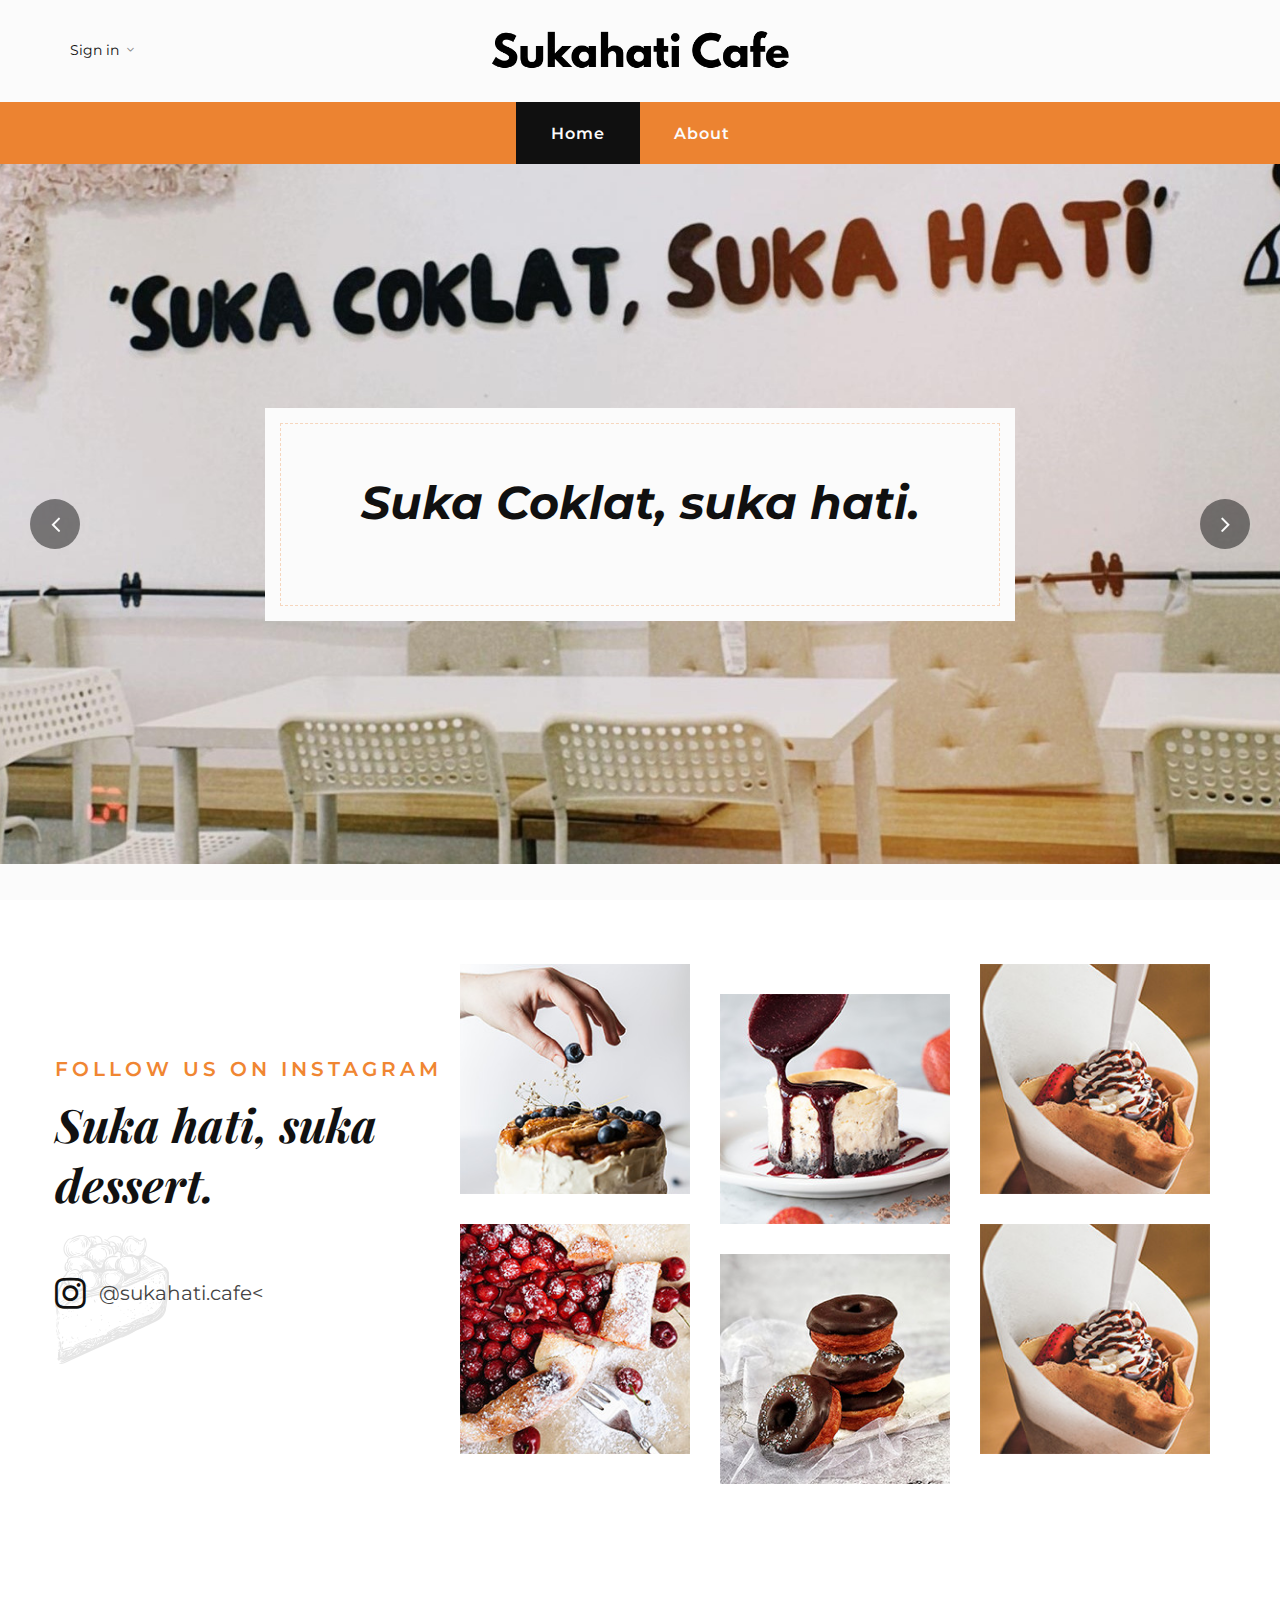
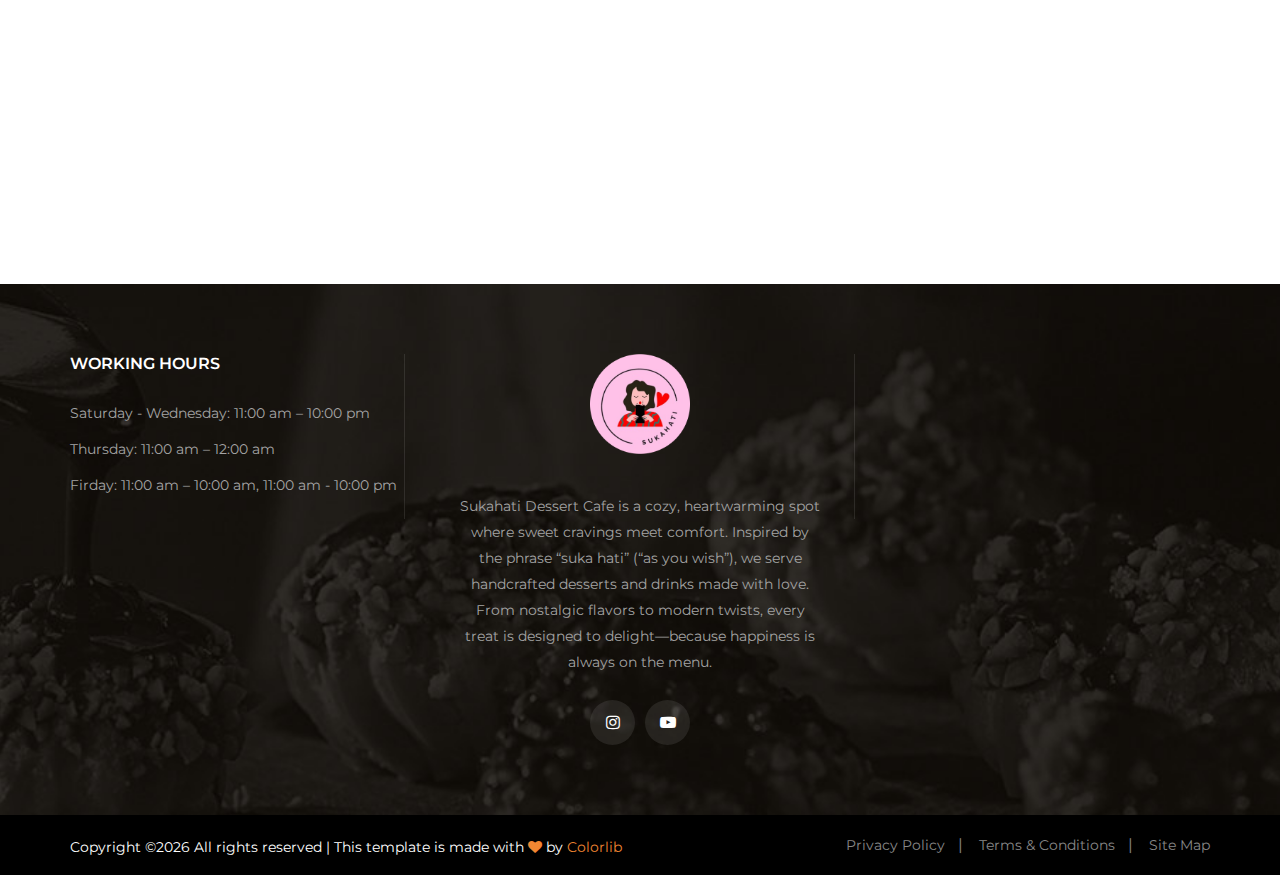
<file: index.html>
<!DOCTYPE html>
<html lang="zxx">

<head>
    <meta charset="UTF-8">
    <meta name="description" content="Cake Template">
    <meta name="keywords" content="Cake, unica, creative, html">
    <meta name="viewport" content="width=device-width, initial-scale=1.0">
    <meta http-equiv="X-UA-Compatible" content="ie=edge">
    <title>Dessert Ordering System</title>

    <!-- Google Font -->
    <link href="https://fonts.googleapis.com/css2?family=Playfair+Display:wght@400;500;600;700;800;900&display=swap"
    rel="stylesheet">
    <link href="https://fonts.googleapis.com/css2?family=Montserrat:wght@300;400;500;600;700;800;900&display=swap"
    rel="stylesheet">

    <!-- Css Styles -->
    <link rel="stylesheet" href="css/bootstrap.min.css" type="text/css">
    <link rel="stylesheet" href="css/flaticon.css" type="text/css">
    <link rel="stylesheet" href="css/barfiller.css" type="text/css">
    <link rel="stylesheet" href="css/magnific-popup.css" type="text/css">
    <link rel="stylesheet" href="css/font-awesome.min.css" type="text/css">
    <link rel="stylesheet" href="css/elegant-icons.css" type="text/css">
    <link rel="stylesheet" href="css/nice-select.css" type="text/css">
    <link rel="stylesheet" href="css/owl.carousel.min.css" type="text/css">
    <link rel="stylesheet" href="css/slicknav.min.css" type="text/css">
    <link rel="stylesheet" href="css/style.css" type="text/css">
</head>

<body>
    <!-- Page Preloder -->
    <div id="preloder">
        <div class="loader"></div>
    </div>

    <!-- Offcanvas Menu Begin (atas kiri home) -->
    <div class="offcanvas-menu-overlay"></div>
    <div class="offcanvas-menu-wrapper">
        <div class="offcanvas__logo">
            <a href="./index.html"><img src="img/sukahaticafe.png" alt=""></a>
        </div>
        <div id="mobile-menu-wrap"></div>
        <div class="offcanvas__option">
            <ul>
                <li>
                    <a href="#">Sign in <span class="arrow_carrot-down"></span></a>
                    <ul class="dropdown">
                      <li><a href="registration/login.html">Login</a></li>
                      <li><a href="registration/signup.php">Sign up</a></li>
                    </ul>
                </li>
            </ul>
        </div>
    </div>
    <!-- Offcanvas Menu End -->

    <!-- Header Section Begin -->
    <header class="header">
        <div class="header__top">
            <div class="container">
                <div class="row">
                    <div class="col-lg-12">
                        <div class="header__top__inner">
                            <div class="header__top__left">
                                <ul>
                                    <!--SIGNINGGGG-->
                                    <li>
                                        <a href="#">Sign in <span class="arrow_carrot-down"></span></a>
                                        <ul class="dropdown">
                                          <li><a href="registration/login.html">Login</a></li>
                                          <li><a href="registration/signup.php">Sign up</a></li>
                                        </ul>
                                    </li>
                                    <!--SIGNING END-->
                                </ul>
                            </div>
                            <div class="header__logo">
                                <a href="./index.html"><img src="img/sukahaticafe.png" alt=""></a>
                            </div>
						
                        </div>
                    </div>
                </div>
                <div class="canvas__open"><i class="fa fa-bars"></i></div>
            </div>
        </div>
        <div class="container">
            <div class="row">
                <div class="col-lg-12">
                    <nav class="header__menu mobile-menu">
                        <ul>
                            <li class="active"><a href="./index.html">Home</a></li>
                            <li><a href="./about.html">About</a></li>
          
                        </ul>
                    </nav>
                </div>
            </div>
        </div>
    </header>
    <!-- Header Section End -->

    <!-- Hero Section Begin -->
    <section class="hero">
        <div class="hero__slider owl-carousel">
            <div class="hero__item set-bg" data-setbg="img/hero/hero-1.jpg">
                <div class="container">
                    <div class="row d-flex justify-content-center">
                        <div class="col-lg-8">
                            <div class="hero__text">
                                <h2>Suka Coklat, suka hati.</h2>
                                <!--<a href="#" class="primary-btn">Our cakes</a>-->
                            </div>
                        </div>
                    </div>
                </div>
            </div>
            <div class="hero__item set-bg" data-setbg="img/hero/hero-1.jpg">
                <div class="container">
                    <div class="row d-flex justify-content-center">
                        <div class="col-lg-8">
                            <div class="hero__text">
                                <h2>Suka Coklat, suka hati.</h2>
                                <!--<a href="#" class="primary-btn">Our cakes</a>-->
                            </div>
                        </div>
                    </div>
                </div>
            </div>
        </div>
    </section>
    <!-- Hero Section End -->

    <!-- Instagram Section Begin -->
    <section class="instagram spad">
        <div class="container">
            <div class="row">
                <div class="col-lg-4 p-0">
                    <div class="instagram__text">
                        <div class="section-title">
                            <span>Follow us on instagram</span>
                            <h2>Suka hati, suka dessert.</h2>
                        </div>
                        <h5><i class="fa fa-instagram"></i> @sukahati.cafe<</h5>
                    </div>
                </div>
                <div class="col-lg-8">
                    <div class="row">
                        <div class="col-lg-4 col-md-4 col-sm-4 col-6">
                            <div class="instagram__pic">
                                <img src="img/instagram/instagram-1.jpg" alt="">
                            </div>
                        </div>
                        <div class="col-lg-4 col-md-4 col-sm-4 col-6">
                            <div class="instagram__pic middle__pic">
                                <img src="img/instagram/instagram-2.jpg" alt="">
                            </div>
                        </div>
                        <div class="col-lg-4 col-md-4 col-sm-4 col-6">
                            <div class="instagram__pic">
                                <img src="img/instagram/instagram-3.jpg" alt="">
                            </div>
                        </div>
                        <div class="col-lg-4 col-md-4 col-sm-4 col-6">
                            <div class="instagram__pic">
                                <img src="img/instagram/instagram-4.jpg" alt="">
                            </div>
                        </div>
                        <div class="col-lg-4 col-md-4 col-sm-4 col-6">
                            <div class="instagram__pic middle__pic">
                                <img src="img/instagram/instagram-5.jpg" alt="">
                            </div>
                        </div>
                        <div class="col-lg-4 col-md-4 col-sm-4 col-6">
                            <div class="instagram__pic">
                                <img src="img/instagram/instagram-3.jpg" alt="">
                            </div>
                        </div>
                    </div>
                </div>
            </div>
        </div>
    </section>
    <!-- Instagram Section End -->

    <!-- Map Begin -->
    <div class="map">
        <!--
        <div class="container">
            <div class="row">
                <div class="col-lg-4 col-md-7">
                    <div class="map__inner">
                        <h6>COlorado</h6>
                        <ul>
                            <li>1000 Lakepoint Dr, Frisco, CO 80443, USA</li>
                            <li>Sweetcake@support.com</li>
                            <li>+1 800-786-1000</li>
                        </ul>
                    </div>
                </div>
            </div>
        </div>
        -->
        <div class="map__iframe">
            <iframe src="https://maps.google.com/maps?width=600&height=300&hl=en&q=Sukahati%20Cafe%20Sungai%20Petani&t=&z=14&ie=UTF8&iwloc=B&output=embed" height="300" style="border:0;" allowfullscreen="" aria-hidden="false" tabindex="0"></iframe>
        </div>
    </div>
    <!-- Map End -->

<!-- Footer Section Begin -->
    <footer class="footer set-bg" data-setbg="img/footer-bg.jpg">
        <div class="container">
            <div class="row">
                <div class="col-lg-4 col-md-6 col-sm-6">
                    <div class="footer__widget">
                        <h6>WORKING HOURS</h6>
                        <ul>
                            <li>Saturday - Wednesday: 11:00 am – 10:00 pm</li>
                            <li>Thursday: 11:00 am – 12:00 am</li>
                            <li>Firday: 11:00 am – 10:00 am, 11:00 am - 10:00 pm</li>
                        </ul>
                    </div>
                </div>
                <div class="col-lg-4 col-md-6 col-sm-6">
                    <div class="footer__about">
                        <div class="footer__logo">
                            <a href="#"><img src="img/footer-logo.png" alt=""></a>
                        </div>
                        <p>Sukahati Dessert Cafe is a cozy, heartwarming spot where sweet cravings meet comfort.
						Inspired by the phrase “suka hati” (“as you wish”), we serve handcrafted desserts and drinks made with love.
						From nostalgic flavors to modern twists, every treat is designed to delight—because happiness is always on the menu.</p>
                        <div class="footer__social">
                            <a href="#"><i class="fa fa-instagram"></i></a>
                            <a href="#"><i class="fa fa-youtube-play"></i></a>
                        </div>
                    </div>
                </div>

            </div>
        </div>
        <div class="copyright">
            <div class="container">
                <div class="row">
                    <div class="col-lg-7">
                        <p class="copyright__text text-white"><!-- Link back to Colorlib can't be removed. Template is licensed under CC BY 3.0. -->
                          Copyright &copy;<script>document.write(new Date().getFullYear());</script> All rights reserved | This template is made with <i class="fa fa-heart" aria-hidden="true"></i> by <a href="https://colorlib.com" target="_blank">Colorlib</a>
                          <!-- Link back to Colorlib can't be removed. Template is licensed under CC BY 3.0. -->
                      </p>
                  </div>
                  <div class="col-lg-5">
                    <div class="copyright__widget">
                        <ul>
                            <li><a href="#">Privacy Policy</a></li>
                            <li><a href="#">Terms & Conditions</a></li>
                            <li><a href="#">Site Map</a></li>
                        </ul>
                    </div>
                </div>
            </div>
        </div>
    </div>
</footer>
<!-- Footer Section End -->

<!-- Search Begin -->
<!--
<div class="search-model">
    <div class="h-100 d-flex align-items-center justify-content-center">
        <div class="search-close-switch">+</div>
        <form class="search-model-form">
            <input type="text" id="search-input" placeholder="Search here.....">
        </form>
    </div>
</div>
-->
<!-- Search End -->

<!-- Js Plugins -->
<script src="js/jquery-3.3.1.min.js"></script>
<script src="js/bootstrap.min.js"></script>
<script src="js/jquery.nice-select.min.js"></script>
<script src="js/jquery.barfiller.js"></script>
<script src="js/jquery.magnific-popup.min.js"></script>
<script src="js/jquery.slicknav.js"></script>
<script src="js/owl.carousel.min.js"></script>
<script src="js/jquery.nicescroll.min.js"></script>
<script src="js/main.js"></script>
</body>

</html>
</file>
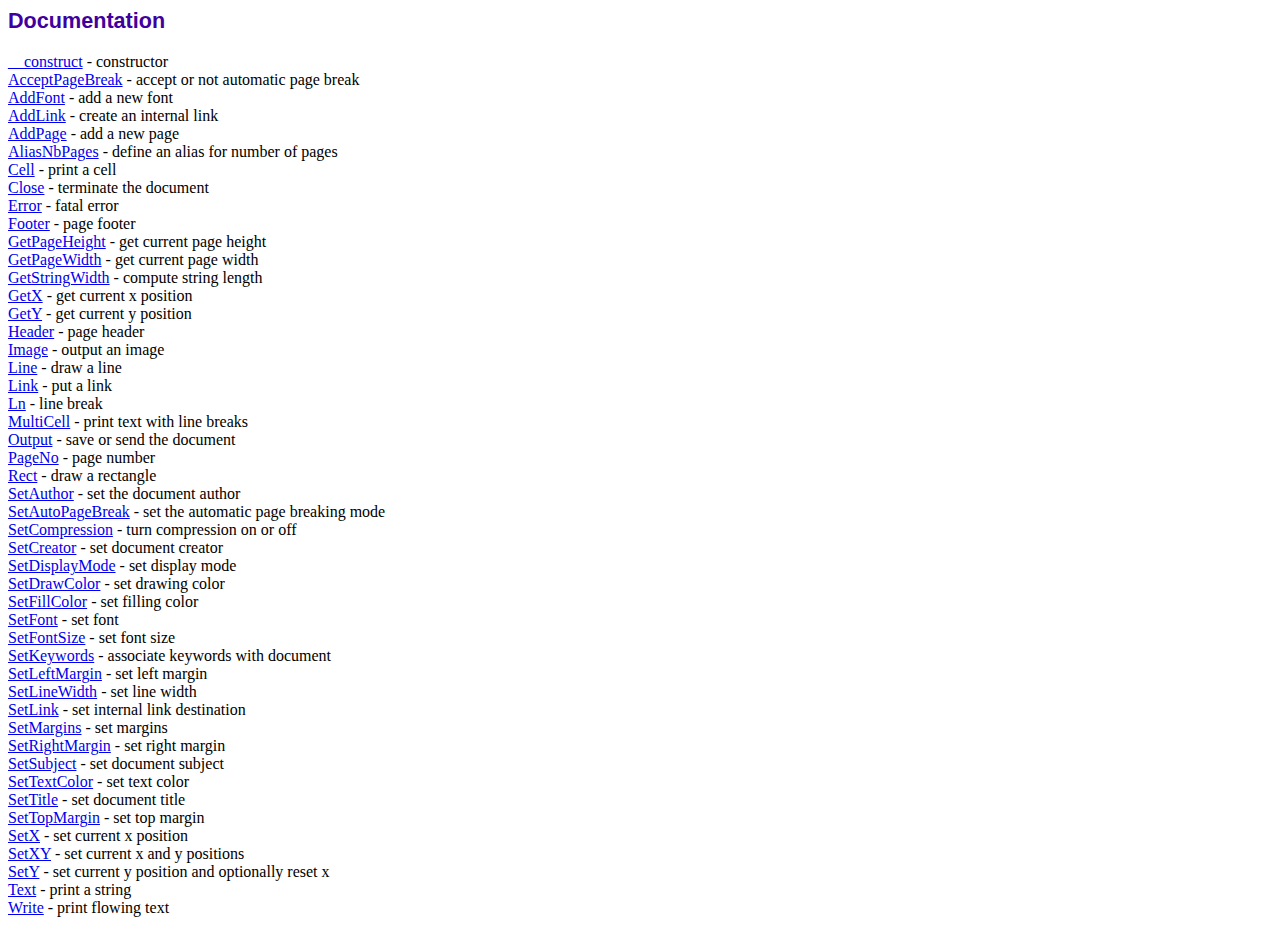
<file: ADMIN/fpdf/doc/index.htm>
<!DOCTYPE html PUBLIC "-//W3C//DTD HTML 4.01 Transitional//EN">
<html>
<head>
<meta http-equiv="Content-Type" content="text/html; charset=UTF-8">
<title>Documentation</title>
<link type="text/css" rel="stylesheet" href="../fpdf.css">
</head>
<body>
<h1>Documentation</h1>
<a href="__construct.htm">__construct</a> - constructor<br>
<a href="acceptpagebreak.htm">AcceptPageBreak</a> - accept or not automatic page break<br>
<a href="addfont.htm">AddFont</a> - add a new font<br>
<a href="addlink.htm">AddLink</a> - create an internal link<br>
<a href="addpage.htm">AddPage</a> - add a new page<br>
<a href="aliasnbpages.htm">AliasNbPages</a> - define an alias for number of pages<br>
<a href="cell.htm">Cell</a> - print a cell<br>
<a href="close.htm">Close</a> - terminate the document<br>
<a href="error.htm">Error</a> - fatal error<br>
<a href="footer.htm">Footer</a> - page footer<br>
<a href="getpageheight.htm">GetPageHeight</a> - get current page height<br>
<a href="getpagewidth.htm">GetPageWidth</a> - get current page width<br>
<a href="getstringwidth.htm">GetStringWidth</a> - compute string length<br>
<a href="getx.htm">GetX</a> - get current x position<br>
<a href="gety.htm">GetY</a> - get current y position<br>
<a href="header.htm">Header</a> - page header<br>
<a href="image.htm">Image</a> - output an image<br>
<a href="line.htm">Line</a> - draw a line<br>
<a href="link.htm">Link</a> - put a link<br>
<a href="ln.htm">Ln</a> - line break<br>
<a href="multicell.htm">MultiCell</a> - print text with line breaks<br>
<a href="output.htm">Output</a> - save or send the document<br>
<a href="pageno.htm">PageNo</a> - page number<br>
<a href="rect.htm">Rect</a> - draw a rectangle<br>
<a href="setauthor.htm">SetAuthor</a> - set the document author<br>
<a href="setautopagebreak.htm">SetAutoPageBreak</a> - set the automatic page breaking mode<br>
<a href="setcompression.htm">SetCompression</a> - turn compression on or off<br>
<a href="setcreator.htm">SetCreator</a> - set document creator<br>
<a href="setdisplaymode.htm">SetDisplayMode</a> - set display mode<br>
<a href="setdrawcolor.htm">SetDrawColor</a> - set drawing color<br>
<a href="setfillcolor.htm">SetFillColor</a> - set filling color<br>
<a href="setfont.htm">SetFont</a> - set font<br>
<a href="setfontsize.htm">SetFontSize</a> - set font size<br>
<a href="setkeywords.htm">SetKeywords</a> - associate keywords with document<br>
<a href="setleftmargin.htm">SetLeftMargin</a> - set left margin<br>
<a href="setlinewidth.htm">SetLineWidth</a> - set line width<br>
<a href="setlink.htm">SetLink</a> - set internal link destination<br>
<a href="setmargins.htm">SetMargins</a> - set margins<br>
<a href="setrightmargin.htm">SetRightMargin</a> - set right margin<br>
<a href="setsubject.htm">SetSubject</a> - set document subject<br>
<a href="settextcolor.htm">SetTextColor</a> - set text color<br>
<a href="settitle.htm">SetTitle</a> - set document title<br>
<a href="settopmargin.htm">SetTopMargin</a> - set top margin<br>
<a href="setx.htm">SetX</a> - set current x position<br>
<a href="setxy.htm">SetXY</a> - set current x and y positions<br>
<a href="sety.htm">SetY</a> - set current y position and optionally reset x<br>
<a href="text.htm">Text</a> - print a string<br>
<a href="write.htm">Write</a> - print flowing text<br>
</body>
</html>
</file>
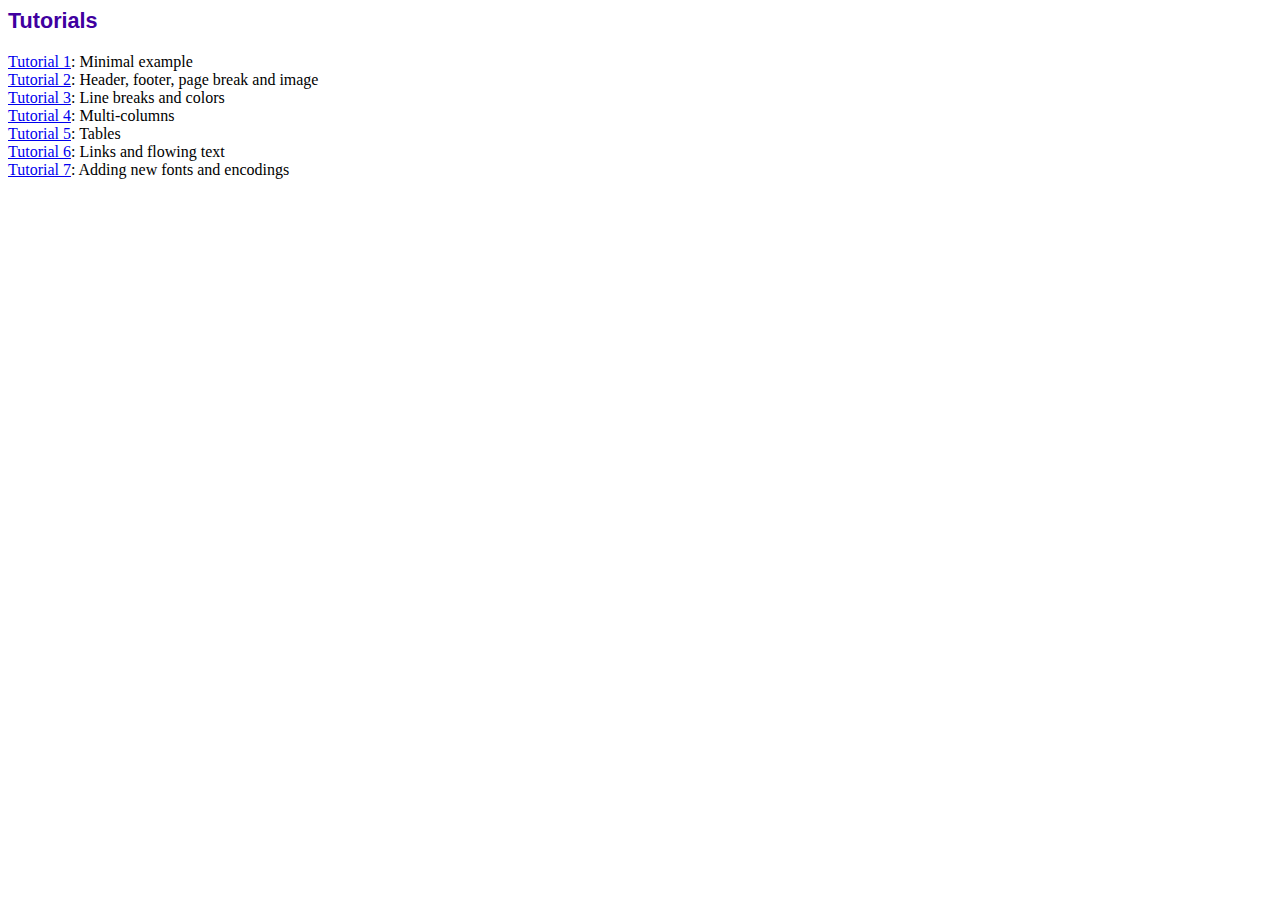
<file: ADMIN/fpdf/tutorial/index.htm>
<!DOCTYPE html PUBLIC "-//W3C//DTD HTML 4.01 Transitional//EN">
<html>
<head>
<meta http-equiv="Content-Type" content="text/html; charset=UTF-8">
<title>Tutorials</title>
<link type="text/css" rel="stylesheet" href="../fpdf.css">
</head>
<body>
<h1>Tutorials</h1>
<ul style="list-style-type:none; margin-left:0; padding-left:0">
<li><a href="tuto1.htm">Tutorial 1</a>: Minimal example</li>
<li><a href="tuto2.htm">Tutorial 2</a>: Header, footer, page break and image</li>
<li><a href="tuto3.htm">Tutorial 3</a>: Line breaks and colors</li>
<li><a href="tuto4.htm">Tutorial 4</a>: Multi-columns</li>
<li><a href="tuto5.htm">Tutorial 5</a>: Tables</li>
<li><a href="tuto6.htm">Tutorial 6</a>: Links and flowing text</li>
<li><a href="tuto7.htm">Tutorial 7</a>: Adding new fonts and encodings</li>
</ul>
</body>
</html>
</file>
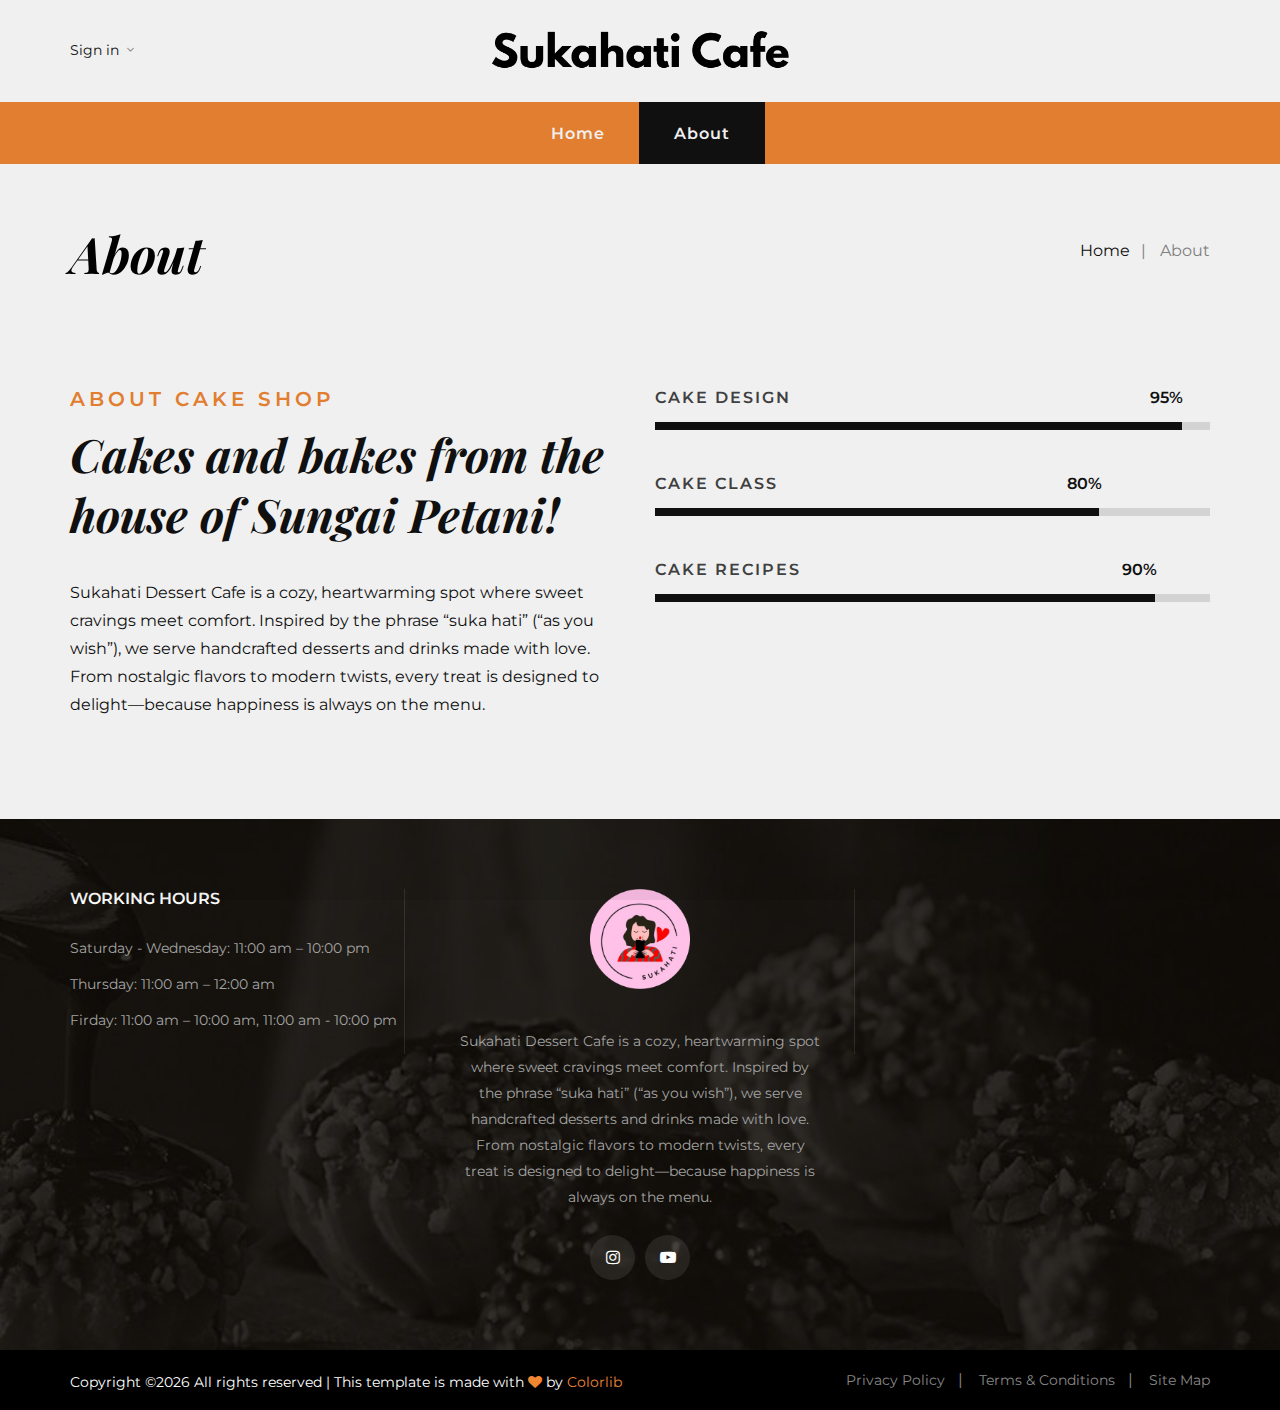
<file: about.html>
<!DOCTYPE html>
<html lang="zxx">

<head>
    <meta charset="UTF-8">
    <meta name="description" content="Cake Template">
    <meta name="keywords" content="Cake, unica, creative, html">
    <meta name="viewport" content="width=device-width, initial-scale=1.0">
    <meta http-equiv="X-UA-Compatible" content="ie=edge">
    <title>About</title>

    <!-- Google Font -->
    <link href="https://fonts.googleapis.com/css2?family=Playfair+Display:wght@400;500;600;700;800;900&display=swap"
    rel="stylesheet">
    <link href="https://fonts.googleapis.com/css2?family=Montserrat:wght@300;400;500;600;700;800;900&display=swap"
    rel="stylesheet">

    <!-- Css Styles -->
    <link rel="stylesheet" href="css/bootstrap.min.css" type="text/css">
    <link rel="stylesheet" href="css/flaticon.css" type="text/css">
    <link rel="stylesheet" href="css/barfiller.css" type="text/css">
    <link rel="stylesheet" href="css/magnific-popup.css" type="text/css">
    <link rel="stylesheet" href="css/font-awesome.min.css" type="text/css">
    <link rel="stylesheet" href="css/elegant-icons.css" type="text/css">
    <link rel="stylesheet" href="css/nice-select.css" type="text/css">
    <link rel="stylesheet" href="css/owl.carousel.min.css" type="text/css">
    <link rel="stylesheet" href="css/slicknav.min.css" type="text/css">
    <link rel="stylesheet" href="css/style.css" type="text/css">
</head>

<body>
    <!-- Page Preloder -->
    <div id="preloder">
        <div class="loader"></div>
    </div>

    <!-- Offcanvas Menu Begin -->
    <div class="offcanvas-menu-overlay"></div>
    <div class="offcanvas-menu-wrapper">
        
        <div class="offcanvas__logo">
            <a href="./index.html"><img src="img/logo.png" alt=""></a>
        </div>
        <div id="mobile-menu-wrap"></div>
        <div class="offcanvas__option">
            <ul>
               
                <li><a href="#">Sign in</a> <span class="arrow_carrot-down"></span></li>
            </ul>
        </div>
    </div>
    <!-- Offcanvas Menu End -->

    <!-- Header Section Begin -->
    <header class="header">
        <div class="header__top">
            <div class="container">
                <div class="row">
                    <div class="col-lg-12">
                        <div class="header__top__inner">
                            <div class="header__top__left">
                                <ul>
                                    
                                    <li>
                                        <a href="#">Sign in <span class="arrow_carrot-down"></span></a>
                                        <ul class="dropdown">
                                          <li><a href="registration/login.html">Login</a></li>
                                          <li><a href="registration/signup.php">Sign up</a></li>
                                        </ul>
                                    </li>
                                </ul>
                            </div>
                            <div class="header__logo">
                                <a href="./index.html"><img src="img/logo.png" alt=""></a>
                            </div>
                            <div class="header__top__right">
                               
                               
                            </div>
                        </div>
                    </div>
                </div>
                <div class="canvas__open"><i class="fa fa-bars"></i></div>
            </div>
        </div>
        <div class="container">
            <div class="row">
                <div class="col-lg-12">
                    <nav class="header__menu mobile-menu">
                        <ul>
                            <li><a href="./index.html">Home</a></li>
                            <li class="active"><a href="./about.html">About</a></li>
							
                        </ul>
                    </nav>
                </div>
            </div>
        </div>
    </header>
    <!-- Header Section End -->

    <!-- Breadcrumb Begin -->
    <div class="breadcrumb-option">
        <div class="container">
            <div class="row">
                <div class="col-lg-6 col-md-6 col-sm-6">
                    <div class="breadcrumb__text">
                        <h2>About</h2>
                    </div>
                </div>
                <div class="col-lg-6 col-md-6 col-sm-6">
                    <div class="breadcrumb__links">
                        <a href="./index.html">Home</a>
                        <span>About</span>
                    </div>
                </div>
            </div>
        </div>
    </div>
    <!-- Breadcrumb End -->

    <!-- About Section Begin -->
    <section class="about spad">
        <div class="container">
            <div class="row">
                <div class="col-lg-12">
				<!--
                    <div class="about__video set-bg" data-setbg="img/about-video.jpg">
                        <a href="https://www.youtube.com/watch?v=8PJ3_p7VqHw&list=RD8PJ3_p7VqHw&start_radio=1"
                        class="play-btn video-popup"><i class="fa fa-play"></i></a>
                    </div>
					-->
                </div>
            </div>
            <div class="row">
                <div class="col-lg-6 col-md-6">
                    <div class="about__text">
                        <div class="section-title">
                            <span>About Cake shop</span>
                            <h2>Cakes and bakes from the house of Sungai Petani!</h2>
                        </div>
                        <p>Sukahati Dessert Cafe is a cozy, heartwarming spot where sweet cravings meet comfort.
						Inspired by the phrase “suka hati” (“as you wish”), we serve handcrafted desserts and drinks made with love.
						From nostalgic flavors to modern twists, every treat is designed to delight—because happiness is always on the menu.</p>
                    </div>
                </div>
                <div class="col-lg-6 col-md-6">
                    <div class="about__bar">
                        <div class="about__bar__item">
                            <p>Cake design</p>
                            <div id="bar1" class="barfiller">
                                <div class="tipWrap"><span class="tip"></span></div>
                                <span class="fill" data-percentage="95"></span>
                            </div>
                        </div>
                        <div class="about__bar__item">
                            <p>Cake Class</p>
                            <div id="bar2" class="barfiller">
                                <div class="tipWrap"><span class="tip"></span></div>
                                <span class="fill" data-percentage="80"></span>
                            </div>
                        </div>
                        <div class="about__bar__item">
                            <p>Cake Recipes</p>
                            <div id="bar3" class="barfiller">
                                <div class="tipWrap"><span class="tip"></span></div>
                                <span class="fill" data-percentage="90"></span>
                            </div>
                        </div>
                    </div>
                </div>
            </div>
        </div>
    </section>
    <!-- About Section End -->

    <!-- Testimonial Section Begin -->
	<!--
    <section class="testimonial spad">
        <div class="container">
            <div class="row">
                <div class="col-lg-12 text-center">
                    <div class="section-title">
                        <span>Testimonial</span>
                        <h2>Our client say</h2>
                    </div>
                </div>
            </div>
            <div class="row">
                <div class="testimonial__slider owl-carousel">
                    <div class="col-lg-6">
                        <div class="testimonial__item">
                            <div class="testimonial__author">
                                <div class="testimonial__author__pic">
                                    <img src="img/testimonial/ta-1.jpg" alt="">
                                </div>
                                <div class="testimonial__author__text">
                                    <h5>Kerry D.Silva</h5>
                                    <span>New york</span>
                                </div>
                            </div>
                            <div class="rating">
                                <span class="icon_star"></span>
                                <span class="icon_star"></span>
                                <span class="icon_star"></span>
                                <span class="icon_star"></span>
                                <span class="icon_star-half_alt"></span>
                            </div>
                            <p>Lorem ipsum dolor sit amet, consectetur adipiscing elit, sed do eiusmod tempor incididunt
                            ut labore et dolore magna aliqua viverra lacus vel facilisis.</p>
                        </div>
                    </div>
                    <div class="col-lg-6">
                        <div class="testimonial__item">
                            <div class="testimonial__author">
                                <div class="testimonial__author__pic">
                                    <img src="img/testimonial/ta-2.jpg" alt="">
                                </div>
                                <div class="testimonial__author__text">
                                    <h5>Kerry D.Silva</h5>
                                    <span>New york</span>
                                </div>
                            </div>
                            <div class="rating">
                                <span class="icon_star"></span>
                                <span class="icon_star"></span>
                                <span class="icon_star"></span>
                                <span class="icon_star"></span>
                                <span class="icon_star-half_alt"></span>
                            </div>
                            <p>Lorem ipsum dolor sit amet, consectetur adipiscing elit, sed do eiusmod tempor incididunt
                            ut labore et dolore magna aliqua viverra lacus vel facilisis.</p>
                        </div>
                    </div>
                    <div class="col-lg-6">
                        <div class="testimonial__item">
                            <div class="testimonial__author">
                                <div class="testimonial__author__pic">
                                    <img src="img/testimonial/ta-1.jpg" alt="">
                                </div>
                                <div class="testimonial__author__text">
                                    <h5>Ophelia Nunez</h5>
                                    <span>London</span>
                                </div>
                            </div>
                            <div class="rating">
                                <span class="icon_star"></span>
                                <span class="icon_star"></span>
                                <span class="icon_star"></span>
                                <span class="icon_star"></span>
                                <span class="icon_star-half_alt"></span>
                            </div>
                            <p>Lorem ipsum dolor sit amet, consectetur adipiscing elit, sed do eiusmod tempor incididunt
                            ut labore et dolore magna aliqua viverra lacus vel facilisis.</p>
                        </div>
                    </div>
                    <div class="col-lg-6">
                        <div class="testimonial__item">
                            <div class="testimonial__author">
                                <div class="testimonial__author__pic">
                                    <img src="img/testimonial/ta-2.jpg" alt="">
                                </div>
                                <div class="testimonial__author__text">
                                    <h5>Kerry D.Silva</h5>
                                    <span>New york</span>
                                </div>
                            </div>
                            <div class="rating">
                                <span class="icon_star"></span>
                                <span class="icon_star"></span>
                                <span class="icon_star"></span>
                                <span class="icon_star"></span>
                                <span class="icon_star-half_alt"></span>
                            </div>
                            <p>Lorem ipsum dolor sit amet, consectetur adipiscing elit, sed do eiusmod tempor incididunt
                            ut labore et dolore magna aliqua viverra lacus vel facilisis.</p>
                        </div>
                    </div>
                    <div class="col-lg-6">
                        <div class="testimonial__item">
                            <div class="testimonial__author">
                                <div class="testimonial__author__pic">
                                    <img src="img/testimonial/ta-1.jpg" alt="">
                                </div>
                                <div class="testimonial__author__text">
                                    <h5>Ophelia Nunez</h5>
                                    <span>London</span>
                                </div>
                            </div>
                            <div class="rating">
                                <span class="icon_star"></span>
                                <span class="icon_star"></span>
                                <span class="icon_star"></span>
                                <span class="icon_star"></span>
                                <span class="icon_star-half_alt"></span>
                            </div>
                            <p>Lorem ipsum dolor sit amet, consectetur adipiscing elit, sed do eiusmod tempor incididunt
                            ut labore et dolore magna aliqua viverra lacus vel facilisis.</p>
                        </div>
                    </div>
                    <div class="col-lg-6">
                        <div class="testimonial__item">
                            <div class="testimonial__author">
                                <div class="testimonial__author__pic">
                                    <img src="img/testimonial/ta-2.jpg" alt="">
                                </div>
                                <div class="testimonial__author__text">
                                    <h5>Kerry D.Silva</h5>
                                    <span>New york</span>
                                </div>
                            </div>
                            <div class="rating">
                                <span class="icon_star"></span>
                                <span class="icon_star"></span>
                                <span class="icon_star"></span>
                                <span class="icon_star"></span>
                                <span class="icon_star-half_alt"></span>
                            </div>
                            <p>Lorem ipsum dolor sit amet, consectetur adipiscing elit, sed do eiusmod tempor incididunt
                            ut labore et dolore magna aliqua viverra lacus vel facilisis.</p>
                        </div>
                    </div>
                </div>
            </div>
        </div>
    </section>
	-->
    <!-- Testimonial Section End -->


    <!-- Team Section Begin -->
	<!--
    <section class="team spad">
        <div class="container">
            <div class="row">
                <div class="col-lg-7 col-md-7 col-sm-7">
                    <div class="section-title">
                        <span>Our team</span>
                        <h2>Sweet Baker </h2>
                    </div>
                </div>
                <div class="col-lg-5 col-md-5 col-sm-5">
                    <div class="team__btn">
                        <a href="#" class="primary-btn">Join Us</a>
                    </div>
                </div>
            </div>
            <div class="row">
                <div class="col-lg-3  col-md-6 col-sm-6">
                    <div class="team__item set-bg" data-setbg="img/team/team-1.jpg">
                        <div class="team__item__text">
                            <h6>Randy Butler</h6>
                            <span>Decorater</span>
                            <div class="team__item__social">
                                <a href="#"><i class="fa fa-facebook"></i></a>
                                <a href="#"><i class="fa fa-twitter"></i></a>
                                <a href="#"><i class="fa fa-instagram"></i></a>
                                <a href="#"><i class="fa fa-youtube-play"></i></a>
                            </div>
                        </div>
                    </div>
                </div>
                <div class="col-lg-3  col-md-6 col-sm-6">
                    <div class="team__item set-bg" data-setbg="img/team/team-2.jpg">
                        <div class="team__item__text">
                            <h6>Randy Butler</h6>
                            <span>Decorater</span>
                            <div class="team__item__social">
                                <a href="#"><i class="fa fa-facebook"></i></a>
                                <a href="#"><i class="fa fa-twitter"></i></a>
                                <a href="#"><i class="fa fa-instagram"></i></a>
                                <a href="#"><i class="fa fa-youtube-play"></i></a>
                            </div>
                        </div>
                    </div>
                </div>
                <div class="col-lg-3  col-md-6 col-sm-6">
                    <div class="team__item set-bg" data-setbg="img/team/team-3.jpg">
                        <div class="team__item__text">
                            <h6>Randy Butler</h6>
                            <span>Decorater</span>
                            <div class="team__item__social">
                                <a href="#"><i class="fa fa-facebook"></i></a>
                                <a href="#"><i class="fa fa-twitter"></i></a>
                                <a href="#"><i class="fa fa-instagram"></i></a>
                                <a href="#"><i class="fa fa-youtube-play"></i></a>
                            </div>
                        </div>
                    </div>
                </div>
                <div class="col-lg-3  col-md-6 col-sm-6">
                    <div class="team__item set-bg" data-setbg="img/team/team-4.jpg">
                        <div class="team__item__text">
                            <h6>Randy Butler</h6>
                            <span>Decorater</span>
                            <div class="team__item__social">
                                <a href="#"><i class="fa fa-facebook"></i></a>
                                <a href="#"><i class="fa fa-twitter"></i></a>
                                <a href="#"><i class="fa fa-instagram"></i></a>
                                <a href="#"><i class="fa fa-youtube-play"></i></a>
                            </div>
                        </div>
                    </div>
                </div>
            </div>
        </div>
    </section>
	-->
    <!-- Team Section End -->

    <!-- Footer Section Begin -->
    <footer class="footer set-bg" data-setbg="img/footer-bg.jpg">
        <div class="container">
            <div class="row">
                <div class="col-lg-4 col-md-6 col-sm-6">
                    <div class="footer__widget">
                        <h6>WORKING HOURS</h6>
                        <ul>
                            <li>Saturday - Wednesday: 11:00 am – 10:00 pm</li>
                            <li>Thursday: 11:00 am – 12:00 am</li>
                            <li>Firday: 11:00 am – 10:00 am, 11:00 am - 10:00 pm</li>
                        </ul>
                    </div>
                </div>
                <div class="col-lg-4 col-md-6 col-sm-6">
                    <div class="footer__about">
                        <div class="footer__logo">
                            <a href="#"><img src="img/footer-logo.png" alt=""></a>
                        </div>
                        <p>Sukahati Dessert Cafe is a cozy, heartwarming spot where sweet cravings meet comfort.
						Inspired by the phrase “suka hati” (“as you wish”), we serve handcrafted desserts and drinks made with love.
						From nostalgic flavors to modern twists, every treat is designed to delight—because happiness is always on the menu.</p>
                        
                        <div class="footer__social">
         
                            <a href="#"><i class="fa fa-instagram"></i></a>
                            <a href="#"><i class="fa fa-youtube-play"></i></a>
                        </div>
                    </div>
                </div>
           
            </div>
        </div>
        <div class="copyright">
            <div class="container">
                <div class="row">
                    <div class="col-lg-7">
                        <p class="copyright__text text-white"><!-- Link back to Colorlib can't be removed. Template is licensed under CC BY 3.0. -->
                          Copyright &copy;<script>document.write(new Date().getFullYear());</script> All rights reserved | This template is made with <i class="fa fa-heart" aria-hidden="true"></i> by <a href="https://colorlib.com" target="_blank">Colorlib</a>
                          <!-- Link back to Colorlib can't be removed. Template is licensed under CC BY 3.0. -->
                      </p>
                  </div>
                  <div class="col-lg-5">
                    <div class="copyright__widget">
                        <ul>
                            <li><a href="#">Privacy Policy</a></li>
                            <li><a href="#">Terms & Conditions</a></li>
                            <li><a href="#">Site Map</a></li>
                        </ul>
                    </div>
                </div>
            </div>
        </div>
    </div>
</footer>
<!-- Footer Section End -->

<!-- Search Begin -->
<!--
<div class="search-model">
    <div class="h-100 d-flex align-items-center justify-content-center">
        <div class="search-close-switch">+</div>
        <form class="search-model-form">
            <input type="text" id="search-input" placeholder="Search here.....">
        </form>
    </div>
</div>
-->
<!-- Search End -->

<!-- Js Plugins -->
<script src="js/jquery-3.3.1.min.js"></script>
<script src="js/bootstrap.min.js"></script>
<script src="js/jquery.nice-select.min.js"></script>
<script src="js/jquery.barfiller.js"></script>
<script src="js/jquery.magnific-popup.min.js"></script>
<script src="js/jquery.slicknav.js"></script>
<script src="js/owl.carousel.min.js"></script>
<script src="js/jquery.nicescroll.min.js"></script>
<script src="js/main.js"></script>
</body>

</html>
</file>
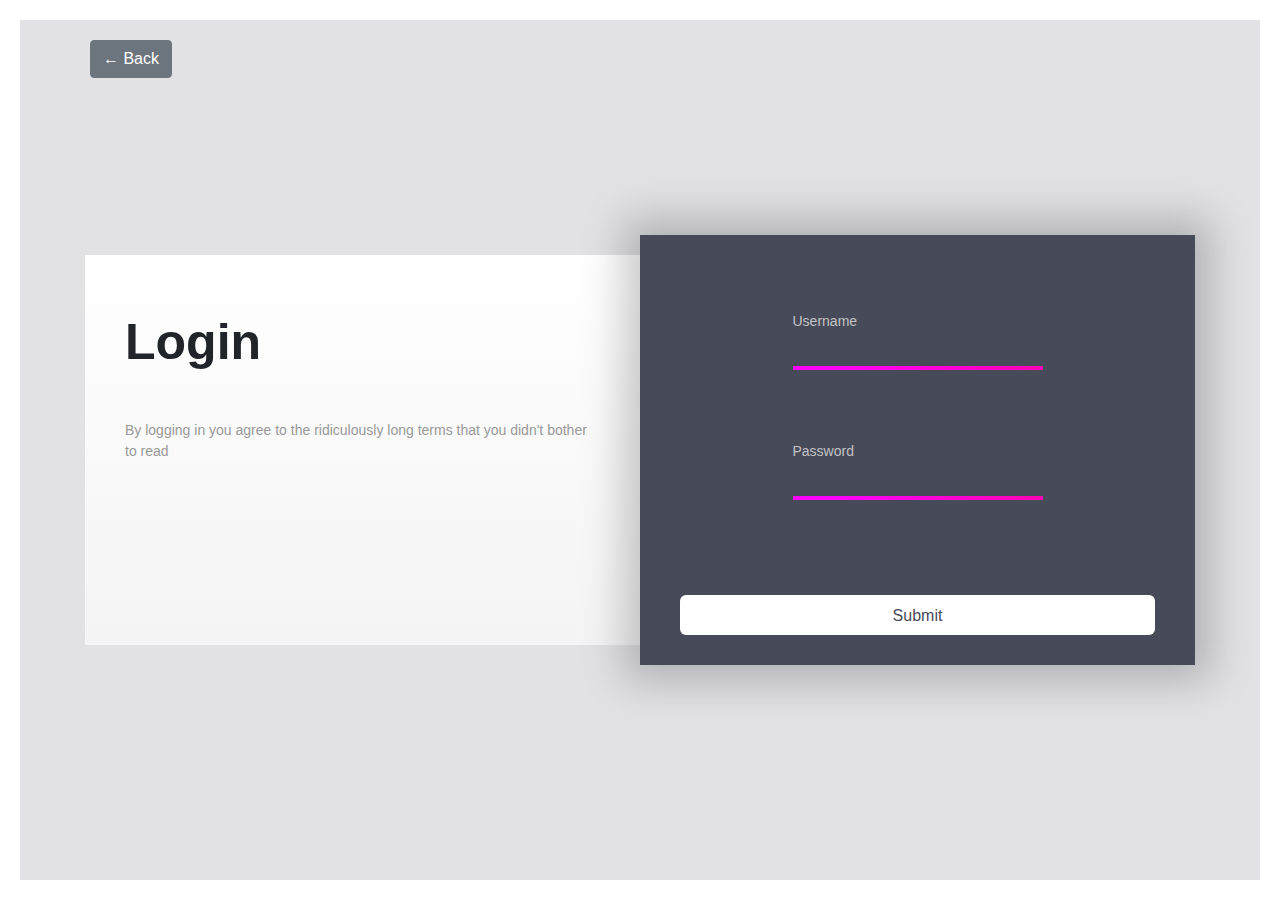
<file: registration/login.html>
<!DOCTYPE html>
<html lang="en">
<head>
    <meta charset="UTF-8" />
    <meta name="viewport" content="width=device-width, initial-scale=1" />
    <title>Login Page</title>
    <!-- Css Styles -->
    <link rel="stylesheet" href="css/login.css" type="text/css" />
	<link rel="stylesheet" href="https://stackpath.bootstrapcdn.com/bootstrap/4.5.2/css/bootstrap.min.css">

</head>

<body>
<div class="page">
  <div class="container">
    <div class="left">
      <div class="login">Login</div>
      <div class="eula">By logging in you agree to the ridiculously long terms that you didn't bother to read</div>
    </div>
    <div class="right">
      <svg viewBox="0 0 320 300">
        <defs>
          <linearGradient
            inkscape:collect="always"
            id="linearGradient"
            x1="13"
            y1="193.49992"
            x2="307"
            y2="193.49992"
            gradientUnits="userSpaceOnUse">
            <stop style="stop-color:#ff00ff;" offset="0" id="stop876" />
            <stop style="stop-color:#ff0000;" offset="1" id="stop878" />
          </linearGradient>
        </defs>
        <path d="m 40,120.00016 239.99984,-3.2e-4 c 0,0 24.99263,0.79932 25.00016,35.00016 0.008,34.20084 -25.00016,35 -25.00016,35 h -239.99984 c 0,-0.0205 -25,4.01348 -25,38.5 0,34.48652 25,38.5 25,38.5 h 215 c 0,0 20,-0.99604 20,-25 0,-24.00396 -20,-25 -20,-25 h -190 c 0,0 -20,1.71033 -20,25 0,24.00396 20,25 20,25 h 168.57143" />
      </svg>

      <form action="login.php" method="POST" class="form">
        <input type="hidden" name="registration" value="login" />
        <div class="input-wrapper">
            <label for="username">Username</label>
            <input type="text" id="username" name="username" required />
            <svg class="input-underline" viewBox="0 0 100 4" preserveAspectRatio="none">
                <defs>
                    <linearGradient id="linearGradient" x1="0%" y1="0%" x2="100%" y2="0%">
                        <stop offset="0%" stop-color="#f0f" />
                        <stop offset="100%" stop-color="#f00" />
                    </linearGradient>
                </defs>
                <path d="M 0 2 H 100" stroke="url(#linearGradient)" stroke-width="4" fill="none" />
            </svg>
        </div>

        <div class="input-wrapper">
            <label for="password">Password</label>
            <input type="password" id="password" name="password" required />
            <svg class="input-underline" viewBox="0 0 100 4" preserveAspectRatio="none">
                <path d="M 0 2 H 100" stroke="url(#linearGradient)" stroke-width="4" fill="none" />
            </svg>
        </div>

        <div class="submit-wrapper">
            <input type="submit" id="submit" value="Submit" />
        </div>
      </form>
        
    </div>
  </div>
</div>

<div style="max-width: 1140px; margin: 20px auto;">
    <a href="/dessert-order/index.html" class="btn btn-secondary mb-3" style="position: relative; left: 0; margin-left: 20px;">← Back</a>
</div>

<!-- Js Plugins-->
<script src="js/login.js"></script>
</body>
</html>
</file>
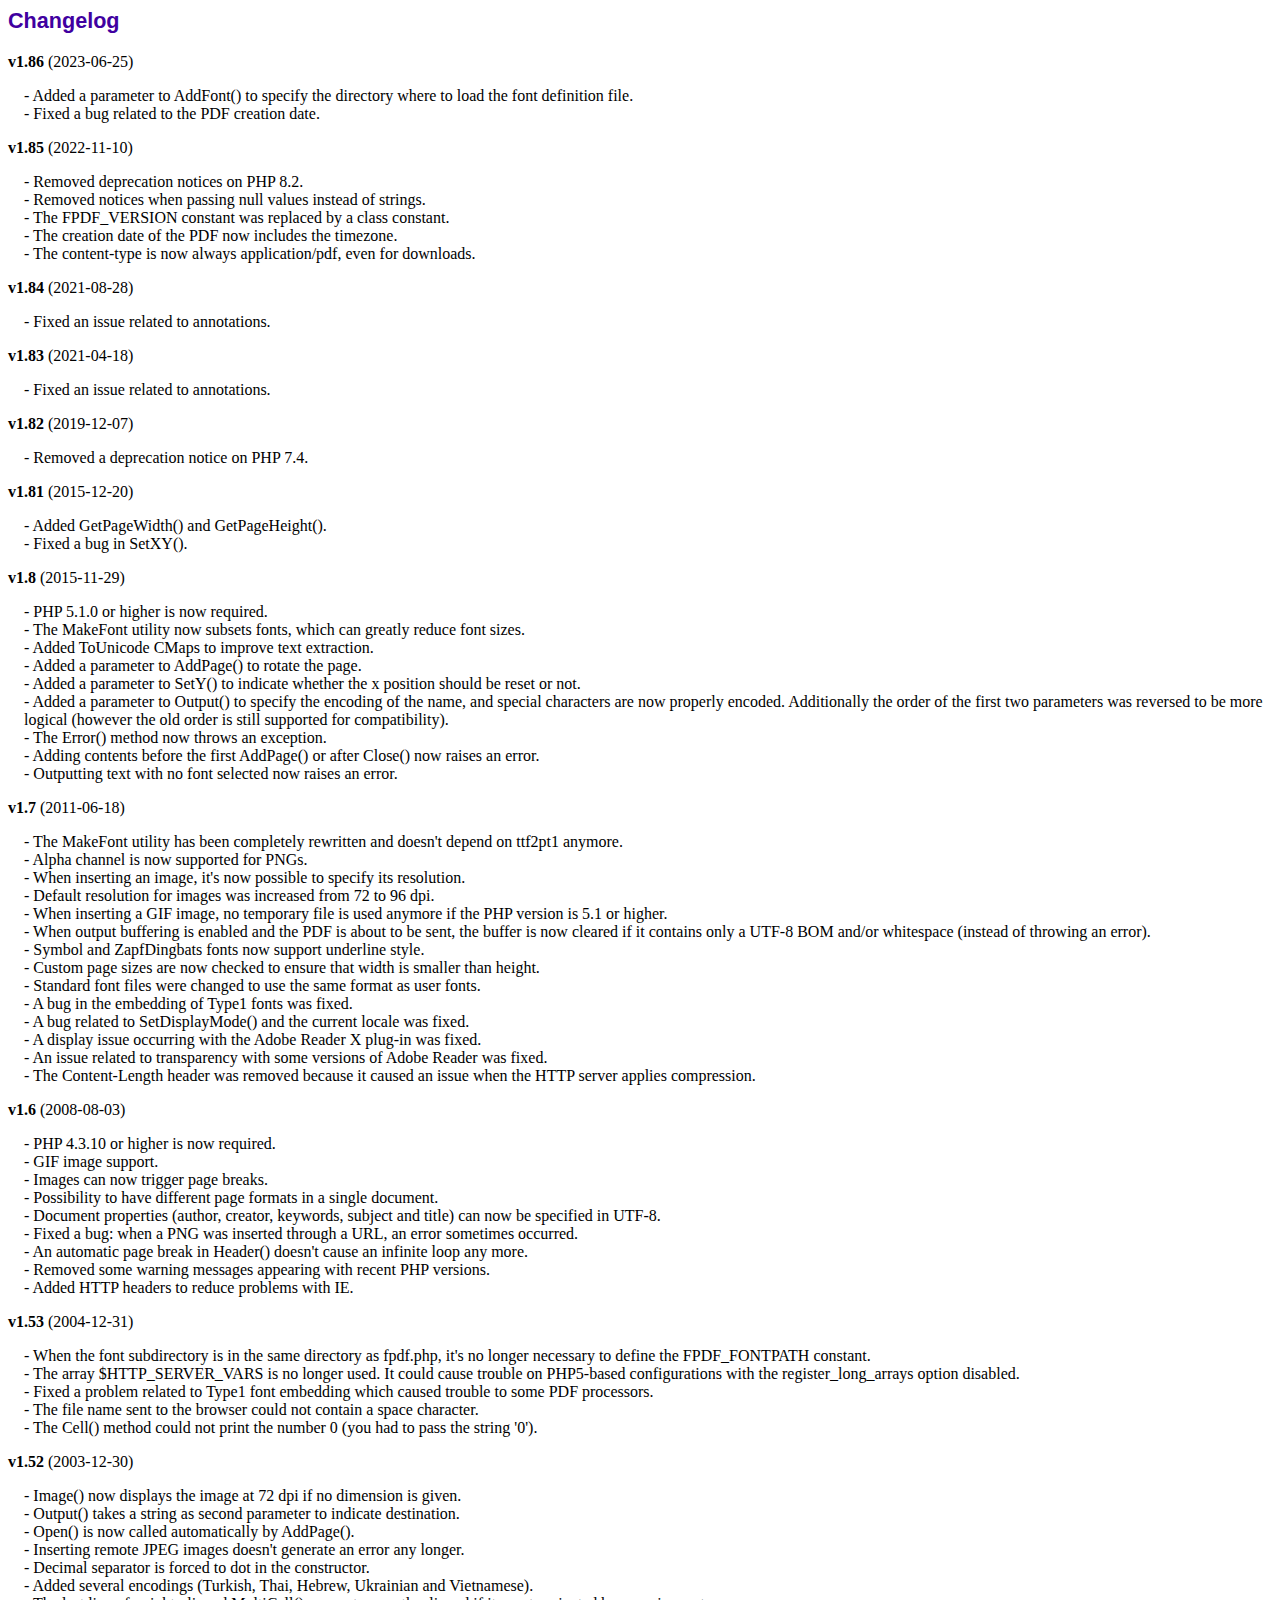
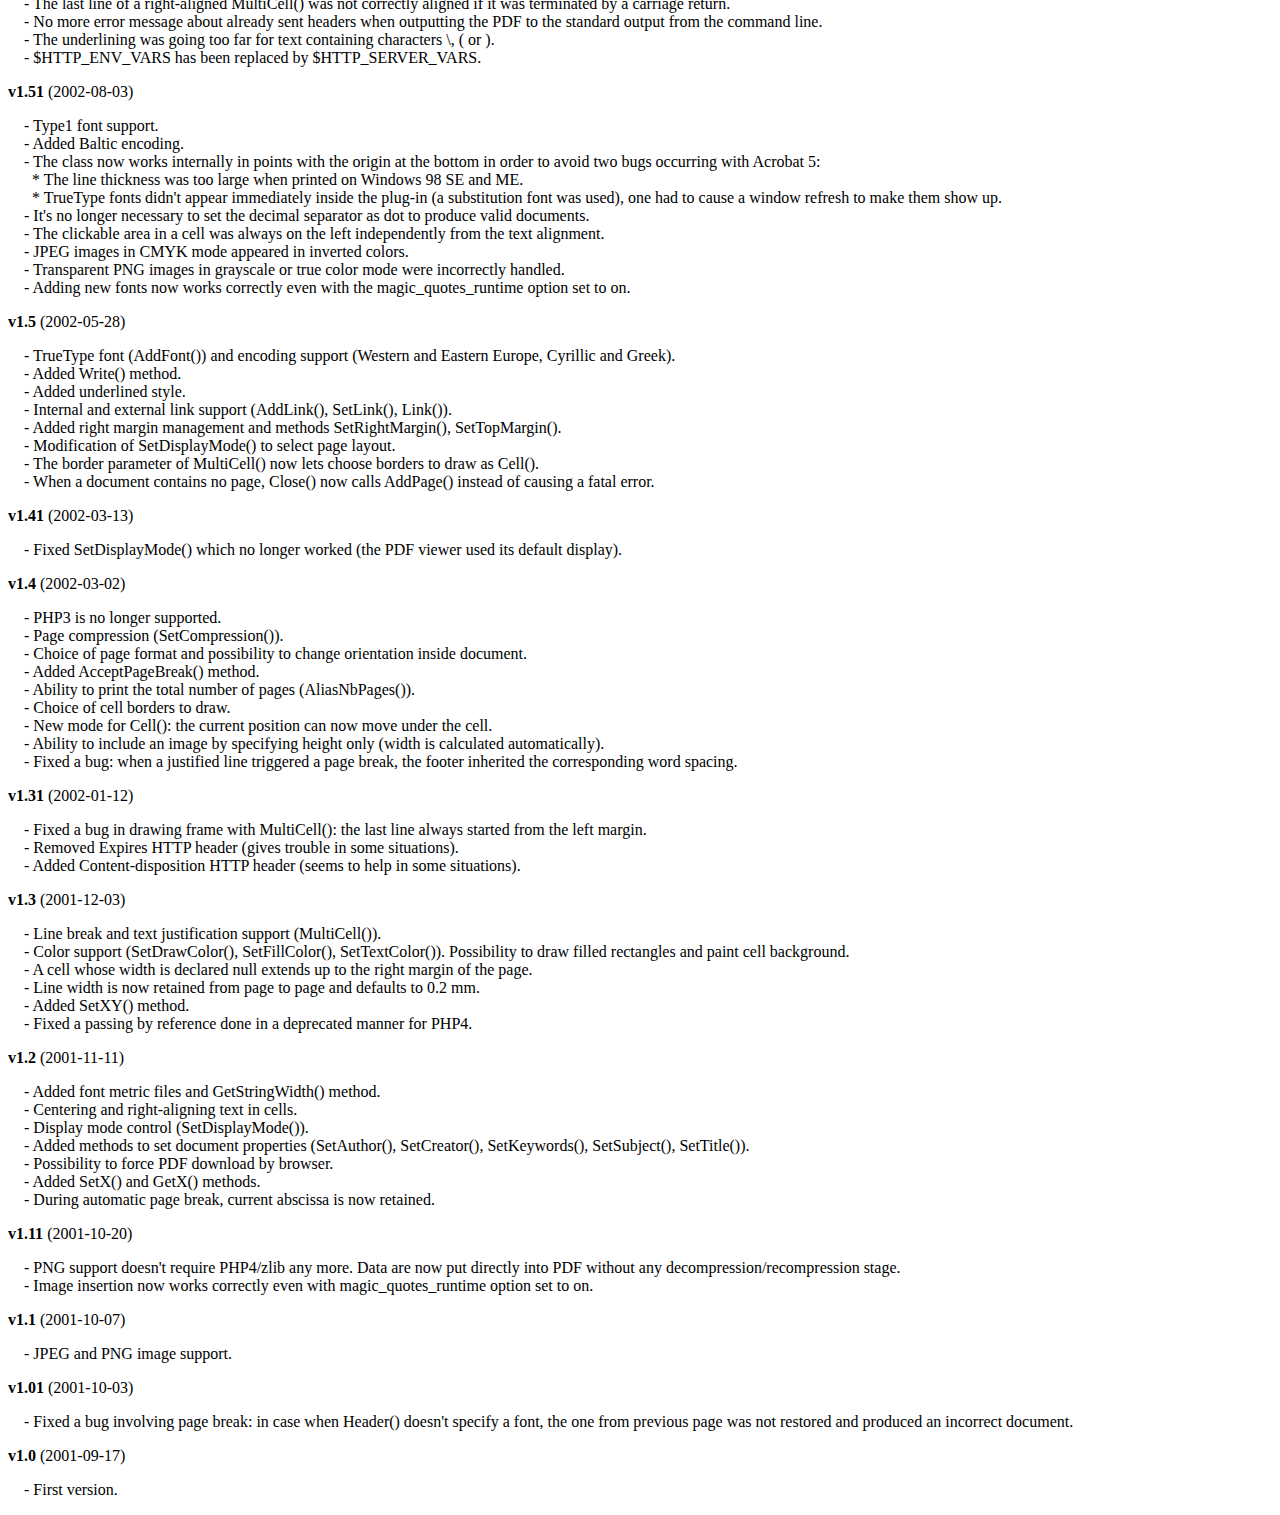
<file: ADMIN/fpdf/changelog.htm>
<!DOCTYPE html PUBLIC "-//W3C//DTD HTML 4.01 Transitional//EN">
<html>
<head>
<meta http-equiv="Content-Type" content="text/html; charset=UTF-8">
<title>Changelog</title>
<link type="text/css" rel="stylesheet" href="fpdf.css">
<style type="text/css">
dd {margin:1em 0 1em 1em}
</style>
</head>
<body>
<h1>Changelog</h1>
<dl>
<dt><strong>v1.86</strong> (2023-06-25)</dt>
<dd>
- Added a parameter to AddFont() to specify the directory where to load the font definition file.<br>
- Fixed a bug related to the PDF creation date.<br>
</dd>
<dt><strong>v1.85</strong> (2022-11-10)</dt>
<dd>
- Removed deprecation notices on PHP 8.2.<br>
- Removed notices when passing null values instead of strings.<br>
- The FPDF_VERSION constant was replaced by a class constant.<br>
- The creation date of the PDF now includes the timezone.<br>
- The content-type is now always application/pdf, even for downloads.<br>
</dd>
<dt><strong>v1.84</strong> (2021-08-28)</dt>
<dd>
- Fixed an issue related to annotations.<br>
</dd>
<dt><strong>v1.83</strong> (2021-04-18)</dt>
<dd>
- Fixed an issue related to annotations.<br>
</dd>
<dt><strong>v1.82</strong> (2019-12-07)</dt>
<dd>
- Removed a deprecation notice on PHP 7.4.<br>
</dd>
<dt><strong>v1.81</strong> (2015-12-20)</dt>
<dd>
- Added GetPageWidth() and GetPageHeight().<br>
- Fixed a bug in SetXY().<br>
</dd>
<dt><strong>v1.8</strong> (2015-11-29)</dt>
<dd>
- PHP 5.1.0 or higher is now required.<br>
- The MakeFont utility now subsets fonts, which can greatly reduce font sizes.<br>
- Added ToUnicode CMaps to improve text extraction.<br>
- Added a parameter to AddPage() to rotate the page.<br>
- Added a parameter to SetY() to indicate whether the x position should be reset or not.<br>
- Added a parameter to Output() to specify the encoding of the name, and special characters are now properly encoded. Additionally the order of the first two parameters was reversed to be more logical (however the old order is still supported for compatibility).<br>
- The Error() method now throws an exception.<br>
- Adding contents before the first AddPage() or after Close() now raises an error.<br>
- Outputting text with no font selected now raises an error.<br>
</dd>
<dt><strong>v1.7</strong> (2011-06-18)</dt>
<dd>
- The MakeFont utility has been completely rewritten and doesn't depend on ttf2pt1 anymore.<br>
- Alpha channel is now supported for PNGs.<br>
- When inserting an image, it's now possible to specify its resolution.<br>
- Default resolution for images was increased from 72 to 96 dpi.<br>
- When inserting a GIF image, no temporary file is used anymore if the PHP version is 5.1 or higher.<br>
- When output buffering is enabled and the PDF is about to be sent, the buffer is now cleared if it contains only a UTF-8 BOM and/or whitespace (instead of throwing an error).<br>
- Symbol and ZapfDingbats fonts now support underline style.<br>
- Custom page sizes are now checked to ensure that width is smaller than height.<br>
- Standard font files were changed to use the same format as user fonts.<br>
- A bug in the embedding of Type1 fonts was fixed.<br>
- A bug related to SetDisplayMode() and the current locale was fixed.<br>
- A display issue occurring with the Adobe Reader X plug-in was fixed.<br>
- An issue related to transparency with some versions of Adobe Reader was fixed.<br>
- The Content-Length header was removed because it caused an issue when the HTTP server applies compression.<br>
</dd>
<dt><strong>v1.6</strong> (2008-08-03)</dt>
<dd>
- PHP 4.3.10 or higher is now required.<br>
- GIF image support.<br>
- Images can now trigger page breaks.<br>
- Possibility to have different page formats in a single document.<br>
- Document properties (author, creator, keywords, subject and title) can now be specified in UTF-8.<br>
- Fixed a bug: when a PNG was inserted through a URL, an error sometimes occurred.<br>
- An automatic page break in Header() doesn't cause an infinite loop any more.<br>
- Removed some warning messages appearing with recent PHP versions.<br>
- Added HTTP headers to reduce problems with IE.<br>
</dd>
<dt><strong>v1.53</strong> (2004-12-31)</dt>
<dd>
- When the font subdirectory is in the same directory as fpdf.php, it's no longer necessary to define the FPDF_FONTPATH constant.<br>
- The array $HTTP_SERVER_VARS is no longer used. It could cause trouble on PHP5-based configurations with the register_long_arrays option disabled.<br>
- Fixed a problem related to Type1 font embedding which caused trouble to some PDF processors.<br>
- The file name sent to the browser could not contain a space character.<br>
- The Cell() method could not print the number 0 (you had to pass the string '0').<br>
</dd>
<dt><strong>v1.52</strong> (2003-12-30)</dt>
<dd>
- Image() now displays the image at 72 dpi if no dimension is given.<br>
- Output() takes a string as second parameter to indicate destination.<br>
- Open() is now called automatically by AddPage().<br>
- Inserting remote JPEG images doesn't generate an error any longer.<br>
- Decimal separator is forced to dot in the constructor.<br>
- Added several encodings (Turkish, Thai, Hebrew, Ukrainian and Vietnamese).<br>
- The last line of a right-aligned MultiCell() was not correctly aligned if it was terminated by a carriage return.<br>
- No more error message about already sent headers when outputting the PDF to the standard output from the command line.<br>
- The underlining was going too far for text containing characters \, ( or ).<br>
- $HTTP_ENV_VARS has been replaced by $HTTP_SERVER_VARS.<br>
</dd>
<dt><strong>v1.51</strong> (2002-08-03)</dt>
<dd>
- Type1 font support.<br>
- Added Baltic encoding.<br>
- The class now works internally in points with the origin at the bottom in order to avoid two bugs occurring with Acrobat 5:<br>&nbsp;&nbsp;* The line thickness was too large when printed on Windows 98 SE and ME.<br>&nbsp;&nbsp;* TrueType fonts didn't appear immediately inside the plug-in (a substitution font was used), one had to cause a window refresh to make them show up.<br>
- It's no longer necessary to set the decimal separator as dot to produce valid documents.<br>
- The clickable area in a cell was always on the left independently from the text alignment.<br>
- JPEG images in CMYK mode appeared in inverted colors.<br>
- Transparent PNG images in grayscale or true color mode were incorrectly handled.<br>
- Adding new fonts now works correctly even with the magic_quotes_runtime option set to on.<br>
</dd>
<dt><strong>v1.5</strong> (2002-05-28)</dt>
<dd>
- TrueType font (AddFont()) and encoding support (Western and Eastern Europe, Cyrillic and Greek).<br>
- Added Write() method.<br>
- Added underlined style.<br>
- Internal and external link support (AddLink(), SetLink(), Link()).<br>
- Added right margin management and methods SetRightMargin(), SetTopMargin().<br>
- Modification of SetDisplayMode() to select page layout.<br>
- The border parameter of MultiCell() now lets choose borders to draw as Cell().<br>
- When a document contains no page, Close() now calls AddPage() instead of causing a fatal error.<br>
</dd>
<dt><strong>v1.41</strong> (2002-03-13)</dt>
<dd>
- Fixed SetDisplayMode() which no longer worked (the PDF viewer used its default display).<br>
</dd>
<dt><strong>v1.4</strong> (2002-03-02)</dt>
<dd>
- PHP3 is no longer supported.<br>
- Page compression (SetCompression()).<br>
- Choice of page format and possibility to change orientation inside document.<br>
- Added AcceptPageBreak() method.<br>
- Ability to print the total number of pages (AliasNbPages()).<br>
- Choice of cell borders to draw.<br>
- New mode for Cell(): the current position can now move under the cell.<br>
- Ability to include an image by specifying height only (width is calculated automatically).<br>
- Fixed a bug: when a justified line triggered a page break, the footer inherited the corresponding word spacing.<br>
</dd>
<dt><strong>v1.31</strong> (2002-01-12)</dt>
<dd>
- Fixed a bug in drawing frame with MultiCell(): the last line always started from the left margin.<br>
- Removed Expires HTTP header (gives trouble in some situations).<br>
- Added Content-disposition HTTP header (seems to help in some situations).<br>
</dd>
<dt><strong>v1.3</strong> (2001-12-03)</dt>
<dd>
- Line break and text justification support (MultiCell()).<br>
- Color support (SetDrawColor(), SetFillColor(), SetTextColor()). Possibility to draw filled rectangles and paint cell background.<br>
- A cell whose width is declared null extends up to the right margin of the page.<br>
- Line width is now retained from page to page and defaults to 0.2 mm.<br>
- Added SetXY() method.<br>
- Fixed a passing by reference done in a deprecated manner for PHP4.<br>
</dd>
<dt><strong>v1.2</strong> (2001-11-11)</dt>
<dd>
- Added font metric files and GetStringWidth() method.<br>
- Centering and right-aligning text in cells.<br>
- Display mode control (SetDisplayMode()).<br>
- Added methods to set document properties (SetAuthor(), SetCreator(), SetKeywords(), SetSubject(), SetTitle()).<br>
- Possibility to force PDF download by browser.<br>
- Added SetX() and GetX() methods.<br>
- During automatic page break, current abscissa is now retained.<br>
</dd>
<dt><strong>v1.11</strong> (2001-10-20)</dt>
<dd>
- PNG support doesn't require PHP4/zlib any more. Data are now put directly into PDF without any decompression/recompression stage.<br>
- Image insertion now works correctly even with magic_quotes_runtime option set to on.<br>
</dd>
<dt><strong>v1.1</strong> (2001-10-07)</dt>
<dd>
- JPEG and PNG image support.<br>
</dd>
<dt><strong>v1.01</strong> (2001-10-03)</dt>
<dd>
- Fixed a bug involving page break: in case when Header() doesn't specify a font, the one from previous page was not restored and produced an incorrect document.<br>
</dd>
<dt><strong>v1.0</strong> (2001-09-17)</dt>
<dd>
- First version.<br>
</dd>
</dl>
</body>
</html>
</file>
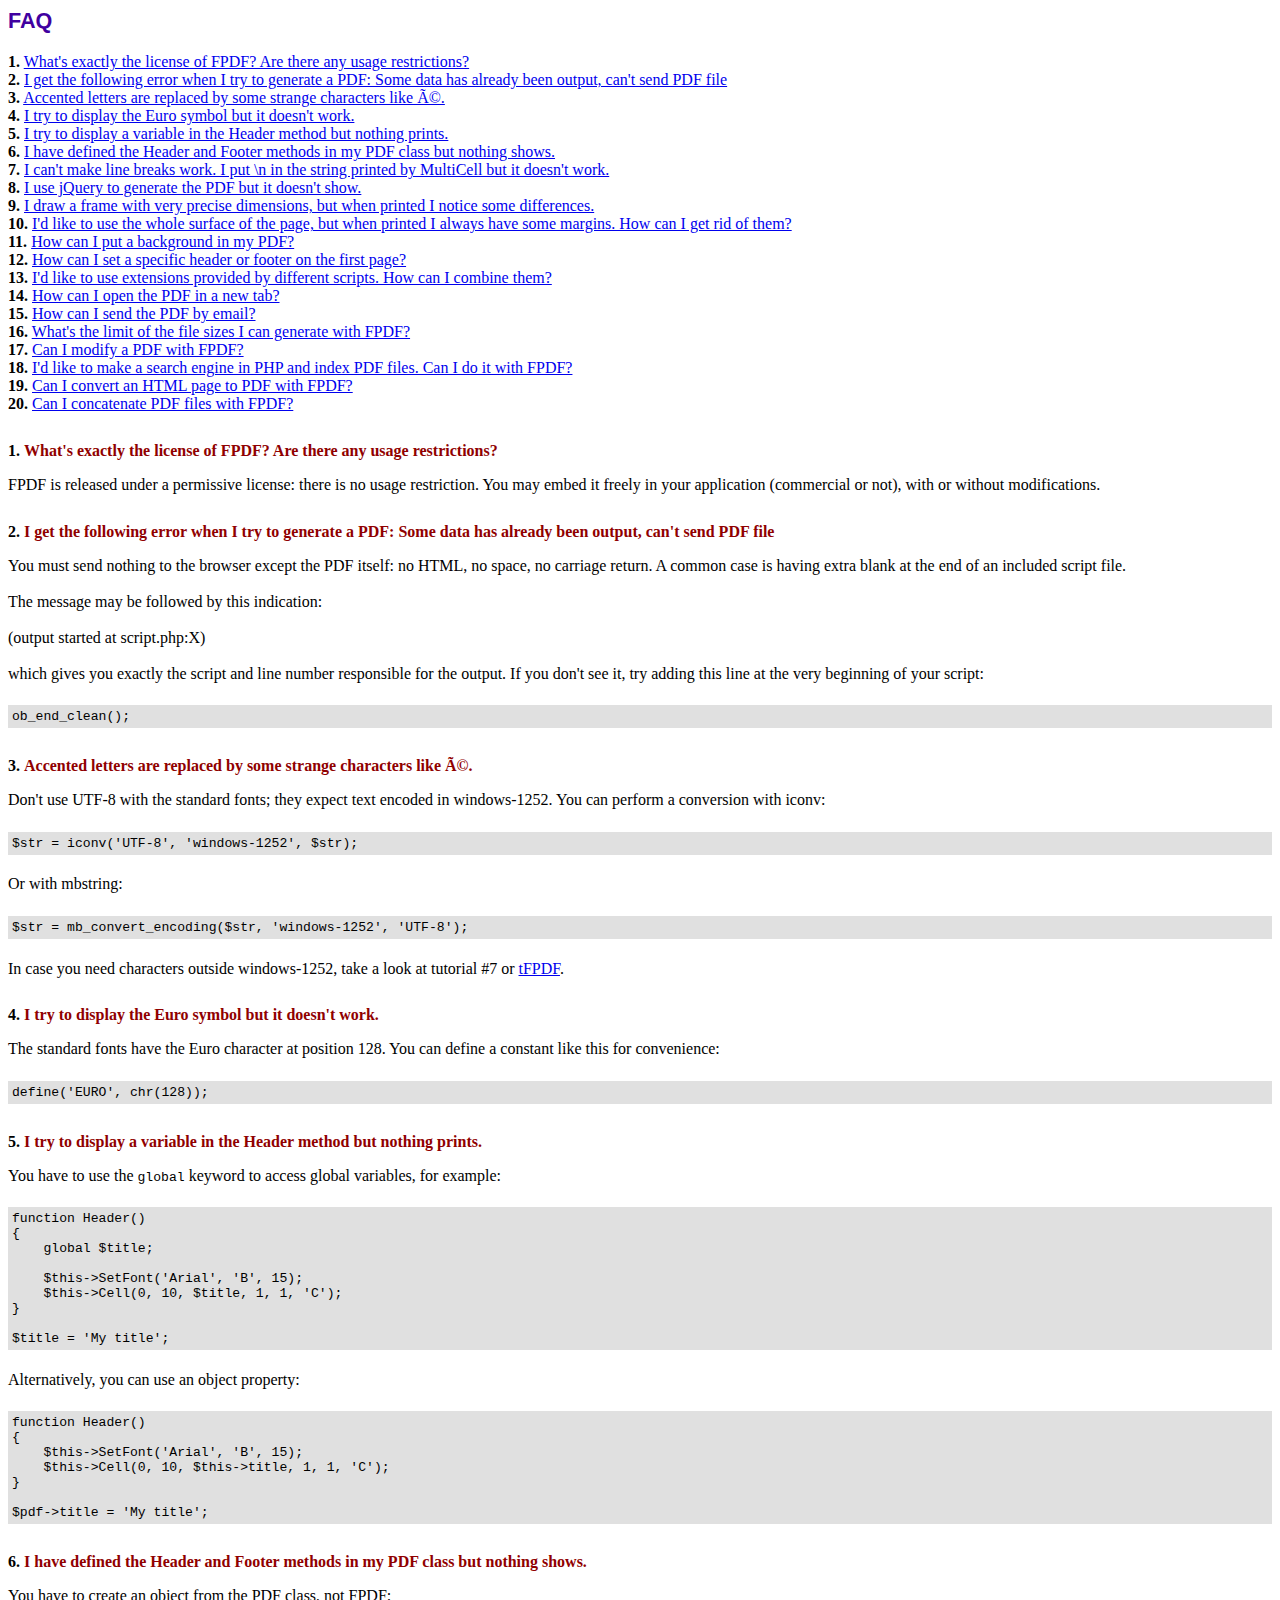
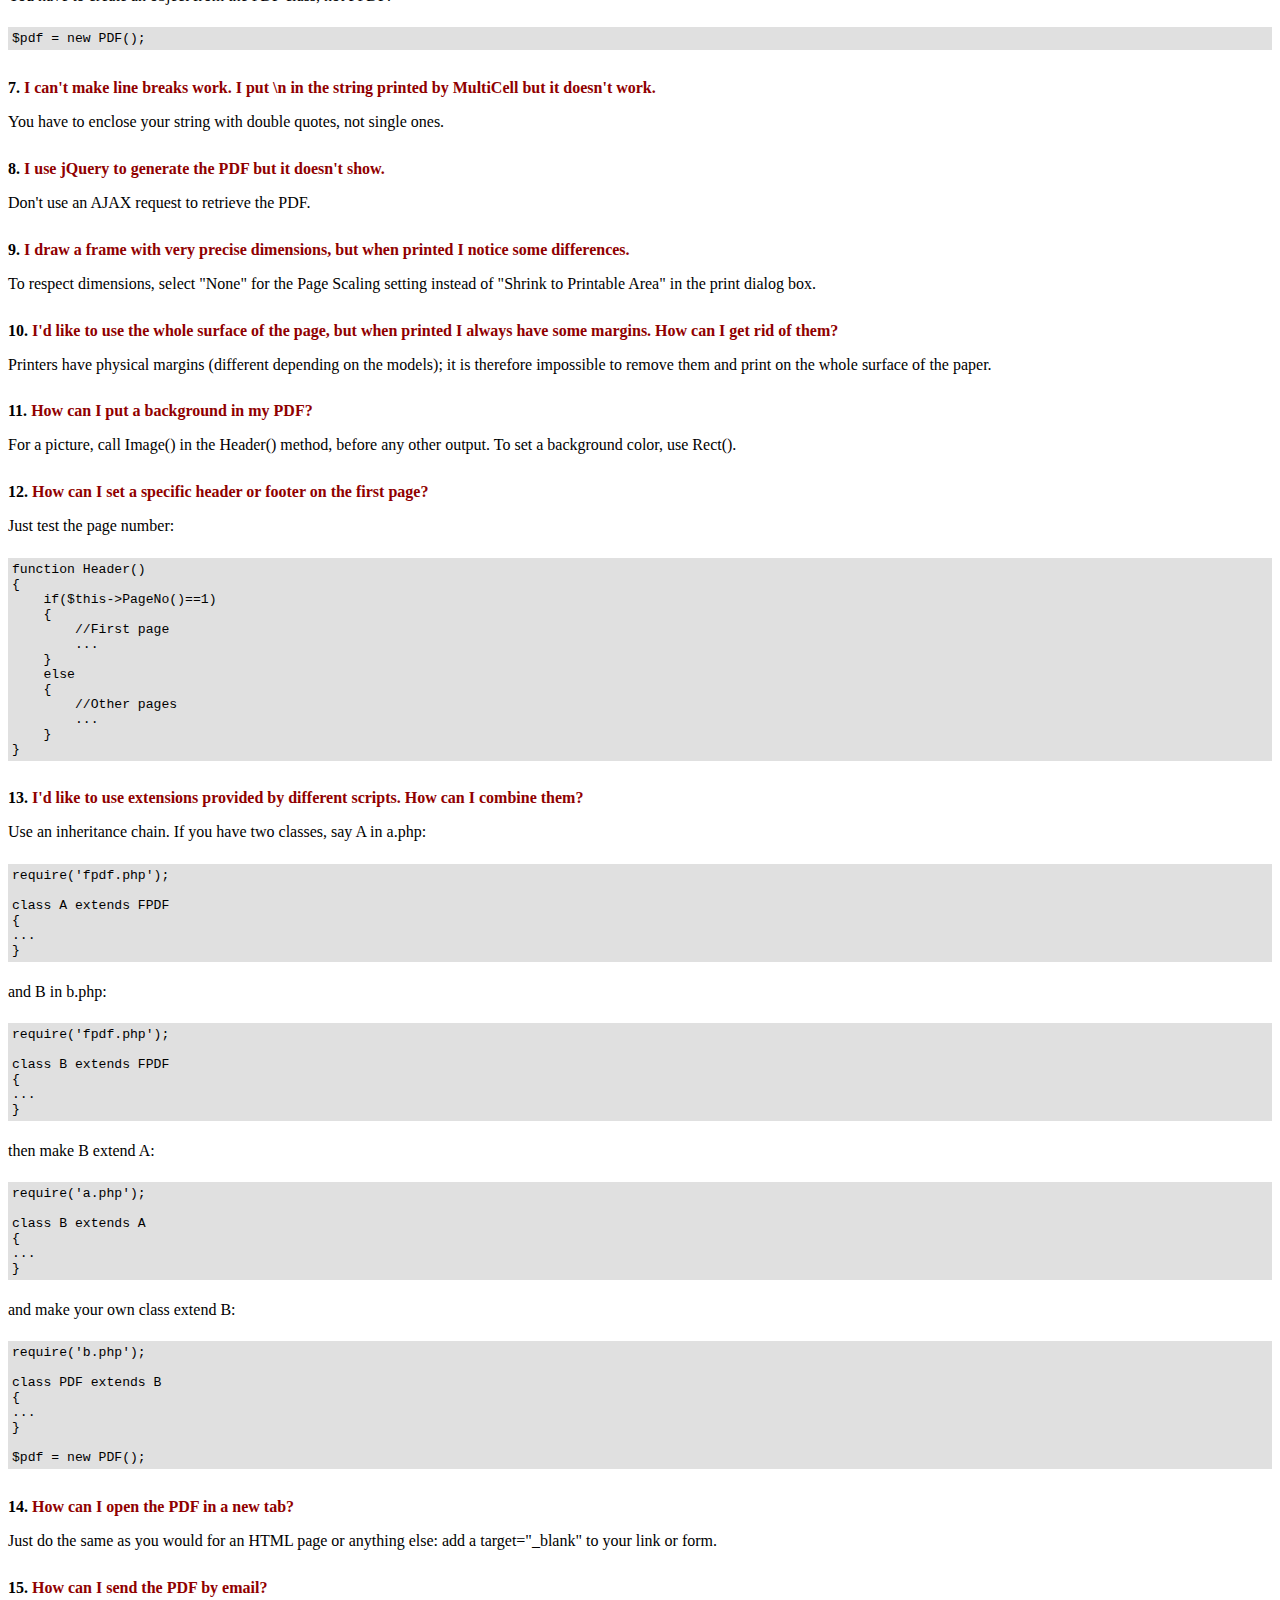
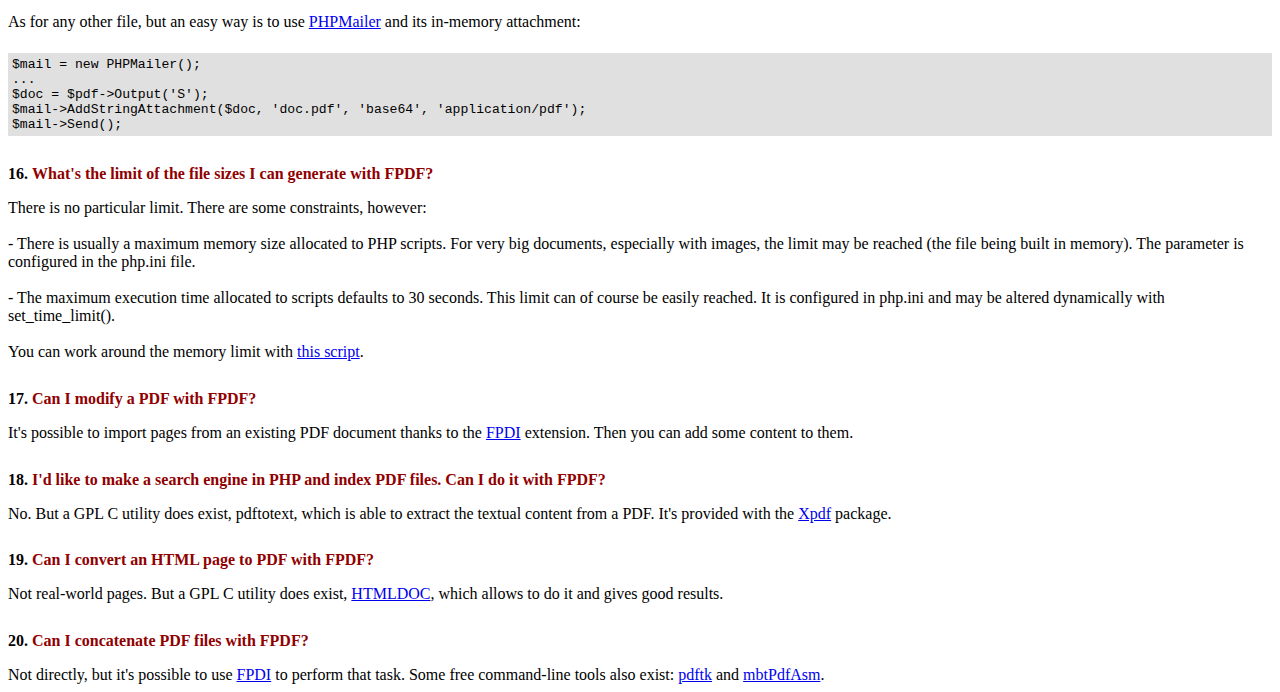
<file: ADMIN/fpdf/FAQ.htm>
<!DOCTYPE html PUBLIC "-//W3C//DTD HTML 4.01 Transitional//EN">
<html>
<head>
<meta http-equiv="Content-Type" content="text/html; charset=UTF-8">
<title>FAQ</title>
<link type="text/css" rel="stylesheet" href="fpdf.css">
<style type="text/css">
ul {list-style-type:none; margin:0; padding:0}
ul#answers li {margin-top:1.8em}
.question {font-weight:bold; color:#900000}
</style>
</head>
<body>
<h1>FAQ</h1>
<ul>
<li><b>1.</b> <a href='#q1'>What's exactly the license of FPDF? Are there any usage restrictions?</a></li>
<li><b>2.</b> <a href='#q2'>I get the following error when I try to generate a PDF: Some data has already been output, can't send PDF file</a></li>
<li><b>3.</b> <a href='#q3'>Accented letters are replaced by some strange characters like Ã©.</a></li>
<li><b>4.</b> <a href='#q4'>I try to display the Euro symbol but it doesn't work.</a></li>
<li><b>5.</b> <a href='#q5'>I try to display a variable in the Header method but nothing prints.</a></li>
<li><b>6.</b> <a href='#q6'>I have defined the Header and Footer methods in my PDF class but nothing shows.</a></li>
<li><b>7.</b> <a href='#q7'>I can't make line breaks work. I put \n in the string printed by MultiCell but it doesn't work.</a></li>
<li><b>8.</b> <a href='#q8'>I use jQuery to generate the PDF but it doesn't show.</a></li>
<li><b>9.</b> <a href='#q9'>I draw a frame with very precise dimensions, but when printed I notice some differences.</a></li>
<li><b>10.</b> <a href='#q10'>I'd like to use the whole surface of the page, but when printed I always have some margins. How can I get rid of them?</a></li>
<li><b>11.</b> <a href='#q11'>How can I put a background in my PDF?</a></li>
<li><b>12.</b> <a href='#q12'>How can I set a specific header or footer on the first page?</a></li>
<li><b>13.</b> <a href='#q13'>I'd like to use extensions provided by different scripts. How can I combine them?</a></li>
<li><b>14.</b> <a href='#q14'>How can I open the PDF in a new tab?</a></li>
<li><b>15.</b> <a href='#q15'>How can I send the PDF by email?</a></li>
<li><b>16.</b> <a href='#q16'>What's the limit of the file sizes I can generate with FPDF?</a></li>
<li><b>17.</b> <a href='#q17'>Can I modify a PDF with FPDF?</a></li>
<li><b>18.</b> <a href='#q18'>I'd like to make a search engine in PHP and index PDF files. Can I do it with FPDF?</a></li>
<li><b>19.</b> <a href='#q19'>Can I convert an HTML page to PDF with FPDF?</a></li>
<li><b>20.</b> <a href='#q20'>Can I concatenate PDF files with FPDF?</a></li>
</ul>

<ul id='answers'>
<li id='q1'>
<p><b>1.</b> <span class='question'>What's exactly the license of FPDF? Are there any usage restrictions?</span></p>
FPDF is released under a permissive license: there is no usage restriction. You may embed it
freely in your application (commercial or not), with or without modifications.
</li>

<li id='q2'>
<p><b>2.</b> <span class='question'>I get the following error when I try to generate a PDF: Some data has already been output, can't send PDF file</span></p>
You must send nothing to the browser except the PDF itself: no HTML, no space, no carriage return. A common
case is having extra blank at the end of an included script file.<br>
<br>
The message may be followed by this indication:<br>
<br>
(output started at script.php:X)<br>
<br>
which gives you exactly the script and line number responsible for the output. If you don't see it,
try adding this line at the very beginning of your script:
<div class="doc-source">
<pre><code>ob_end_clean();</code></pre>
</div>
</li>

<li id='q3'>
<p><b>3.</b> <span class='question'>Accented letters are replaced by some strange characters like Ã©.</span></p>
Don't use UTF-8 with the standard fonts; they expect text encoded in windows-1252.
You can perform a conversion with iconv:
<div class="doc-source">
<pre><code>$str = iconv('UTF-8', 'windows-1252', $str);</code></pre>
</div>
Or with mbstring:
<div class="doc-source">
<pre><code>$str = mb_convert_encoding($str, 'windows-1252', 'UTF-8');</code></pre>
</div>
In case you need characters outside windows-1252, take a look at tutorial #7 or
<a href="http://www.fpdf.org/?go=script&amp;id=92" target="_blank">tFPDF</a>.
</li>

<li id='q4'>
<p><b>4.</b> <span class='question'>I try to display the Euro symbol but it doesn't work.</span></p>
The standard fonts have the Euro character at position 128. You can define a constant like this
for convenience:
<div class="doc-source">
<pre><code>define('EURO', chr(128));</code></pre>
</div>
</li>

<li id='q5'>
<p><b>5.</b> <span class='question'>I try to display a variable in the Header method but nothing prints.</span></p>
You have to use the <code>global</code> keyword to access global variables, for example:
<div class="doc-source">
<pre><code>function Header()
{
    global $title;

    $this-&gt;SetFont('Arial', 'B', 15);
    $this-&gt;Cell(0, 10, $title, 1, 1, 'C');
}

$title = 'My title';</code></pre>
</div>
Alternatively, you can use an object property:
<div class="doc-source">
<pre><code>function Header()
{
    $this-&gt;SetFont('Arial', 'B', 15);
    $this-&gt;Cell(0, 10, $this-&gt;title, 1, 1, 'C');
}

$pdf-&gt;title = 'My title';</code></pre>
</div>
</li>

<li id='q6'>
<p><b>6.</b> <span class='question'>I have defined the Header and Footer methods in my PDF class but nothing shows.</span></p>
You have to create an object from the PDF class, not FPDF:
<div class="doc-source">
<pre><code>$pdf = new PDF();</code></pre>
</div>
</li>

<li id='q7'>
<p><b>7.</b> <span class='question'>I can't make line breaks work. I put \n in the string printed by MultiCell but it doesn't work.</span></p>
You have to enclose your string with double quotes, not single ones.
</li>

<li id='q8'>
<p><b>8.</b> <span class='question'>I use jQuery to generate the PDF but it doesn't show.</span></p>
Don't use an AJAX request to retrieve the PDF.
</li>

<li id='q9'>
<p><b>9.</b> <span class='question'>I draw a frame with very precise dimensions, but when printed I notice some differences.</span></p>
To respect dimensions, select "None" for the Page Scaling setting instead of "Shrink to Printable Area" in the print dialog box.
</li>

<li id='q10'>
<p><b>10.</b> <span class='question'>I'd like to use the whole surface of the page, but when printed I always have some margins. How can I get rid of them?</span></p>
Printers have physical margins (different depending on the models); it is therefore impossible to remove
them and print on the whole surface of the paper.
</li>

<li id='q11'>
<p><b>11.</b> <span class='question'>How can I put a background in my PDF?</span></p>
For a picture, call Image() in the Header() method, before any other output. To set a background color, use Rect().
</li>

<li id='q12'>
<p><b>12.</b> <span class='question'>How can I set a specific header or footer on the first page?</span></p>
Just test the page number:
<div class="doc-source">
<pre><code>function Header()
{
    if($this-&gt;PageNo()==1)
    {
        //First page
        ...
    }
    else
    {
        //Other pages
        ...
    }
}</code></pre>
</div>
</li>

<li id='q13'>
<p><b>13.</b> <span class='question'>I'd like to use extensions provided by different scripts. How can I combine them?</span></p>
Use an inheritance chain. If you have two classes, say A in a.php:
<div class="doc-source">
<pre><code>require('fpdf.php');

class A extends FPDF
{
...
}</code></pre>
</div>
and B in b.php:
<div class="doc-source">
<pre><code>require('fpdf.php');

class B extends FPDF
{
...
}</code></pre>
</div>
then make B extend A:
<div class="doc-source">
<pre><code>require('a.php');

class B extends A
{
...
}</code></pre>
</div>
and make your own class extend B:
<div class="doc-source">
<pre><code>require('b.php');

class PDF extends B
{
...
}

$pdf = new PDF();</code></pre>
</div>
</li>

<li id='q14'>
<p><b>14.</b> <span class='question'>How can I open the PDF in a new tab?</span></p>
Just do the same as you would for an HTML page or anything else: add a target="_blank" to your link or form.
</li>

<li id='q15'>
<p><b>15.</b> <span class='question'>How can I send the PDF by email?</span></p>
As for any other file, but an easy way is to use <a href="https://github.com/PHPMailer/PHPMailer" target="_blank">PHPMailer</a> and
its in-memory attachment:
<div class="doc-source">
<pre><code>$mail = new PHPMailer();
...
$doc = $pdf-&gt;Output('S');
$mail-&gt;AddStringAttachment($doc, 'doc.pdf', 'base64', 'application/pdf');
$mail-&gt;Send();</code></pre>
</div>
</li>

<li id='q16'>
<p><b>16.</b> <span class='question'>What's the limit of the file sizes I can generate with FPDF?</span></p>
There is no particular limit. There are some constraints, however:
<br>
<br>
- There is usually a maximum memory size allocated to PHP scripts. For very big documents,
especially with images, the limit may be reached (the file being built in memory). The
parameter is configured in the php.ini file.
<br>
<br>
- The maximum execution time allocated to scripts defaults to 30 seconds. This limit can of course
be easily reached. It is configured in php.ini and may be altered dynamically with set_time_limit().
<br>
<br>
You can work around the memory limit with <a href="http://www.fpdf.org/?go=script&amp;id=76" target="_blank">this script</a>.
</li>

<li id='q17'>
<p><b>17.</b> <span class='question'>Can I modify a PDF with FPDF?</span></p>
It's possible to import pages from an existing PDF document thanks to the
<a href="https://www.setasign.com/products/fpdi/about/" target="_blank">FPDI</a> extension.
Then you can add some content to them.
</li>

<li id='q18'>
<p><b>18.</b> <span class='question'>I'd like to make a search engine in PHP and index PDF files. Can I do it with FPDF?</span></p>
No. But a GPL C utility does exist, pdftotext, which is able to extract the textual content from a PDF.
It's provided with the <a href="https://www.xpdfreader.com" target="_blank">Xpdf</a> package.
</li>

<li id='q19'>
<p><b>19.</b> <span class='question'>Can I convert an HTML page to PDF with FPDF?</span></p>
Not real-world pages. But a GPL C utility does exist, <a href="https://www.msweet.org/htmldoc/" target="_blank">HTMLDOC</a>,
which allows to do it and gives good results.
</li>

<li id='q20'>
<p><b>20.</b> <span class='question'>Can I concatenate PDF files with FPDF?</span></p>
Not directly, but it's possible to use <a href="https://www.setasign.com/products/fpdi/demos/concatenate-fake/" target="_blank">FPDI</a>
to perform that task. Some free command-line tools also exist:
<a href="https://www.pdflabs.com/tools/pdftk-the-pdf-toolkit/" target="_blank">pdftk</a> and
<a href="http://thierry.schmit.free.fr/spip/spip.php?article15" target="_blank">mbtPdfAsm</a>.
</li>
</ul>
</body>
</html>
</file>
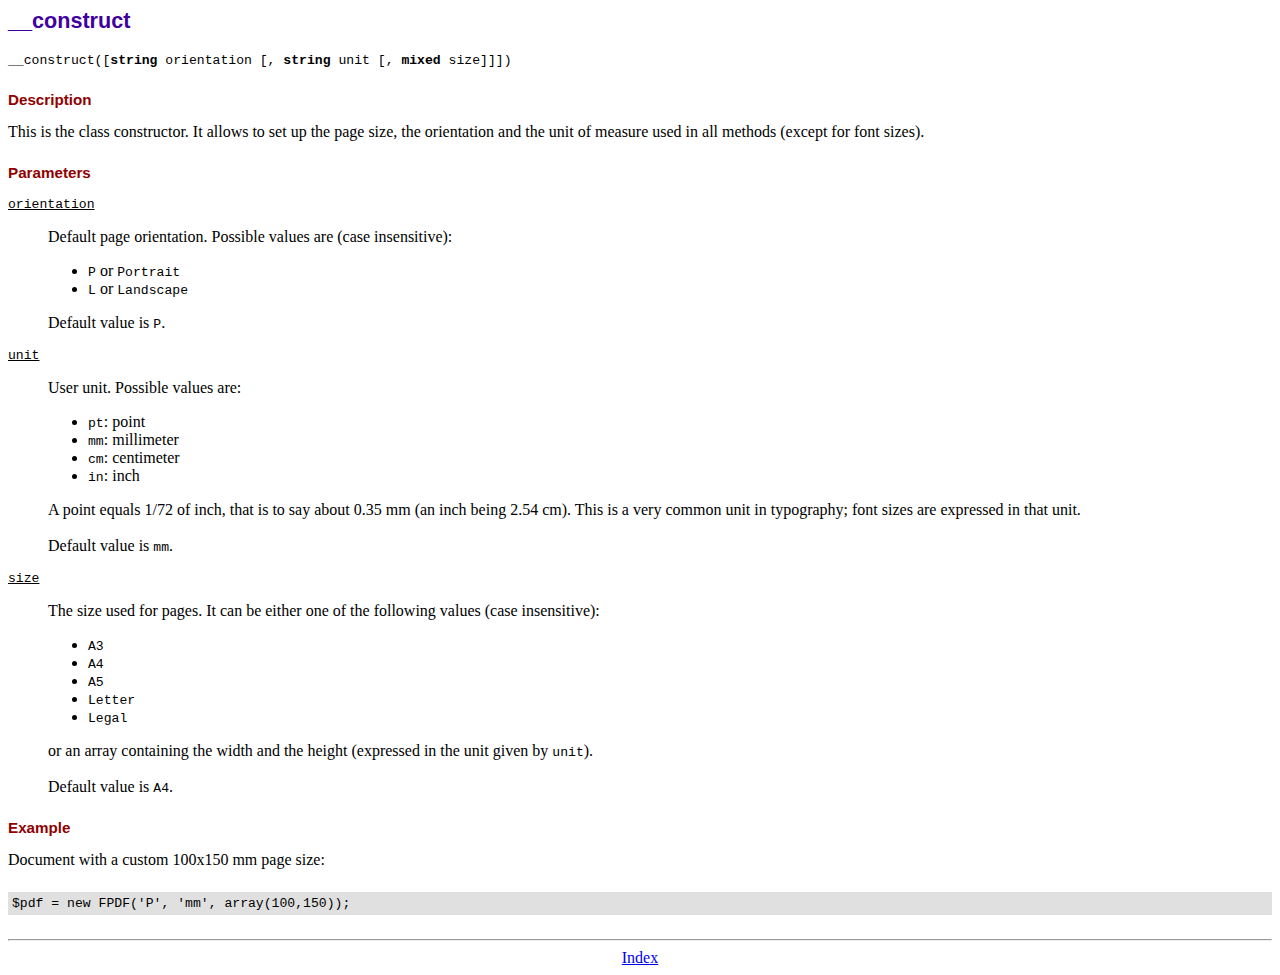
<file: ADMIN/fpdf/doc/__construct.htm>
<!DOCTYPE html PUBLIC "-//W3C//DTD HTML 4.01 Transitional//EN">
<html>
<head>
<meta http-equiv="Content-Type" content="text/html; charset=UTF-8">
<title>__construct</title>
<link type="text/css" rel="stylesheet" href="../fpdf.css">
</head>
<body>
<h1>__construct</h1>
<code>__construct([<b>string</b> orientation [, <b>string</b> unit [, <b>mixed</b> size]]])</code>
<h2>Description</h2>
This is the class constructor. It allows to set up the page size, the orientation and the
unit of measure used in all methods (except for font sizes).
<h2>Parameters</h2>
<dl class="param">
<dt><code>orientation</code></dt>
<dd>
Default page orientation. Possible values are (case insensitive):
<ul>
<li><code>P</code> or <code>Portrait</code></li>
<li><code>L</code> or <code>Landscape</code></li>
</ul>
Default value is <code>P</code>.
</dd>
<dt><code>unit</code></dt>
<dd>
User unit. Possible values are:
<ul>
<li><code>pt</code>: point</li>
<li><code>mm</code>: millimeter</li>
<li><code>cm</code>: centimeter</li>
<li><code>in</code>: inch</li>
</ul>
A point equals 1/72 of inch, that is to say about 0.35 mm (an inch being 2.54 cm). This
is a very common unit in typography; font sizes are expressed in that unit.
<br>
<br>
Default value is <code>mm</code>.
</dd>
<dt><code>size</code></dt>
<dd>
The size used for pages. It can be either one of the following values (case insensitive):
<ul>
<li><code>A3</code></li>
<li><code>A4</code></li>
<li><code>A5</code></li>
<li><code>Letter</code></li>
<li><code>Legal</code></li>
</ul>
or an array containing the width and the height (expressed in the unit given by <code>unit</code>).<br>
<br>
Default value is <code>A4</code>.
</dd>
</dl>
<h2>Example</h2>
Document with a custom 100x150 mm page size:
<div class="doc-source">
<pre><code>$pdf = new FPDF('P', 'mm', array(100,150));</code></pre>
</div>
<hr style="margin-top:1.5em">
<div style="text-align:center"><a href="index.htm">Index</a></div>
</body>
</html>
</file>
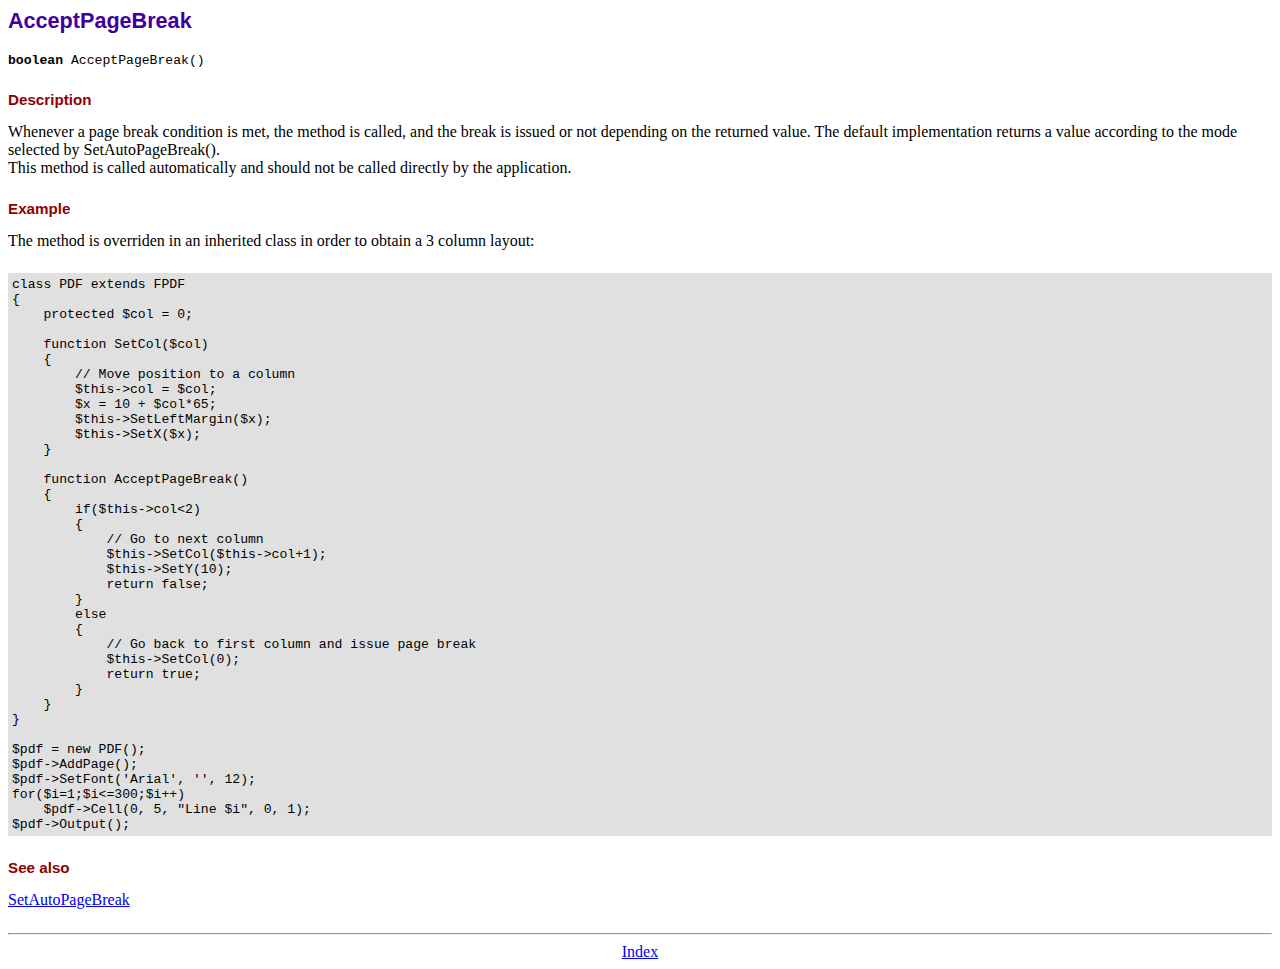
<file: ADMIN/fpdf/doc/acceptpagebreak.htm>
<!DOCTYPE html PUBLIC "-//W3C//DTD HTML 4.01 Transitional//EN">
<html>
<head>
<meta http-equiv="Content-Type" content="text/html; charset=UTF-8">
<title>AcceptPageBreak</title>
<link type="text/css" rel="stylesheet" href="../fpdf.css">
</head>
<body>
<h1>AcceptPageBreak</h1>
<code><b>boolean</b> AcceptPageBreak()</code>
<h2>Description</h2>
Whenever a page break condition is met, the method is called, and the break is issued or not
depending on the returned value. The default implementation returns a value according to the
mode selected by SetAutoPageBreak().
<br>
This method is called automatically and should not be called directly by the application.
<h2>Example</h2>
The method is overriden in an inherited class in order to obtain a 3 column layout:
<div class="doc-source">
<pre><code>class PDF extends FPDF
{
    protected $col = 0;

    function SetCol($col)
    {
        // Move position to a column
        $this-&gt;col = $col;
        $x = 10 + $col*65;
        $this-&gt;SetLeftMargin($x);
        $this-&gt;SetX($x);
    }

    function AcceptPageBreak()
    {
        if($this-&gt;col&lt;2)
        {
            // Go to next column
            $this-&gt;SetCol($this-&gt;col+1);
            $this-&gt;SetY(10);
            return false;
        }
        else
        {
            // Go back to first column and issue page break
            $this-&gt;SetCol(0);
            return true;
        }
    }
}

$pdf = new PDF();
$pdf-&gt;AddPage();
$pdf-&gt;SetFont('Arial', '', 12);
for($i=1;$i&lt;=300;$i++)
    $pdf-&gt;Cell(0, 5, "Line $i", 0, 1);
$pdf-&gt;Output();</code></pre>
</div>
<h2>See also</h2>
<a href="setautopagebreak.htm">SetAutoPageBreak</a>
<hr style="margin-top:1.5em">
<div style="text-align:center"><a href="index.htm">Index</a></div>
</body>
</html>
</file>
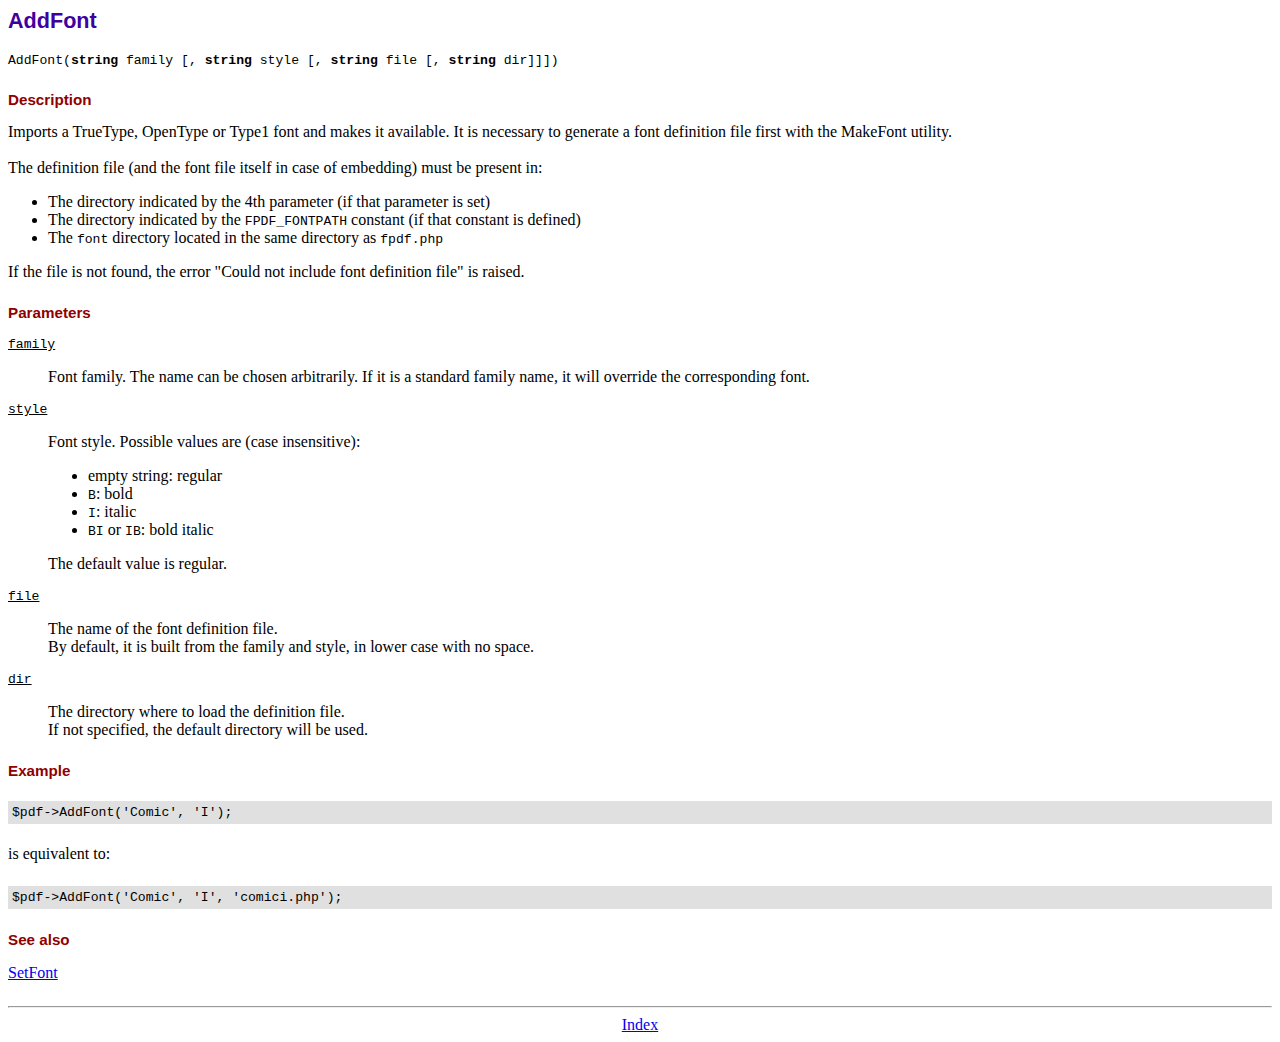
<file: ADMIN/fpdf/doc/addfont.htm>
<!DOCTYPE html PUBLIC "-//W3C//DTD HTML 4.01 Transitional//EN">
<html>
<head>
<meta http-equiv="Content-Type" content="text/html; charset=UTF-8">
<title>AddFont</title>
<link type="text/css" rel="stylesheet" href="../fpdf.css">
</head>
<body>
<h1>AddFont</h1>
<code>AddFont(<b>string</b> family [, <b>string</b> style [, <b>string</b> file [, <b>string</b> dir]]])</code>
<h2>Description</h2>
Imports a TrueType, OpenType or Type1 font and makes it available. It is necessary to generate a font
definition file first with the MakeFont utility.
<br>
<br>
The definition file (and the font file itself in case of embedding) must be present in:
<ul>
<li>The directory indicated by the 4th parameter (if that parameter is set)</li>
<li>The directory indicated by the <code>FPDF_FONTPATH</code> constant (if that constant is defined)</li>
<li>The <code>font</code> directory located in the same directory as <code>fpdf.php</code></li>
</ul>
If the file is not found, the error "Could not include font definition file" is raised.
<h2>Parameters</h2>
<dl class="param">
<dt><code>family</code></dt>
<dd>
Font family. The name can be chosen arbitrarily. If it is a standard family name, it will
override the corresponding font.
</dd>
<dt><code>style</code></dt>
<dd>
Font style. Possible values are (case insensitive):
<ul>
<li>empty string: regular</li>
<li><code>B</code>: bold</li>
<li><code>I</code>: italic</li>
<li><code>BI</code> or <code>IB</code>: bold italic</li>
</ul>
The default value is regular.
</dd>
<dt><code>file</code></dt>
<dd>
The name of the font definition file.
<br>
By default, it is built from the family and style, in lower case with no space.
</dd>
<dt><code>dir</code></dt>
<dd>
The directory where to load the definition file.
<br>
If not specified, the default directory will be used.
</dd>
</dl>
<h2>Example</h2>
<div class="doc-source">
<pre><code>$pdf-&gt;AddFont('Comic', 'I');</code></pre>
</div>
is equivalent to:
<div class="doc-source">
<pre><code>$pdf-&gt;AddFont('Comic', 'I', 'comici.php');</code></pre>
</div>
<h2>See also</h2>
<a href="setfont.htm">SetFont</a>
<hr style="margin-top:1.5em">
<div style="text-align:center"><a href="index.htm">Index</a></div>
</body>
</html>
</file>
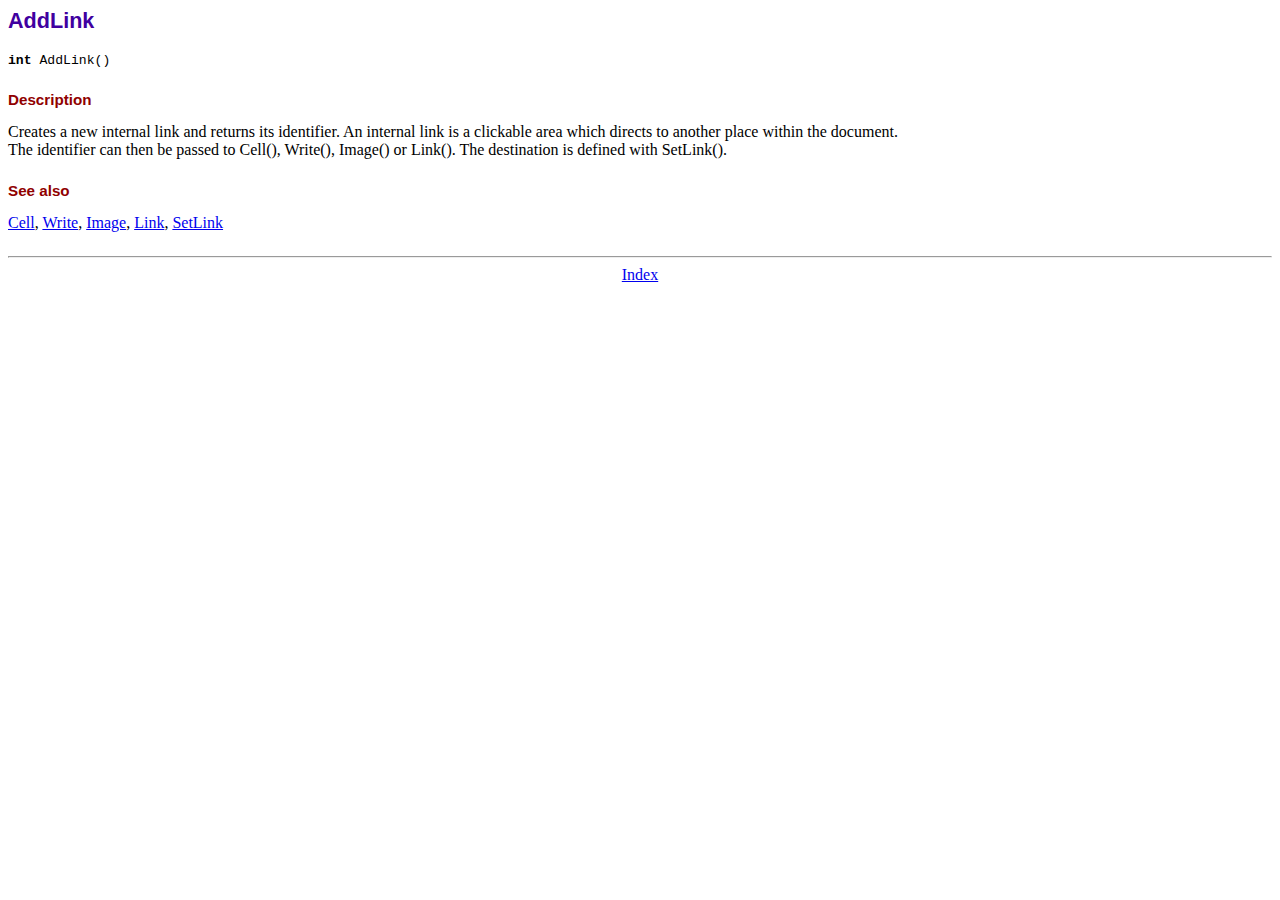
<file: ADMIN/fpdf/doc/addlink.htm>
<!DOCTYPE html PUBLIC "-//W3C//DTD HTML 4.01 Transitional//EN">
<html>
<head>
<meta http-equiv="Content-Type" content="text/html; charset=UTF-8">
<title>AddLink</title>
<link type="text/css" rel="stylesheet" href="../fpdf.css">
</head>
<body>
<h1>AddLink</h1>
<code><b>int</b> AddLink()</code>
<h2>Description</h2>
Creates a new internal link and returns its identifier. An internal link is a clickable area
which directs to another place within the document.
<br>
The identifier can then be passed to Cell(), Write(), Image() or Link(). The destination is
defined with SetLink().
<h2>See also</h2>
<a href="cell.htm">Cell</a>,
<a href="write.htm">Write</a>,
<a href="image.htm">Image</a>,
<a href="link.htm">Link</a>,
<a href="setlink.htm">SetLink</a>
<hr style="margin-top:1.5em">
<div style="text-align:center"><a href="index.htm">Index</a></div>
</body>
</html>
</file>
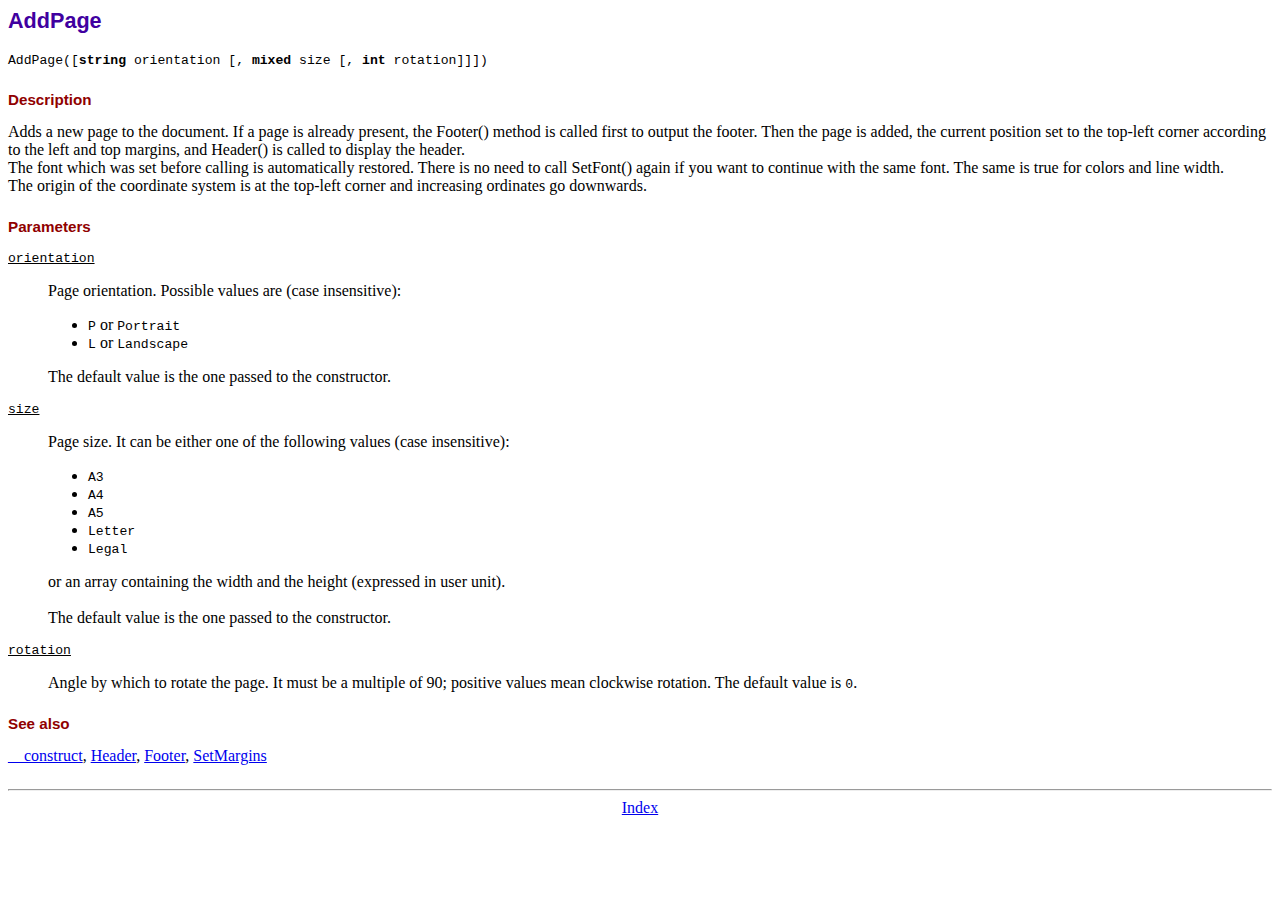
<file: ADMIN/fpdf/doc/addpage.htm>
<!DOCTYPE html PUBLIC "-//W3C//DTD HTML 4.01 Transitional//EN">
<html>
<head>
<meta http-equiv="Content-Type" content="text/html; charset=UTF-8">
<title>AddPage</title>
<link type="text/css" rel="stylesheet" href="../fpdf.css">
</head>
<body>
<h1>AddPage</h1>
<code>AddPage([<b>string</b> orientation [, <b>mixed</b> size [, <b>int</b> rotation]]])</code>
<h2>Description</h2>
Adds a new page to the document. If a page is already present, the Footer() method is called
first to output the footer. Then the page is added, the current position set to the top-left
corner according to the left and top margins, and Header() is called to display the header.
<br>
The font which was set before calling is automatically restored. There is no need to call
SetFont() again if you want to continue with the same font. The same is true for colors and
line width.
<br>
The origin of the coordinate system is at the top-left corner and increasing ordinates go
downwards.
<h2>Parameters</h2>
<dl class="param">
<dt><code>orientation</code></dt>
<dd>
Page orientation. Possible values are (case insensitive):
<ul>
<li><code>P</code> or <code>Portrait</code></li>
<li><code>L</code> or <code>Landscape</code></li>
</ul>
The default value is the one passed to the constructor.
</dd>
<dt><code>size</code></dt>
<dd>
Page size. It can be either one of the following values (case insensitive):
<ul>
<li><code>A3</code></li>
<li><code>A4</code></li>
<li><code>A5</code></li>
<li><code>Letter</code></li>
<li><code>Legal</code></li>
</ul>
or an array containing the width and the height (expressed in user unit).<br>
<br>
The default value is the one passed to the constructor.
</dd>
<dt><code>rotation</code></dt>
<dd>
Angle by which to rotate the page. It must be a multiple of 90; positive values
mean clockwise rotation. The default value is <code>0</code>.
</dd>
</dl>
<h2>See also</h2>
<a href="__construct.htm">__construct</a>,
<a href="header.htm">Header</a>,
<a href="footer.htm">Footer</a>,
<a href="setmargins.htm">SetMargins</a>
<hr style="margin-top:1.5em">
<div style="text-align:center"><a href="index.htm">Index</a></div>
</body>
</html>
</file>
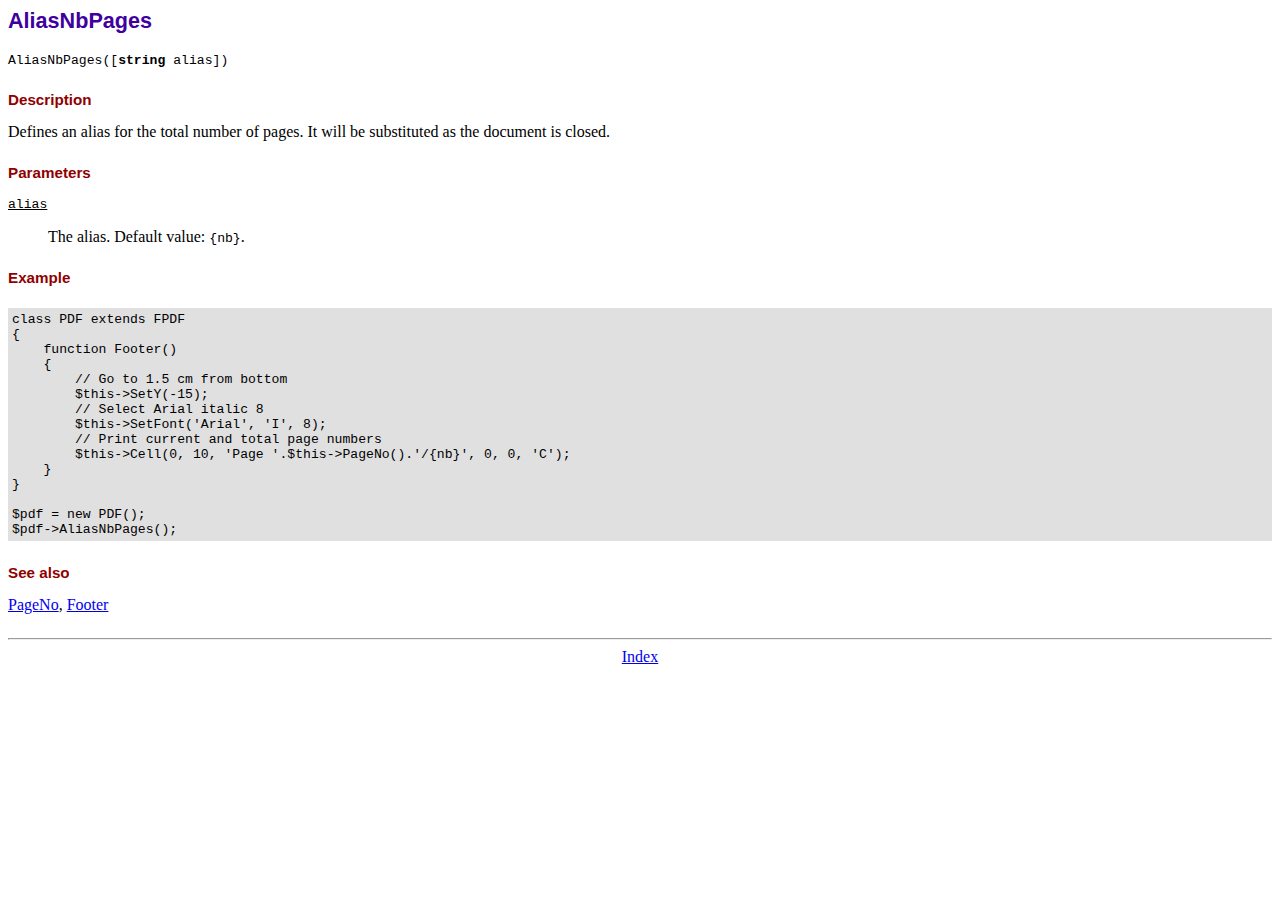
<file: ADMIN/fpdf/doc/aliasnbpages.htm>
<!DOCTYPE html PUBLIC "-//W3C//DTD HTML 4.01 Transitional//EN">
<html>
<head>
<meta http-equiv="Content-Type" content="text/html; charset=UTF-8">
<title>AliasNbPages</title>
<link type="text/css" rel="stylesheet" href="../fpdf.css">
</head>
<body>
<h1>AliasNbPages</h1>
<code>AliasNbPages([<b>string</b> alias])</code>
<h2>Description</h2>
Defines an alias for the total number of pages. It will be substituted as the document is
closed.
<h2>Parameters</h2>
<dl class="param">
<dt><code>alias</code></dt>
<dd>
The alias. Default value: <code>{nb}</code>.
</dd>
</dl>
<h2>Example</h2>
<div class="doc-source">
<pre><code>class PDF extends FPDF
{
    function Footer()
    {
        // Go to 1.5 cm from bottom
        $this-&gt;SetY(-15);
        // Select Arial italic 8
        $this-&gt;SetFont('Arial', 'I', 8);
        // Print current and total page numbers
        $this-&gt;Cell(0, 10, 'Page '.$this-&gt;PageNo().'/{nb}', 0, 0, 'C');
    }
}

$pdf = new PDF();
$pdf-&gt;AliasNbPages();</code></pre>
</div>
<h2>See also</h2>
<a href="pageno.htm">PageNo</a>,
<a href="footer.htm">Footer</a>
<hr style="margin-top:1.5em">
<div style="text-align:center"><a href="index.htm">Index</a></div>
</body>
</html>
</file>
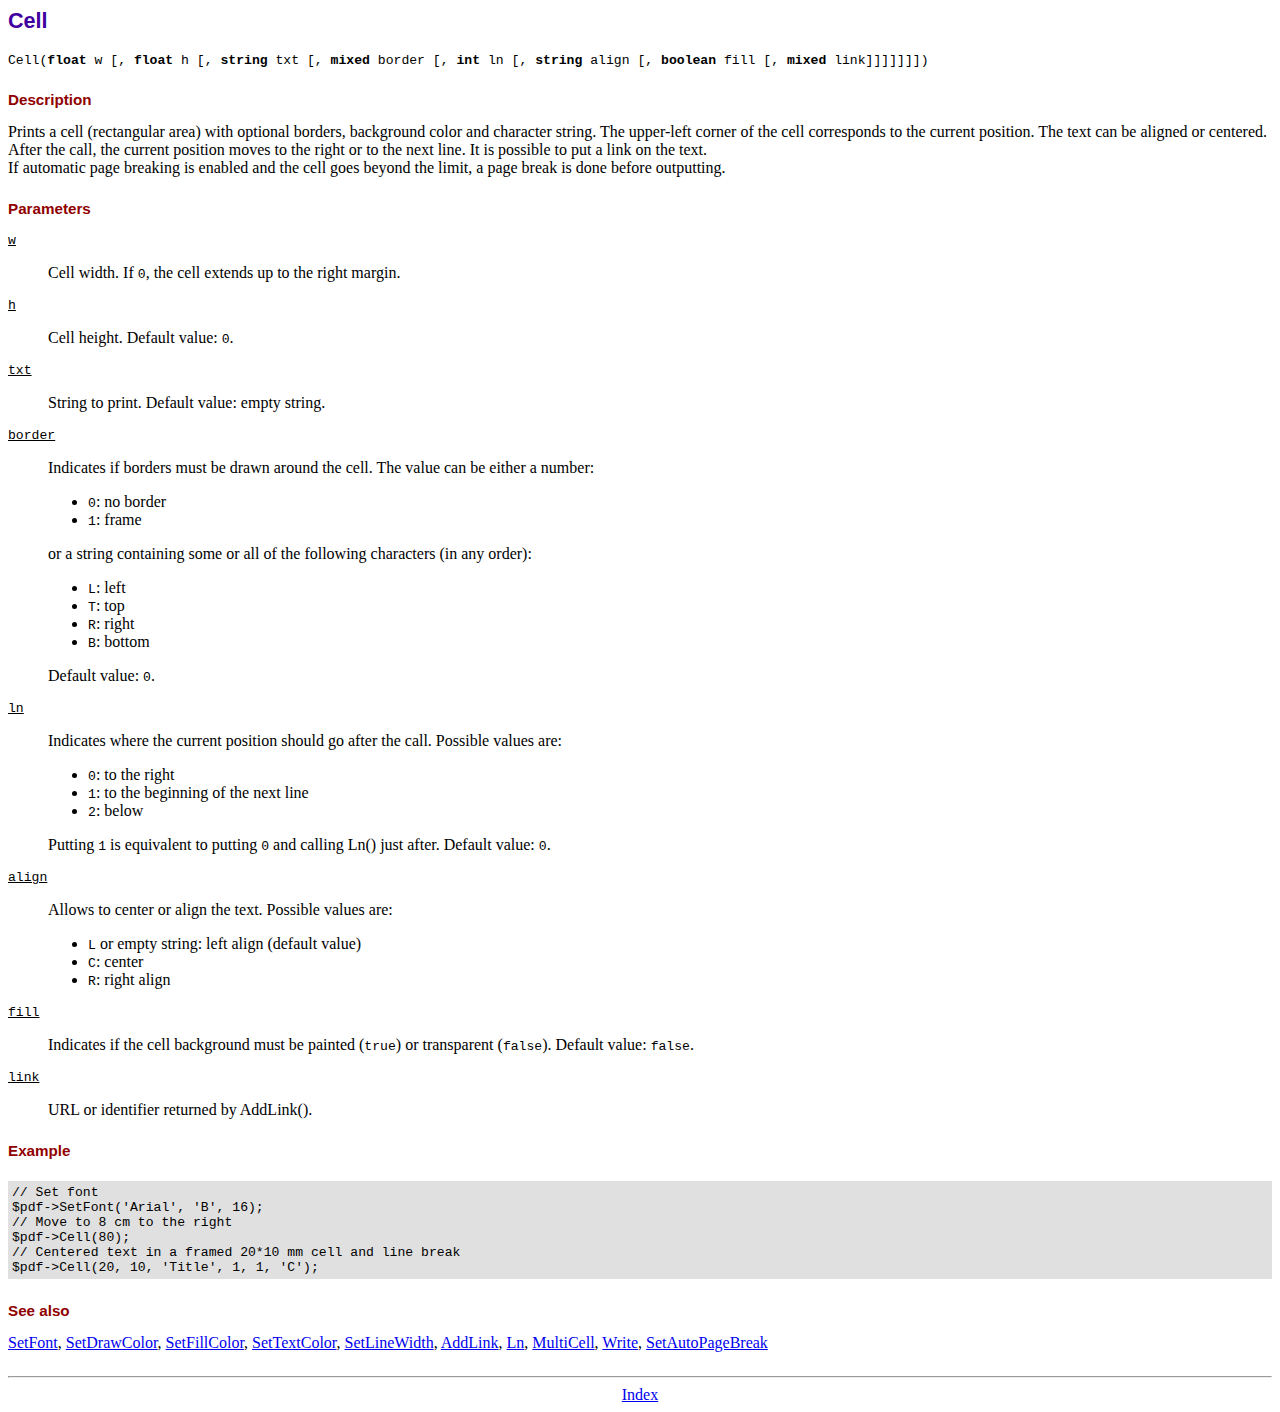
<file: ADMIN/fpdf/doc/cell.htm>
<!DOCTYPE html PUBLIC "-//W3C//DTD HTML 4.01 Transitional//EN">
<html>
<head>
<meta http-equiv="Content-Type" content="text/html; charset=UTF-8">
<title>Cell</title>
<link type="text/css" rel="stylesheet" href="../fpdf.css">
</head>
<body>
<h1>Cell</h1>
<code>Cell(<b>float</b> w [, <b>float</b> h [, <b>string</b> txt [, <b>mixed</b> border [, <b>int</b> ln [, <b>string</b> align [, <b>boolean</b> fill [, <b>mixed</b> link]]]]]]])</code>
<h2>Description</h2>
Prints a cell (rectangular area) with optional borders, background color and character string.
The upper-left corner of the cell corresponds to the current position. The text can be aligned
or centered. After the call, the current position moves to the right or to the next line. It is
possible to put a link on the text.
<br>
If automatic page breaking is enabled and the cell goes beyond the limit, a page break is
done before outputting.
<h2>Parameters</h2>
<dl class="param">
<dt><code>w</code></dt>
<dd>
Cell width. If <code>0</code>, the cell extends up to the right margin.
</dd>
<dt><code>h</code></dt>
<dd>
Cell height.
Default value: <code>0</code>.
</dd>
<dt><code>txt</code></dt>
<dd>
String to print.
Default value: empty string.
</dd>
<dt><code>border</code></dt>
<dd>
Indicates if borders must be drawn around the cell. The value can be either a number:
<ul>
<li><code>0</code>: no border</li>
<li><code>1</code>: frame</li>
</ul>
or a string containing some or all of the following characters (in any order):
<ul>
<li><code>L</code>: left</li>
<li><code>T</code>: top</li>
<li><code>R</code>: right</li>
<li><code>B</code>: bottom</li>
</ul>
Default value: <code>0</code>.
</dd>
<dt><code>ln</code></dt>
<dd>
Indicates where the current position should go after the call. Possible values are:
<ul>
<li><code>0</code>: to the right</li>
<li><code>1</code>: to the beginning of the next line</li>
<li><code>2</code>: below</li>
</ul>
Putting <code>1</code> is equivalent to putting <code>0</code> and calling Ln() just after.
Default value: <code>0</code>.
</dd>
<dt><code>align</code></dt>
<dd>
Allows to center or align the text. Possible values are:
<ul>
<li><code>L</code> or empty string: left align (default value)</li>
<li><code>C</code>: center</li>
<li><code>R</code>: right align</li>
</ul>
</dd>
<dt><code>fill</code></dt>
<dd>
Indicates if the cell background must be painted (<code>true</code>) or transparent (<code>false</code>).
Default value: <code>false</code>.
</dd>
<dt><code>link</code></dt>
<dd>
URL or identifier returned by AddLink().
</dd>
</dl>
<h2>Example</h2>
<div class="doc-source">
<pre><code>// Set font
$pdf-&gt;SetFont('Arial', 'B', 16);
// Move to 8 cm to the right
$pdf-&gt;Cell(80);
// Centered text in a framed 20*10 mm cell and line break
$pdf-&gt;Cell(20, 10, 'Title', 1, 1, 'C');</code></pre>
</div>
<h2>See also</h2>
<a href="setfont.htm">SetFont</a>,
<a href="setdrawcolor.htm">SetDrawColor</a>,
<a href="setfillcolor.htm">SetFillColor</a>,
<a href="settextcolor.htm">SetTextColor</a>,
<a href="setlinewidth.htm">SetLineWidth</a>,
<a href="addlink.htm">AddLink</a>,
<a href="ln.htm">Ln</a>,
<a href="multicell.htm">MultiCell</a>,
<a href="write.htm">Write</a>,
<a href="setautopagebreak.htm">SetAutoPageBreak</a>
<hr style="margin-top:1.5em">
<div style="text-align:center"><a href="index.htm">Index</a></div>
</body>
</html>
</file>
<file: css/flaticon.css>
/*
  	Flaticon icon font: Flaticon
  	Creation date: 08/11/2017 08:35
  	*/

@font-face {
  font-family: "Flaticon";
  src: url("../fonts/Flaticon.eot");
  src: url("../fonts/Flaticon.eot?#iefix") format("embedded-opentype"),
       url("../fonts/Flaticon.woff") format("woff"),
       url("../fonts/Flaticon.ttf") format("truetype"),
       url("../fonts/Flaticon.svg#Flaticon") format("svg");
  font-weight: normal;
  font-style: normal;
}

@media screen and (-webkit-min-device-pixel-ratio:0) {
  @font-face {
    font-family: "Flaticon";
    src: url("../fonts/Flaticon.svg#Flaticon") format("svg");
  }
}

[class^="flaticon-"]:before, [class*=" flaticon-"]:before,
[class^="flaticon-"]:after, [class*=" flaticon-"]:after {   
  font-family: Flaticon;
  font-size: 60px;
  font-style: normal;
}

.flaticon-001-strawberry:before { content: "\f100"; }
.flaticon-002-cake-14:before { content: "\f101"; }
.flaticon-003-cake-13:before { content: "\f102"; }
.flaticon-004-piece-of-cake:before { content: "\f103"; }
.flaticon-005-pancake:before { content: "\f104"; }
.flaticon-006-macarons:before { content: "\f105"; }
.flaticon-007-cake-12:before { content: "\f106"; }
.flaticon-008-lollipop-1:before { content: "\f107"; }
.flaticon-009-lollipop:before { content: "\f108"; }
.flaticon-010-cake-11:before { content: "\f109"; }
.flaticon-011-ice-cream-11:before { content: "\f10a"; }
.flaticon-012-ice-cream-10:before { content: "\f10b"; }
.flaticon-013-ice-cream-9:before { content: "\f10c"; }
.flaticon-014-ice-cream-8:before { content: "\f10d"; }
.flaticon-015-ice-cream-7:before { content: "\f10e"; }
.flaticon-016-ice-cream-6:before { content: "\f10f"; }
.flaticon-017-ice-cream-5:before { content: "\f110"; }
.flaticon-018-ice-cream-4:before { content: "\f111"; }
.flaticon-019-ice-cream-3:before { content: "\f112"; }
.flaticon-020-ice-cream-2:before { content: "\f113"; }
.flaticon-021-ice-cream-1:before { content: "\f114"; }
.flaticon-022-ice-cream:before { content: "\f115"; }
.flaticon-023-doughnut:before { content: "\f116"; }
.flaticon-024-cupcake-8:before { content: "\f117"; }
.flaticon-025-cupcake-7:before { content: "\f118"; }
.flaticon-026-cupcake-6:before { content: "\f119"; }
.flaticon-027-cupcake-5:before { content: "\f11a"; }
.flaticon-028-cupcake-4:before { content: "\f11b"; }
.flaticon-029-cupcake-3:before { content: "\f11c"; }
.flaticon-030-cupcake-2:before { content: "\f11d"; }
.flaticon-031-cupcake-1:before { content: "\f11e"; }
.flaticon-032-cupcake:before { content: "\f11f"; }
.flaticon-033-cake-10:before { content: "\f120"; }
.flaticon-034-chocolate-roll:before { content: "\f121"; }
.flaticon-035-cake-9:before { content: "\f122"; }
.flaticon-036-chocolate-1:before { content: "\f123"; }
.flaticon-037-chocolate:before { content: "\f124"; }
.flaticon-038-cake-8:before { content: "\f125"; }
.flaticon-039-candy-2:before { content: "\f126"; }
.flaticon-040-candy-1:before { content: "\f127"; }
.flaticon-041-candy:before { content: "\f128"; }
.flaticon-042-candies:before { content: "\f129"; }
.flaticon-043-cake-7:before { content: "\f12a"; }
.flaticon-044-cake-6:before { content: "\f12b"; }
.flaticon-045-cake-5:before { content: "\f12c"; }
.flaticon-046-cake-4:before { content: "\f12d"; }
.flaticon-047-cake-3:before { content: "\f12e"; }
.flaticon-048-cake-2:before { content: "\f12f"; }
.flaticon-049-cake-1:before { content: "\f130"; }
.flaticon-050-cake:before { content: "\f131"; }
</file>
<file: css/barfiller.css>
.barfiller {
    width:100%;
    height:12px;
    background:#fcfcfc;
    border:1px solid #ccc;
    position:relative;
    margin-bottom:20px;
    box-shadow: inset 1px 4px 9px -6px rgba(0,0,0,.5); 
    -moz-box-shadow: inset 1px 4px 9px -6px rgba(0,0,0,.5); 
}

.barfiller .fill {
    display:block;
    position:relative;
    width:0px;
    height:100%;
    background:#333;
    z-index:1;
}

.barfiller .tipWrap {
    display:none;
}

.barfiller .tip {
    margin-top:-30px;
    padding:2px 4px;
    font-size:11px;
    color:#fff;
    left:0px;
    position:absolute;
    z-index:2;
    background: #333;
} 

.barfiller .tip:after {
    border:solid;
    border-color:rgba(0,0,0,.8) transparent;
    border-width:6px 6px 0 6px;
    content:"";
    display:block;
    position:absolute;
    left:9px;
    top:100%;
    z-index:9
}
</file>
<file: css/elegant-icons.css>
@font-face {
	font-family: 'ElegantIcons';
	src:url('../fonts/ElegantIcons.eot');
	src:url('../fonts/ElegantIcons.eot?#iefix') format('embedded-opentype'),
		url('../fonts/ElegantIcons.woff') format('woff'),
		url('../fonts/ElegantIcons.ttf') format('truetype'),
		url('../fonts/ElegantIcons.svg#ElegantIcons') format('svg');
	font-weight: normal;
	font-style: normal;
}

/* Use the following CSS code if you want to use data attributes for inserting your icons */
[data-icon]:before {
	font-family: 'ElegantIcons';
	content: attr(data-icon);
	speak: none;
	font-weight: normal;
	font-variant: normal;
	text-transform: none;
	line-height: 1;
	-webkit-font-smoothing: antialiased;
	-moz-osx-font-smoothing: grayscale;
}

/* Use the following CSS code if you want to have a class per icon */
/*
Instead of a list of all class selectors,
you can use the generic selector below, but it's slower:
[class*="your-class-prefix"] {
*/
.arrow_up, .arrow_down, .arrow_left, .arrow_right, .arrow_left-up, .arrow_right-up, .arrow_right-down, .arrow_left-down, .arrow-up-down, .arrow_up-down_alt, .arrow_left-right_alt, .arrow_left-right, .arrow_expand_alt2, .arrow_expand_alt, .arrow_condense, .arrow_expand, .arrow_move, .arrow_carrot-up, .arrow_carrot-down, .arrow_carrot-left, .arrow_carrot-right, .arrow_carrot-2up, .arrow_carrot-2down, .arrow_carrot-2left, .arrow_carrot-2right, .arrow_carrot-up_alt2, .arrow_carrot-down_alt2, .arrow_carrot-left_alt2, .arrow_carrot-right_alt2, .arrow_carrot-2up_alt2, .arrow_carrot-2down_alt2, .arrow_carrot-2left_alt2, .arrow_carrot-2right_alt2, .arrow_triangle-up, .arrow_triangle-down, .arrow_triangle-left, .arrow_triangle-right, .arrow_triangle-up_alt2, .arrow_triangle-down_alt2, .arrow_triangle-left_alt2, .arrow_triangle-right_alt2, .arrow_back, .icon_minus-06, .icon_plus, .icon_close, .icon_check, .icon_minus_alt2, .icon_plus_alt2, .icon_close_alt2, .icon_check_alt2, .icon_zoom-out_alt, .icon_zoom-in_alt, .icon_search, .icon_box-empty, .icon_box-selected, .icon_minus-box, .icon_plus-box, .icon_box-checked, .icon_circle-empty, .icon_circle-slelected, .icon_stop_alt2, .icon_stop, .icon_pause_alt2, .icon_pause, .icon_menu, .icon_menu-square_alt2, .icon_menu-circle_alt2, .icon_ul, .icon_ol, .icon_adjust-horiz, .icon_adjust-vert, .icon_document_alt, .icon_documents_alt, .icon_pencil, .icon_pencil-edit_alt, .icon_pencil-edit, .icon_folder-alt, .icon_folder-open_alt, .icon_folder-add_alt, .icon_info_alt, .icon_error-oct_alt, .icon_error-circle_alt, .icon_error-triangle_alt, .icon_question_alt2, .icon_question, .icon_comment_alt, .icon_chat_alt, .icon_vol-mute_alt, .icon_volume-low_alt, .icon_volume-high_alt, .icon_quotations, .icon_quotations_alt2, .icon_clock_alt, .icon_lock_alt, .icon_lock-open_alt, .icon_key_alt, .icon_cloud_alt, .icon_cloud-upload_alt, .icon_cloud-download_alt, .icon_image, .icon_images, .icon_lightbulb_alt, .icon_gift_alt, .icon_house_alt, .icon_genius, .icon_mobile, .icon_tablet, .icon_laptop, .icon_desktop, .icon_camera_alt, .icon_mail_alt, .icon_cone_alt, .icon_ribbon_alt, .icon_bag_alt, .icon_creditcard, .icon_cart_alt, .icon_paperclip, .icon_tag_alt, .icon_tags_alt, .icon_trash_alt, .icon_cursor_alt, .icon_mic_alt, .icon_compass_alt, .icon_pin_alt, .icon_pushpin_alt, .icon_map_alt, .icon_drawer_alt, .icon_toolbox_alt, .icon_book_alt, .icon_calendar, .icon_film, .icon_table, .icon_contacts_alt, .icon_headphones, .icon_lifesaver, .icon_piechart, .icon_refresh, .icon_link_alt, .icon_link, .icon_loading, .icon_blocked, .icon_archive_alt, .icon_heart_alt, .icon_star_alt, .icon_star-half_alt, .icon_star, .icon_star-half, .icon_tools, .icon_tool, .icon_cog, .icon_cogs, .arrow_up_alt, .arrow_down_alt, .arrow_left_alt, .arrow_right_alt, .arrow_left-up_alt, .arrow_right-up_alt, .arrow_right-down_alt, .arrow_left-down_alt, .arrow_condense_alt, .arrow_expand_alt3, .arrow_carrot_up_alt, .arrow_carrot-down_alt, .arrow_carrot-left_alt, .arrow_carrot-right_alt, .arrow_carrot-2up_alt, .arrow_carrot-2dwnn_alt, .arrow_carrot-2left_alt, .arrow_carrot-2right_alt, .arrow_triangle-up_alt, .arrow_triangle-down_alt, .arrow_triangle-left_alt, .arrow_triangle-right_alt, .icon_minus_alt, .icon_plus_alt, .icon_close_alt, .icon_check_alt, .icon_zoom-out, .icon_zoom-in, .icon_stop_alt, .icon_menu-square_alt, .icon_menu-circle_alt, .icon_document, .icon_documents, .icon_pencil_alt, .icon_folder, .icon_folder-open, .icon_folder-add, .icon_folder_upload, .icon_folder_download, .icon_info, .icon_error-circle, .icon_error-oct, .icon_error-triangle, .icon_question_alt, .icon_comment, .icon_chat, .icon_vol-mute, .icon_volume-low, .icon_volume-high, .icon_quotations_alt, .icon_clock, .icon_lock, .icon_lock-open, .icon_key, .icon_cloud, .icon_cloud-upload, .icon_cloud-download, .icon_lightbulb, .icon_gift, .icon_house, .icon_camera, .icon_mail, .icon_cone, .icon_ribbon, .icon_bag, .icon_cart, .icon_tag, .icon_tags, .icon_trash, .icon_cursor, .icon_mic, .icon_compass, .icon_pin, .icon_pushpin, .icon_map, .icon_drawer, .icon_toolbox, .icon_book, .icon_contacts, .icon_archive, .icon_heart, .icon_profile, .icon_group, .icon_grid-2x2, .icon_grid-3x3, .icon_music, .icon_pause_alt, .icon_phone, .icon_upload, .icon_download, .social_facebook, .social_twitter, .social_pinterest, .social_googleplus, .social_tumblr, .social_tumbleupon, .social_wordpress, .social_instagram, .social_dribbble, .social_vimeo, .social_linkedin, .social_rss, .social_deviantart, .social_share, .social_myspace, .social_skype, .social_youtube, .social_picassa, .social_googledrive, .social_flickr, .social_blogger, .social_spotify, .social_delicious, .social_facebook_circle, .social_twitter_circle, .social_pinterest_circle, .social_googleplus_circle, .social_tumblr_circle, .social_stumbleupon_circle, .social_wordpress_circle, .social_instagram_circle, .social_dribbble_circle, .social_vimeo_circle, .social_linkedin_circle, .social_rss_circle, .social_deviantart_circle, .social_share_circle, .social_myspace_circle, .social_skype_circle, .social_youtube_circle, .social_picassa_circle, .social_googledrive_alt2, .social_flickr_circle, .social_blogger_circle, .social_spotify_circle, .social_delicious_circle, .social_facebook_square, .social_twitter_square, .social_pinterest_square, .social_googleplus_square, .social_tumblr_square, .social_stumbleupon_square, .social_wordpress_square, .social_instagram_square, .social_dribbble_square, .social_vimeo_square, .social_linkedin_square, .social_rss_square, .social_deviantart_square, .social_share_square, .social_myspace_square, .social_skype_square, .social_youtube_square, .social_picassa_square, .social_googledrive_square, .social_flickr_square, .social_blogger_square, .social_spotify_square, .social_delicious_square, .icon_printer, .icon_calulator, .icon_building, .icon_floppy, .icon_drive, .icon_search-2, .icon_id, .icon_id-2, .icon_puzzle, .icon_like, .icon_dislike, .icon_mug, .icon_currency, .icon_wallet, .icon_pens, .icon_easel, .icon_flowchart, .icon_datareport, .icon_briefcase, .icon_shield, .icon_percent, .icon_globe, .icon_globe-2, .icon_target, .icon_hourglass, .icon_balance, .icon_rook, .icon_printer-alt, .icon_calculator_alt, .icon_building_alt, .icon_floppy_alt, .icon_drive_alt, .icon_search_alt, .icon_id_alt, .icon_id-2_alt, .icon_puzzle_alt, .icon_like_alt, .icon_dislike_alt, .icon_mug_alt, .icon_currency_alt, .icon_wallet_alt, .icon_pens_alt, .icon_easel_alt, .icon_flowchart_alt, .icon_datareport_alt, .icon_briefcase_alt, .icon_shield_alt, .icon_percent_alt, .icon_globe_alt, .icon_clipboard {
	font-family: 'ElegantIcons';
	speak: none;
	font-style: normal;
	font-weight: normal;
	font-variant: normal;
	text-transform: none;
	line-height: 1;
	-webkit-font-smoothing: antialiased;
}
.arrow_up:before {
	content: "\21";
}
.arrow_down:before {
	content: "\22";
}
.arrow_left:before {
	content: "\23";
}
.arrow_right:before {
	content: "\24";
}
.arrow_left-up:before {
	content: "\25";
}
.arrow_right-up:before {
	content: "\26";
}
.arrow_right-down:before {
	content: "\27";
}
.arrow_left-down:before {
	content: "\28";
}
.arrow-up-down:before {
	content: "\29";
}
.arrow_up-down_alt:before {
	content: "\2a";
}
.arrow_left-right_alt:before {
	content: "\2b";
}
.arrow_left-right:before {
	content: "\2c";
}
.arrow_expand_alt2:before {
	content: "\2d";
}
.arrow_expand_alt:before {
	content: "\2e";
}
.arrow_condense:before {
	content: "\2f";
}
.arrow_expand:before {
	content: "\30";
}
.arrow_move:before {
	content: "\31";
}
.arrow_carrot-up:before {
	content: "\32";
}
.arrow_carrot-down:before {
	content: "\33";
}
.arrow_carrot-left:before {
	content: "\34";
}
.arrow_carrot-right:before {
	content: "\35";
}
.arrow_carrot-2up:before {
	content: "\36";
}
.arrow_carrot-2down:before {
	content: "\37";
}
.arrow_carrot-2left:before {
	content: "\38";
}
.arrow_carrot-2right:before {
	content: "\39";
}
.arrow_carrot-up_alt2:before {
	content: "\3a";
}
.arrow_carrot-down_alt2:before {
	content: "\3b";
}
.arrow_carrot-left_alt2:before {
	content: "\3c";
}
.arrow_carrot-right_alt2:before {
	content: "\3d";
}
.arrow_carrot-2up_alt2:before {
	content: "\3e";
}
.arrow_carrot-2down_alt2:before {
	content: "\3f";
}
.arrow_carrot-2left_alt2:before {
	content: "\40";
}
.arrow_carrot-2right_alt2:before {
	content: "\41";
}
.arrow_triangle-up:before {
	content: "\42";
}
.arrow_triangle-down:before {
	content: "\43";
}
.arrow_triangle-left:before {
	content: "\44";
}
.arrow_triangle-right:before {
	content: "\45";
}
.arrow_triangle-up_alt2:before {
	content: "\46";
}
.arrow_triangle-down_alt2:before {
	content: "\47";
}
.arrow_triangle-left_alt2:before {
	content: "\48";
}
.arrow_triangle-right_alt2:before {
	content: "\49";
}
.arrow_back:before {
	content: "\4a";
}
.icon_minus-06:before {
	content: "\4b";
}
.icon_plus:before {
	content: "\4c";
}
.icon_close:before {
	content: "\4d";
}
.icon_check:before {
	content: "\4e";
}
.icon_minus_alt2:before {
	content: "\4f";
}
.icon_plus_alt2:before {
	content: "\50";
}
.icon_close_alt2:before {
	content: "\51";
}
.icon_check_alt2:before {
	content: "\52";
}
.icon_zoom-out_alt:before {
	content: "\53";
}
.icon_zoom-in_alt:before {
	content: "\54";
}
.icon_search:before {
	content: "\55";
}
.icon_box-empty:before {
	content: "\56";
}
.icon_box-selected:before {
	content: "\57";
}
.icon_minus-box:before {
	content: "\58";
}
.icon_plus-box:before {
	content: "\59";
}
.icon_box-checked:before {
	content: "\5a";
}
.icon_circle-empty:before {
	content: "\5b";
}
.icon_circle-slelected:before {
	content: "\5c";
}
.icon_stop_alt2:before {
	content: "\5d";
}
.icon_stop:before {
	content: "\5e";
}
.icon_pause_alt2:before {
	content: "\5f";
}
.icon_pause:before {
	content: "\60";
}
.icon_menu:before {
	content: "\61";
}
.icon_menu-square_alt2:before {
	content: "\62";
}
.icon_menu-circle_alt2:before {
	content: "\63";
}
.icon_ul:before {
	content: "\64";
}
.icon_ol:before {
	content: "\65";
}
.icon_adjust-horiz:before {
	content: "\66";
}
.icon_adjust-vert:before {
	content: "\67";
}
.icon_document_alt:before {
	content: "\68";
}
.icon_documents_alt:before {
	content: "\69";
}
.icon_pencil:before {
	content: "\6a";
}
.icon_pencil-edit_alt:before {
	content: "\6b";
}
.icon_pencil-edit:before {
	content: "\6c";
}
.icon_folder-alt:before {
	content: "\6d";
}
.icon_folder-open_alt:before {
	content: "\6e";
}
.icon_folder-add_alt:before {
	content: "\6f";
}
.icon_info_alt:before {
	content: "\70";
}
.icon_error-oct_alt:before {
	content: "\71";
}
.icon_error-circle_alt:before {
	content: "\72";
}
.icon_error-triangle_alt:before {
	content: "\73";
}
.icon_question_alt2:before {
	content: "\74";
}
.icon_question:before {
	content: "\75";
}
.icon_comment_alt:before {
	content: "\76";
}
.icon_chat_alt:before {
	content: "\77";
}
.icon_vol-mute_alt:before {
	content: "\78";
}
.icon_volume-low_alt:before {
	content: "\79";
}
.icon_volume-high_alt:before {
	content: "\7a";
}
.icon_quotations:before {
	content: "\7b";
}
.icon_quotations_alt2:before {
	content: "\7c";
}
.icon_clock_alt:before {
	content: "\7d";
}
.icon_lock_alt:before {
	content: "\7e";
}
.icon_lock-open_alt:before {
	content: "\e000";
}
.icon_key_alt:before {
	content: "\e001";
}
.icon_cloud_alt:before {
	content: "\e002";
}
.icon_cloud-upload_alt:before {
	content: "\e003";
}
.icon_cloud-download_alt:before {
	content: "\e004";
}
.icon_image:before {
	content: "\e005";
}
.icon_images:before {
	content: "\e006";
}
.icon_lightbulb_alt:before {
	content: "\e007";
}
.icon_gift_alt:before {
	content: "\e008";
}
.icon_house_alt:before {
	content: "\e009";
}
.icon_genius:before {
	content: "\e00a";
}
.icon_mobile:before {
	content: "\e00b";
}
.icon_tablet:before {
	content: "\e00c";
}
.icon_laptop:before {
	content: "\e00d";
}
.icon_desktop:before {
	content: "\e00e";
}
.icon_camera_alt:before {
	content: "\e00f";
}
.icon_mail_alt:before {
	content: "\e010";
}
.icon_cone_alt:before {
	content: "\e011";
}
.icon_ribbon_alt:before {
	content: "\e012";
}
.icon_bag_alt:before {
	content: "\e013";
}
.icon_creditcard:before {
	content: "\e014";
}
.icon_cart_alt:before {
	content: "\e015";
}
.icon_paperclip:before {
	content: "\e016";
}
.icon_tag_alt:before {
	content: "\e017";
}
.icon_tags_alt:before {
	content: "\e018";
}
.icon_trash_alt:before {
	content: "\e019";
}
.icon_cursor_alt:before {
	content: "\e01a";
}
.icon_mic_alt:before {
	content: "\e01b";
}
.icon_compass_alt:before {
	content: "\e01c";
}
.icon_pin_alt:before {
	content: "\e01d";
}
.icon_pushpin_alt:before {
	content: "\e01e";
}
.icon_map_alt:before {
	content: "\e01f";
}
.icon_drawer_alt:before {
	content: "\e020";
}
.icon_toolbox_alt:before {
	content: "\e021";
}
.icon_book_alt:before {
	content: "\e022";
}
.icon_calendar:before {
	content: "\e023";
}
.icon_film:before {
	content: "\e024";
}
.icon_table:before {
	content: "\e025";
}
.icon_contacts_alt:before {
	content: "\e026";
}
.icon_headphones:before {
	content: "\e027";
}
.icon_lifesaver:before {
	content: "\e028";
}
.icon_piechart:before {
	content: "\e029";
}
.icon_refresh:before {
	content: "\e02a";
}
.icon_link_alt:before {
	content: "\e02b";
}
.icon_link:before {
	content: "\e02c";
}
.icon_loading:before {
	content: "\e02d";
}
.icon_blocked:before {
	content: "\e02e";
}
.icon_archive_alt:before {
	content: "\e02f";
}
.icon_heart_alt:before {
	content: "\e030";
}
.icon_star_alt:before {
	content: "\e031";
}
.icon_star-half_alt:before {
	content: "\e032";
}
.icon_star:before {
	content: "\e033";
}
.icon_star-half:before {
	content: "\e034";
}
.icon_tools:before {
	content: "\e035";
}
.icon_tool:before {
	content: "\e036";
}
.icon_cog:before {
	content: "\e037";
}
.icon_cogs:before {
	content: "\e038";
}
.arrow_up_alt:before {
	content: "\e039";
}
.arrow_down_alt:before {
	content: "\e03a";
}
.arrow_left_alt:before {
	content: "\e03b";
}
.arrow_right_alt:before {
	content: "\e03c";
}
.arrow_left-up_alt:before {
	content: "\e03d";
}
.arrow_right-up_alt:before {
	content: "\e03e";
}
.arrow_right-down_alt:before {
	content: "\e03f";
}
.arrow_left-down_alt:before {
	content: "\e040";
}
.arrow_condense_alt:before {
	content: "\e041";
}
.arrow_expand_alt3:before {
	content: "\e042";
}
.arrow_carrot_up_alt:before {
	content: "\e043";
}
.arrow_carrot-down_alt:before {
	content: "\e044";
}
.arrow_carrot-left_alt:before {
	content: "\e045";
}
.arrow_carrot-right_alt:before {
	content: "\e046";
}
.arrow_carrot-2up_alt:before {
	content: "\e047";
}
.arrow_carrot-2dwnn_alt:before {
	content: "\e048";
}
.arrow_carrot-2left_alt:before {
	content: "\e049";
}
.arrow_carrot-2right_alt:before {
	content: "\e04a";
}
.arrow_triangle-up_alt:before {
	content: "\e04b";
}
.arrow_triangle-down_alt:before {
	content: "\e04c";
}
.arrow_triangle-left_alt:before {
	content: "\e04d";
}
.arrow_triangle-right_alt:before {
	content: "\e04e";
}
.icon_minus_alt:before {
	content: "\e04f";
}
.icon_plus_alt:before {
	content: "\e050";
}
.icon_close_alt:before {
	content: "\e051";
}
.icon_check_alt:before {
	content: "\e052";
}
.icon_zoom-out:before {
	content: "\e053";
}
.icon_zoom-in:before {
	content: "\e054";
}
.icon_stop_alt:before {
	content: "\e055";
}
.icon_menu-square_alt:before {
	content: "\e056";
}
.icon_menu-circle_alt:before {
	content: "\e057";
}
.icon_document:before {
	content: "\e058";
}
.icon_documents:before {
	content: "\e059";
}
.icon_pencil_alt:before {
	content: "\e05a";
}
.icon_folder:before {
	content: "\e05b";
}
.icon_folder-open:before {
	content: "\e05c";
}
.icon_folder-add:before {
	content: "\e05d";
}
.icon_folder_upload:before {
	content: "\e05e";
}
.icon_folder_download:before {
	content: "\e05f";
}
.icon_info:before {
	content: "\e060";
}
.icon_error-circle:before {
	content: "\e061";
}
.icon_error-oct:before {
	content: "\e062";
}
.icon_error-triangle:before {
	content: "\e063";
}
.icon_question_alt:before {
	content: "\e064";
}
.icon_comment:before {
	content: "\e065";
}
.icon_chat:before {
	content: "\e066";
}
.icon_vol-mute:before {
	content: "\e067";
}
.icon_volume-low:before {
	content: "\e068";
}
.icon_volume-high:before {
	content: "\e069";
}
.icon_quotations_alt:before {
	content: "\e06a";
}
.icon_clock:before {
	content: "\e06b";
}
.icon_lock:before {
	content: "\e06c";
}
.icon_lock-open:before {
	content: "\e06d";
}
.icon_key:before {
	content: "\e06e";
}
.icon_cloud:before {
	content: "\e06f";
}
.icon_cloud-upload:before {
	content: "\e070";
}
.icon_cloud-download:before {
	content: "\e071";
}
.icon_lightbulb:before {
	content: "\e072";
}
.icon_gift:before {
	content: "\e073";
}
.icon_house:before {
	content: "\e074";
}
.icon_camera:before {
	content: "\e075";
}
.icon_mail:before {
	content: "\e076";
}
.icon_cone:before {
	content: "\e077";
}
.icon_ribbon:before {
	content: "\e078";
}
.icon_bag:before {
	content: "\e079";
}
.icon_cart:before {
	content: "\e07a";
}
.icon_tag:before {
	content: "\e07b";
}
.icon_tags:before {
	content: "\e07c";
}
.icon_trash:before {
	content: "\e07d";
}
.icon_cursor:before {
	content: "\e07e";
}
.icon_mic:before {
	content: "\e07f";
}
.icon_compass:before {
	content: "\e080";
}
.icon_pin:before {
	content: "\e081";
}
.icon_pushpin:before {
	content: "\e082";
}
.icon_map:before {
	content: "\e083";
}
.icon_drawer:before {
	content: "\e084";
}
.icon_toolbox:before {
	content: "\e085";
}
.icon_book:before {
	content: "\e086";
}
.icon_contacts:before {
	content: "\e087";
}
.icon_archive:before {
	content: "\e088";
}
.icon_heart:before {
	content: "\e089";
}
.icon_profile:before {
	content: "\e08a";
}
.icon_group:before {
	content: "\e08b";
}
.icon_grid-2x2:before {
	content: "\e08c";
}
.icon_grid-3x3:before {
	content: "\e08d";
}
.icon_music:before {
	content: "\e08e";
}
.icon_pause_alt:before {
	content: "\e08f";
}
.icon_phone:before {
	content: "\e090";
}
.icon_upload:before {
	content: "\e091";
}
.icon_download:before {
	content: "\e092";
}
.social_facebook:before {
	content: "\e093";
}
.social_twitter:before {
	content: "\e094";
}
.social_pinterest:before {
	content: "\e095";
}
.social_googleplus:before {
	content: "\e096";
}
.social_tumblr:before {
	content: "\e097";
}
.social_tumbleupon:before {
	content: "\e098";
}
.social_wordpress:before {
	content: "\e099";
}
.social_instagram:before {
	content: "\e09a";
}
.social_dribbble:before {
	content: "\e09b";
}
.social_vimeo:before {
	content: "\e09c";
}
.social_linkedin:before {
	content: "\e09d";
}
.social_rss:before {
	content: "\e09e";
}
.social_deviantart:before {
	content: "\e09f";
}
.social_share:before {
	content: "\e0a0";
}
.social_myspace:before {
	content: "\e0a1";
}
.social_skype:before {
	content: "\e0a2";
}
.social_youtube:before {
	content: "\e0a3";
}
.social_picassa:before {
	content: "\e0a4";
}
.social_googledrive:before {
	content: "\e0a5";
}
.social_flickr:before {
	content: "\e0a6";
}
.social_blogger:before {
	content: "\e0a7";
}
.social_spotify:before {
	content: "\e0a8";
}
.social_delicious:before {
	content: "\e0a9";
}
.social_facebook_circle:before {
	content: "\e0aa";
}
.social_twitter_circle:before {
	content: "\e0ab";
}
.social_pinterest_circle:before {
	content: "\e0ac";
}
.social_googleplus_circle:before {
	content: "\e0ad";
}
.social_tumblr_circle:before {
	content: "\e0ae";
}
.social_stumbleupon_circle:before {
	content: "\e0af";
}
.social_wordpress_circle:before {
	content: "\e0b0";
}
.social_instagram_circle:before {
	content: "\e0b1";
}
.social_dribbble_circle:before {
	content: "\e0b2";
}
.social_vimeo_circle:before {
	content: "\e0b3";
}
.social_linkedin_circle:before {
	content: "\e0b4";
}
.social_rss_circle:before {
	content: "\e0b5";
}
.social_deviantart_circle:before {
	content: "\e0b6";
}
.social_share_circle:before {
	content: "\e0b7";
}
.social_myspace_circle:before {
	content: "\e0b8";
}
.social_skype_circle:before {
	content: "\e0b9";
}
.social_youtube_circle:before {
	content: "\e0ba";
}
.social_picassa_circle:before {
	content: "\e0bb";
}
.social_googledrive_alt2:before {
	content: "\e0bc";
}
.social_flickr_circle:before {
	content: "\e0bd";
}
.social_blogger_circle:before {
	content: "\e0be";
}
.social_spotify_circle:before {
	content: "\e0bf";
}
.social_delicious_circle:before {
	content: "\e0c0";
}
.social_facebook_square:before {
	content: "\e0c1";
}
.social_twitter_square:before {
	content: "\e0c2";
}
.social_pinterest_square:before {
	content: "\e0c3";
}
.social_googleplus_square:before {
	content: "\e0c4";
}
.social_tumblr_square:before {
	content: "\e0c5";
}
.social_stumbleupon_square:before {
	content: "\e0c6";
}
.social_wordpress_square:before {
	content: "\e0c7";
}
.social_instagram_square:before {
	content: "\e0c8";
}
.social_dribbble_square:before {
	content: "\e0c9";
}
.social_vimeo_square:before {
	content: "\e0ca";
}
.social_linkedin_square:before {
	content: "\e0cb";
}
.social_rss_square:before {
	content: "\e0cc";
}
.social_deviantart_square:before {
	content: "\e0cd";
}
.social_share_square:before {
	content: "\e0ce";
}
.social_myspace_square:before {
	content: "\e0cf";
}
.social_skype_square:before {
	content: "\e0d0";
}
.social_youtube_square:before {
	content: "\e0d1";
}
.social_picassa_square:before {
	content: "\e0d2";
}
.social_googledrive_square:before {
	content: "\e0d3";
}
.social_flickr_square:before {
	content: "\e0d4";
}
.social_blogger_square:before {
	content: "\e0d5";
}
.social_spotify_square:before {
	content: "\e0d6";
}
.social_delicious_square:before {
	content: "\e0d7";
}
.icon_printer:before {
	content: "\e103";
}
.icon_calulator:before {
	content: "\e0ee";
}
.icon_building:before {
	content: "\e0ef";
}
.icon_floppy:before {
	content: "\e0e8";
}
.icon_drive:before {
	content: "\e0ea";
}
.icon_search-2:before {
	content: "\e101";
}
.icon_id:before {
	content: "\e107";
}
.icon_id-2:before {
	content: "\e108";
}
.icon_puzzle:before {
	content: "\e102";
}
.icon_like:before {
	content: "\e106";
}
.icon_dislike:before {
	content: "\e0eb";
}
.icon_mug:before {
	content: "\e105";
}
.icon_currency:before {
	content: "\e0ed";
}
.icon_wallet:before {
	content: "\e100";
}
.icon_pens:before {
	content: "\e104";
}
.icon_easel:before {
	content: "\e0e9";
}
.icon_flowchart:before {
	content: "\e109";
}
.icon_datareport:before {
	content: "\e0ec";
}
.icon_briefcase:before {
	content: "\e0fe";
}
.icon_shield:before {
	content: "\e0f6";
}
.icon_percent:before {
	content: "\e0fb";
}
.icon_globe:before {
	content: "\e0e2";
}
.icon_globe-2:before {
	content: "\e0e3";
}
.icon_target:before {
	content: "\e0f5";
}
.icon_hourglass:before {
	content: "\e0e1";
}
.icon_balance:before {
	content: "\e0ff";
}
.icon_rook:before {
	content: "\e0f8";
}
.icon_printer-alt:before {
	content: "\e0fa";
}
.icon_calculator_alt:before {
	content: "\e0e7";
}
.icon_building_alt:before {
	content: "\e0fd";
}
.icon_floppy_alt:before {
	content: "\e0e4";
}
.icon_drive_alt:before {
	content: "\e0e5";
}
.icon_search_alt:before {
	content: "\e0f7";
}
.icon_id_alt:before {
	content: "\e0e0";
}
.icon_id-2_alt:before {
	content: "\e0fc";
}
.icon_puzzle_alt:before {
	content: "\e0f9";
}
.icon_like_alt:before {
	content: "\e0dd";
}
.icon_dislike_alt:before {
	content: "\e0f1";
}
.icon_mug_alt:before {
	content: "\e0dc";
}
.icon_currency_alt:before {
	content: "\e0f3";
}
.icon_wallet_alt:before {
	content: "\e0d8";
}
.icon_pens_alt:before {
	content: "\e0db";
}
.icon_easel_alt:before {
	content: "\e0f0";
}
.icon_flowchart_alt:before {
	content: "\e0df";
}
.icon_datareport_alt:before {
	content: "\e0f2";
}
.icon_briefcase_alt:before {
	content: "\e0f4";
}
.icon_shield_alt:before {
	content: "\e0d9";
}
.icon_percent_alt:before {
	content: "\e0da";
}
.icon_globe_alt:before {
	content: "\e0de";
}
.icon_clipboard:before {
	content: "\e0e6";
}


	.glyph {
		float: left;
		text-align: center;
		padding: .75em;
		margin: .4em 1.5em .75em 0;
		width: 6em;
text-shadow: none;
	}
        .glyph_big {
        font-size: 128px;
        color: #59c5dc;
        float: left;
        margin-right: 20px;
        }

        .glyph div { padding-bottom: 10px;}

	.glyph input {
		font-family: consolas, monospace;
		font-size: 12px;
		width: 100%;
		text-align: center;
		border: 0;
		box-shadow: 0 0 0 1px #ccc;
		padding: .2em;
                -moz-border-radius: 5px;
                -webkit-border-radius: 5px;
	}
	.centered {
		margin-left: auto;
		margin-right: auto;
	}
	.glyph .fs1 {
		font-size: 2em;
	}
</file>
<file: css/nice-select.css>
.nice-select {
  -webkit-tap-highlight-color: transparent;
  background-color: #fff;
  border-radius: 5px;
  border: solid 1px #e8e8e8;
  box-sizing: border-box;
  clear: both;
  cursor: pointer;
  display: block;
  float: left;
  font-family: inherit;
  font-size: 14px;
  font-weight: normal;
  height: 42px;
  line-height: 40px;
  outline: none;
  padding-left: 18px;
  padding-right: 30px;
  position: relative;
  text-align: left !important;
  -webkit-transition: all 0.2s ease-in-out;
  transition: all 0.2s ease-in-out;
  -webkit-user-select: none;
     -moz-user-select: none;
      -ms-user-select: none;
          user-select: none;
  white-space: nowrap;
  width: auto; }
  .nice-select:hover {
    border-color: #dbdbdb; }
  .nice-select:active, .nice-select.open, .nice-select:focus {
    border-color: #999; }
  .nice-select:after {
    border-bottom: 2px solid #999;
    border-right: 2px solid #999;
    content: '';
    display: block;
    height: 5px;
    margin-top: -4px;
    pointer-events: none;
    position: absolute;
    right: 12px;
    top: 50%;
    -webkit-transform-origin: 66% 66%;
        -ms-transform-origin: 66% 66%;
            transform-origin: 66% 66%;
    -webkit-transform: rotate(45deg);
        -ms-transform: rotate(45deg);
            transform: rotate(45deg);
    -webkit-transition: all 0.15s ease-in-out;
    transition: all 0.15s ease-in-out;
    width: 5px; }
  .nice-select.open:after {
    -webkit-transform: rotate(-135deg);
        -ms-transform: rotate(-135deg);
            transform: rotate(-135deg); }
  .nice-select.open .list {
    opacity: 1;
    pointer-events: auto;
    -webkit-transform: scale(1) translateY(0);
        -ms-transform: scale(1) translateY(0);
            transform: scale(1) translateY(0); }
  .nice-select.disabled {
    border-color: #ededed;
    color: #999;
    pointer-events: none; }
    .nice-select.disabled:after {
      border-color: #cccccc; }
  .nice-select.wide {
    width: 100%; }
    .nice-select.wide .list {
      left: 0 !important;
      right: 0 !important; }
  .nice-select.right {
    float: right; }
    .nice-select.right .list {
      left: auto;
      right: 0; }
  .nice-select.small {
    font-size: 12px;
    height: 36px;
    line-height: 34px; }
    .nice-select.small:after {
      height: 4px;
      width: 4px; }
    .nice-select.small .option {
      line-height: 34px;
      min-height: 34px; }
  .nice-select .list {
    background-color: #fff;
    border-radius: 5px;
    box-shadow: 0 0 0 1px rgba(68, 68, 68, 0.11);
    box-sizing: border-box;
    margin-top: 4px;
    opacity: 0;
    overflow: hidden;
    padding: 0;
    pointer-events: none;
    position: absolute;
    top: 100%;
    left: 0;
    -webkit-transform-origin: 50% 0;
        -ms-transform-origin: 50% 0;
            transform-origin: 50% 0;
    -webkit-transform: scale(0.75) translateY(-21px);
        -ms-transform: scale(0.75) translateY(-21px);
            transform: scale(0.75) translateY(-21px);
    -webkit-transition: all 0.2s cubic-bezier(0.5, 0, 0, 1.25), opacity 0.15s ease-out;
    transition: all 0.2s cubic-bezier(0.5, 0, 0, 1.25), opacity 0.15s ease-out;
    z-index: 9; }
    .nice-select .list:hover .option:not(:hover) {
      background-color: transparent !important; }
  .nice-select .option {
    cursor: pointer;
    font-weight: 400;
    line-height: 40px;
    list-style: none;
    min-height: 40px;
    outline: none;
    padding-left: 18px;
    padding-right: 29px;
    text-align: left;
    -webkit-transition: all 0.2s;
    transition: all 0.2s; }
    .nice-select .option:hover, .nice-select .option.focus, .nice-select .option.selected.focus {
      background-color: #f6f6f6; }
    .nice-select .option.selected {
      font-weight: bold; }
    .nice-select .option.disabled {
      background-color: transparent;
      color: #999;
      cursor: default; }

.no-csspointerevents .nice-select .list {
  display: none; }

.no-csspointerevents .nice-select.open .list {
  display: block; }
</file>
<file: css/style.css>
/******************************************************************
  Theme Name: Cake
  Description: Cake e-commerce tamplate
  Author: Colorib
  Author URI: https://www.colorib.com//
  Version: 1.0
  Created: Colorib
******************************************************************/
/*------------------------------------------------------------------
[Table of contents]

1.  Template default CSS
	1.1	Variables
	1.2	Mixins
	1.3	Flexbox
	1.4	Reset
2.  Helper Css
3.  Header Section
4.  Hero Section
5.  Banner Section
6.  Product Section
7.  Intagram Section
8.  Latest Section
9.  Contact
10.  Footer Style
-------------------------------------------------------------------*/
/*----------------------------------------*/
/* Template default CSS
/*----------------------------------------*/
html,
body {
  height: 100%;
  font-family: "Montserrat", sans-serif;
  -webkit-font-smoothing: antialiased;
}

h1,
h2,
h3,
h4,
h5,
h6 {
  margin: 0;
  color: #11111194;
  font-weight: 400;
  font-family: "Montserrat", sans-serif;
}

h1 {
  font-size: 70px;
}

h2 {
  font-size: 36px;
}

h3 {
  font-size: 30px;
}

h4 {
  font-size: 24px;
}

h5 {
  font-size: 18px;
}

h6 {
  font-size: 16px;
}

p {
  font-size: 16px;
  font-family: "Montserrat", sans-serif;
  color: #111111;
  font-weight: 400;
  line-height: 28px;
  margin: 0 0 15px 0;
}

img {
  max-width: 100%;
}

input:focus,
select:focus,
button:focus,
textarea:focus {
  outline: none;
}

a:hover,
a:focus {
  text-decoration: none;
  outline: none;
  color: #ffffff;
}

ul,
ol {
  padding: 0;
  margin: 0;
}

/*---------------------
  Helper CSS
-----------------------*/
.section-title {
  margin-bottom: 35px;
}
.section-title span {
  color: #f08632;
  font-size: 20px;
  font-weight: 600;
  text-transform: uppercase;
  letter-spacing: 4px;
  display: block;
  margin-bottom: 10px;
}
.section-title h2 {
  font-size: 46px;
  color: #111111;
  line-height: 60px;
  font-weight: 700;
  font-style: italic;
  font-family: "Playfair Display", serif;
}

.set-bg {
  background-repeat: no-repeat;
  background-size: cover;
  background-position: top center;
}

.spad {
  padding-top: 100px;
  padding-bottom: 100px;
}

.text-white h1,
.text-white h2,
.text-white h3,
.text-white h4,
.text-white h5,
.text-white h6,
.text-white p,
.text-white span,
.text-white li,
.text-white a {
  color: #fff;
}

/* buttons */
.primary-btn {
  display: inline-block;
  font-size: 14px;
  font-weight: 600;
  text-transform: uppercase;
  padding: 14px 30px;
  color: #ffffff;
  background: #f08632;
  letter-spacing: 2px;
}

.site-btn {
  font-size: 14px;
  color: #ffffff;
  background: #111111;
  font-weight: 600;
  border: none;
  text-transform: uppercase;
  display: inline-block;
  letter-spacing: 2px;
  padding: 14px 30px;
}

/* Preloder */
#preloder {
  position: fixed;
  width: 100%;
  height: 100%;
  top: 0;
  left: 0;
  z-index: 999999;
  background: #000;
}

.loader {
  width: 40px;
  height: 40px;
  position: absolute;
  top: 50%;
  left: 50%;
  margin-top: -13px;
  margin-left: -13px;
  border-radius: 60px;
  animation: loader 0.8s linear infinite;
  -webkit-animation: loader 0.8s linear infinite;
}

@keyframes loader {
  0% {
    -webkit-transform: rotate(0deg);
    transform: rotate(0deg);
    border: 4px solid #f44336;
    border-left-color: transparent;
  }
  50% {
    -webkit-transform: rotate(180deg);
    transform: rotate(180deg);
    border: 4px solid #673ab7;
    border-left-color: transparent;
  }
  100% {
    -webkit-transform: rotate(360deg);
    transform: rotate(360deg);
    border: 4px solid #f44336;
    border-left-color: transparent;
  }
}
@-webkit-keyframes loader {
  0% {
    -webkit-transform: rotate(0deg);
    border: 4px solid #f44336;
    border-left-color: transparent;
  }
  50% {
    -webkit-transform: rotate(180deg);
    border: 4px solid #673ab7;
    border-left-color: transparent;
  }
  100% {
    -webkit-transform: rotate(360deg);
    border: 4px solid #f44336;
    border-left-color: transparent;
  }
}
.spacial-controls {
  position: fixed;
  width: 111px;
  height: 91px;
  top: 0;
  right: 0;
  z-index: 999;
}

.spacial-controls .search-switch {
  display: block;
  height: 100%;
  padding-top: 30px;
  background: #323232;
  text-align: center;
  cursor: pointer;
}

.search-model {
  display: none;
  position: fixed;
  width: 100%;
  height: 100%;
  left: 0;
  top: 0;
  background: #000;
  z-index: 99999;
}

.search-model-form {
  padding: 0 15px;
}

.search-model-form input {
  width: 500px;
  font-size: 40px;
  border: none;
  border-bottom: 2px solid #333;
  background: 0 0;
  color: #999;
}

.search-close-switch {
  position: absolute;
  width: 50px;
  height: 50px;
  background: #333;
  color: #fff;
  text-align: center;
  border-radius: 50%;
  font-size: 28px;
  line-height: 28px;
  top: 30px;
  cursor: pointer;
  -webkit-transform: rotate(45deg);
  -ms-transform: rotate(45deg);
      transform: rotate(45deg);
  display: -webkit-box;
  display: -ms-flexbox;
  display: flex;
  -webkit-box-align: center;
  -ms-flex-align: center;
  align-items: center;
  -webkit-box-pack: center;
  -ms-flex-pack: center;
  justify-content: center;
}

/*---------------------
  Header
-----------------------*/
.header {
  background: #f08632;
}

.header__top {
  position: relative;
  background: #ffffff;
}

.header__top__inner {
  height: 102px;
  padding-top: 38px;
}

.header__top__left {
  float: left;
}
.header__top__left ul li {
  font-size: 14px;
  color: #111111;
  list-style: none;
  display: inline-block;
  margin-right: 30px;
  position: relative;
  padding: 2px 0;
  cursor: pointer;
}
.header__top__left ul li a {
  color: #111111;
}
.header__top__left ul li:hover ul {
  top: 24px;
  opacity: 1;
  visibility: visible;
}
.header__top__left ul li ul {
  background: #111111;
  display: inline-block;
  padding: 2px 0;
  position: absolute;
  left: 0;
  top: 44px;
  opacity: 0;
  visibility: hidden;
  z-index: 3;
  -webkit-transition: all, 0.3s;
  -o-transition: all, 0.3s;
  transition: all, 0.3s;
}
.header__top__left ul li ul li {
  list-style: none;
  font-size: 13px;
  color: #ffffff;
  padding: 2px 15px;
  cursor: pointer;
}
.header__top__left ul li ul li:after {
  display: none;
}
.header__top__left ul li:after {
  position: absolute;
  right: -19px;
  top: 1px;
  content: "|";
  color: #bbbbbb;
}
.header__top__left ul li:last-child {
  margin-right: 0;
}
.header__top__left ul li:last-child:after {
  display: none;
}
.header__top__left ul li span {
  color: #888888;
}

.header__logo {
  position: absolute;
  left: 50%;
  top: 30px;
  transform: translateX(-50%);
  text-align: center;
}
.header__logo a {
  display: inline-block;
}

.header__logo img {
  max-width: 300px; /* Shrinks the logo */
  width: 100%;
  height: auto;     /* Maintains aspect ratio */
  display: block;    /* Removes inline spacing */
}

.header__top__right {
  float: right;
}

.header__top__right__links {
  display: inline-block;
  margin-right: 25px;
}
.header__top__right__links a {
  display: inline-block;
  margin-right: 56px;
  position: relative;
}
.header__top__right__links a:after {
  position: absolute;
  right: -32px;
  top: 0px;
  content: "|";
  font-size: 16px;
  color: #bababa;
}
.header__top__right__links a:last-child {
  margin-right: 0;
}
.header__top__right__links a:last-child:after {
  display: none;
}

.header__top__right__cart {
  display: inline-block;
}
.header__top__right__cart a {
  position: relative;
  display: inline-block;
  margin-right: 6px;
}
.header__top__right__cart a span {
  font-size: 15px;
  color: #111111;
  font-weight: 600;
  position: absolute;
  left: 7px;
  top: 4px;
}
.header__top__right__cart .cart__price {
  display: inline-block;
  color: #888888;
  font-size: 15px;
  font-weight: 600;
  position: relative;
  top: 4px;
}
.header__top__right__cart .cart__price span {
  color: #111111;
}

.header__menu {
  text-align: center;
}
.header__menu ul li {
  list-style: none;
  display: inline-block;
  position: relative;
  margin-right: -5px;
}
.header__menu ul li.active a {
  background: #111111;
}
.header__menu ul li:hover a {
  background: #111111;
}
.header__menu ul li:hover .dropdown {
  top: 62px;
  opacity: 1;
  visibility: visible;
}
.header__menu ul li:last-child {
  margin-right: 0;
}
.header__menu ul li .dropdown {
  position: absolute;
  left: 0;
  top: 82px;
  width: 150px;
  background: #111111;
  text-align: left;
  padding: 5px 0;
  z-index: 9;
  opacity: 0;
  visibility: hidden;
  -webkit-transition: all, 0.3s;
  -o-transition: all, 0.3s;
  transition: all, 0.3s;
}
.header__menu ul li .dropdown li {
  display: block;
  margin-right: 0;
}
.header__menu ul li .dropdown li a {
  font-size: 14px;
  color: #ffffff;
  font-weight: 400;
  padding: 5px 20px;
  text-transform: capitalize;
}
.header__menu ul li .dropdown li a:after {
  display: none;
}
.header__menu ul li a {
  font-size: 16px;
  color: #ffffff;
  display: block;
  font-weight: 600;
  padding: 20px 35px 18px;
  letter-spacing: 1px;
  -webkit-transition: all, 0.3s;
  -o-transition: all, 0.3s;
  transition: all, 0.3s;
}

/* Positioning for dropdown */
.header__top__left ul li {
  position: relative;
  display: inline-block;
  margin-right: 30px;
  padding: 2px 0;
  cursor: pointer;
  font-size: 14px;
  color: #111111;
}

/* Dropdown hidden by default */
.header__top__left ul li .dropdown {
  position: absolute;
  top: 44px;
  left: 0;
  background: #111111;
  display: inline-block;
  padding: 2px 0;
  opacity: 0;
  visibility: hidden;
  z-index: 99;
  transition: all 0.3s;
  min-width: 150px;
}

/* Show dropdown on hover */
.header__top__left ul li:hover .dropdown {
  opacity: 1;
  visibility: visible;
  top: 24px;
}

/* Dropdown list items */
.header__top__left ul li .dropdown li {
  list-style: none;
  padding: 2px 15px;
  color: #ffffff;
  font-size: 13px;
}

/* Link styles */
.header__top__left ul li .dropdown li a {
  color: #ffffff;
  text-decoration: none;
  display: block;
  padding: 6px 0;
}

/* Hover effect */
.header__top__left ul li .dropdown li a:hover {
  background-color: #222;
}

.offcanvas-menu-wrapper {
  display: none;
}

.canvas__open {
  display: none;
}

/*---------------------
  Hero
-----------------------*/
.hero__item {
  height: 700px;
  display: -webkit-box;
  display: -ms-flexbox;
  display: flex;
  -webkit-box-align: center;
      -ms-flex-align: center;
          align-items: center;
  justify-items: center;
}

.hero__text {
  text-align: center;
  background: #ffffff;
  padding: 65px 70px 70px;
  position: relative;
}
.hero__text:after {
  position: absolute;
  left: 15px;
  top: 15px;
  height: calc(100% - 30px);
  width: calc(100% - 30px);
  border: 1px dashed #f08632;
  content: "";
  opacity: 0.3;
}
.hero__text h2 {
  font-size: 46px;
  color: #111111;
  line-height: 60px;
  font-weight: 700;
  font-style: italic;
  margin-bottom: 18px;
  position: relative;
  top: 100px;
  opacity: 0;
  -webkit-transition: all, 0.3s;
  -o-transition: all, 0.3s;
  transition: all, 0.3s;
}
.hero__text .primary-btn {
  position: relative;
  top: 100px;
  opacity: 0;
  -webkit-transition: all, 0.6s;
  -o-transition: all, 0.6s;
  transition: all, 0.6s;
}

.hero__slider.owl-carousel .owl-item.active .hero__text h2 {
  top: 0;
  opacity: 1;
}
.hero__slider.owl-carousel .owl-item.active .hero__text .primary-btn {
  top: 0;
  opacity: 1;
}
.hero__slider.owl-carousel .owl-nav button {
  height: 50px;
  width: 50px;
  background: rgba(17, 17, 17, 0.5);
  border-radius: 50%;
  color: #ffffff;
  font-size: 26px;
  line-height: 50px;
  text-align: center;
  position: absolute;
  left: 30px;
  top: 50%;
  margin-top: -15px;
}
.hero__slider.owl-carousel .owl-nav button.owl-next {
  left: auto;
  right: 30px;
}

/*---------------------
  Categories
-----------------------*/
.categories__slider {
  padding: 0 15px;
}
.categories__slider.owl-carousel .owl-stage-outer {
  padding-bottom: 40px;
  border-bottom: 1px solid rgba(240, 135, 50, 0.5);
}
.categories__slider.owl-carousel .owl-nav button {
  font-size: 36px;
  color: #888888;
  position: absolute;
  left: -60px;
  top: 35%;
}
.categories__slider.owl-carousel .owl-nav button.owl-next {
  left: auto;
  right: -60px;
}

.categories__item {
  text-align: center;
  border-radius: 50%;
  -webkit-transition: all, 0.3s;
  -o-transition: all, 0.3s;
  transition: all, 0.3s;
  height: 194px;
  width: 194px;
  padding-top: 25px;
  position: relative;
}
.categories__item:after {
  position: absolute;
  left: 0;
  right: 0;
  margin: 0 auto;
  bottom: -48px;
  width: 15px;
  height: 15px;
  border: 1px solid #f08632;
  border-color: transparent #f08632 #f08632 transparent;
  content: "";
  -webkit-transform: rotate(-135deg);
      -ms-transform: rotate(-135deg);
          transform: rotate(-135deg);
  opacity: 0;
  -webkit-transition: all, 0.3s;
  -o-transition: all, 0.3s;
  transition: all, 0.3s;
}
.categories__item:hover {
  background: #f08632;
}
.categories__item:hover:after {
  opacity: 1;
}
.categories__item:hover span {
  color: #ffffff;
}
.categories__item:hover h5 {
  color: #ffffff;
}

.categories__item__icon span {
  color: #f08632;
  -webkit-transition: all, 0.2s;
  -o-transition: all, 0.2s;
  transition: all, 0.2s;
}
.categories__item__icon h5 {
  color: #111111;
  font-weight: 600;
  text-transform: uppercase;
  margin-top: 4px;
  -webkit-transition: all, 0.2s;
  -o-transition: all, 0.2s;
  transition: all, 0.2s;
}

/*---------------------
  Class
-----------------------*/
.class {
  background: rgba(240, 135, 50, 0.1);
  position: relative;
  padding-bottom: 0;
}

.class__form {
  height: 620px;
}
.class__form form input {
  height: 50px;
  width: 100%;
  padding-left: 20px;
  font-size: 15px;
  color: #444444;
  background: #ffffff;
  border: none;
  margin-bottom: 20px;
}
.class__form form input::-webkit-input-placeholder {
  color: #444444;
}
.class__form form input::-moz-placeholder {
  color: #444444;
}
.class__form form input:-ms-input-placeholder {
  color: #444444;
}
.class__form form input::-ms-input-placeholder {
  color: #444444;
}
.class__form form input::placeholder {
  color: #444444;
}
.class__form form .nice-select {
  float: none;
  border-radius: 0;
  border: none;
  padding-left: 20px;
  margin-bottom: 20px;
  height: 50px;
  line-height: 50px;
}
.class__form form .nice-select span {
  font-size: 15px;
  color: #444444;
}
.class__form form .nice-select .list {
  margin-top: 0;
  border-radius: 0;
  width: 100%;
}
.class__form form .nice-select:after {
  border-bottom: 1.5px solid #111;
  border-right: 1.5px solid #111;
  height: 9px;
  right: 25px;
  width: 9px;
}
.class__form form button {
  letter-spacing: 2px;
  width: 100%;
}

.class__video {
  height: 720px;
  width: 47%;
  display: -webkit-box;
  display: -ms-flexbox;
  display: flex;
  -webkit-box-align: center;
      -ms-flex-align: center;
          align-items: center;
  -webkit-box-pack: center;
      -ms-flex-pack: center;
          justify-content: center;
  position: absolute;
  right: 0;
  top: -50px;
}
.class__video .play-btn {
  display: inline-block;
  width: 70px;
  height: 70px;
  background: #f08632;
  font-size: 24px;
  color: #ffffff;
  line-height: 70px;
  text-align: center;
  border-radius: 50%;
}

/*---------------------
  Team
-----------------------*/
.team {
  padding-bottom: 70px;
}

.team__btn {
  text-align: right;
}
.team__btn .primary-btn {
  border: 2px solid #b7b7b7;
  background: transparent;
  color: #111111;
}

.team__item {
  height: 360px;
  position: relative;
  overflow: hidden;
  margin-bottom: 30px;
}
.team__item:hover .team__item__text {
  opacity: 1;
  bottom: 0;
  visibility: visible;
}

.team__item__text {
  text-align: center;
  background: rgba(255, 255, 255, 0.9);
  padding: 30px 0;
  position: absolute;
  left: 0;
  bottom: -500px;
  width: 100%;
  opacity: 0;
  visibility: hidden;
  -webkit-transition: all, 0.5s;
  -o-transition: all, 0.5s;
  transition: all, 0.5s;
}
.team__item__text h6 {
  color: #111111;
  font-weight: 600;
  text-transform: uppercase;
  margin-bottom: 6px;
}
.team__item__text span {
  color: #111111;
  font-size: 14px;
  display: block;
  margin-bottom: 12px;
}

.team__item__social a {
  display: inline-block;
  color: #111111;
  font-size: 16px;
  margin-right: 14px;
}

/*---------------------
  Testimonial
-----------------------*/
.testimonial {
  background: #fdf3ea;
  padding-top: 90px;
  padding-bottom: 70px;
}

.testimonial__slider .col-lg-6 {
  max-width: 100%;
}
.testimonial__slider.owl-carousel .owl-dots {
  text-align: center;
  padding-top: 35px;
}
.testimonial__slider.owl-carousel .owl-dots button {
  height: 10px;
  width: 10px;
  background: rgba(17, 17, 17, 0.1);
  border-radius: 50%;
  margin-right: 10px;
}
.testimonial__slider.owl-carousel .owl-dots button.active {
  background: rgba(17, 17, 17, 0.5);
}
.testimonial__slider.owl-carousel .owl-dots button:last-child {
  margin-right: 0;
}

.testimonial__item {
  background: #ffffff;
  padding: 40px 45px 35px 50px;
  position: relative;
}
.testimonial__item .rating {
  position: absolute;
  right: 50px;
  top: 60px;
}
.testimonial__item .rating span {
  font-size: 14px;
  color: #f0c656;
  margin-right: -5px;
  display: inline-block;
}
.testimonial__item p {
  color: #111111;
  font-style: italic;
  margin-bottom: 0;
}

.testimonial__author {
  overflow: hidden;
  margin-bottom: 24px;
}

.testimonial__author__pic {
  float: left;
  margin-right: 26px;
}
.testimonial__author__pic img {
  height: 70px;
  width: 70px;
  border-radius: 50%;
}

.testimonial__author__text {
  overflow: hidden;
  padding-top: 12px;
}
.testimonial__author__text h5 {
  color: #111111;
  font-weight: 600;
  text-transform: uppercase;
  margin-bottom: 4px;
}
.testimonial__author__text span {
  color: #444444;
  font-size: 14px;
}

/*---------------------
  Instagram
-----------------------*/
.instagram__text {
  padding-top: 90px;
}
.instagram__text .section-title {
  margin-bottom: 55px;
}
.instagram__text h5 {
  font-size: 20px;
  color: #444444;
  position: relative;
  z-index: 1;
}
.instagram__text h5:after {
  position: absolute;
  left: 0;
  top: -34px;
  background: url(../img/instagram/cake-piece.png) no-repeat;
  height: 139px;
  width: 114px;
  content: "";
}
.instagram__text h5 i {
  color: #111111;
  font-size: 36px;
  position: relative;
  top: 6px;
  margin-right: 8px;
}

.instagram__pic {
  margin-bottom: 30px;
}
.instagram__pic.middle__pic {
  padding-top: 30px;
  margin-bottom: 0;
}
.instagram__pic img {
  min-width: 100%;
}

/*---------------------
  Map
-----------------------*/
.map {
  position: relative;
  height: 300px;
}
.map .container {
  position: relative;
  z-index: 5;
  top: 20px;
}

.map__iframe {
  width: 100%;
  position: absolute;
  left: 0;
  top: 0;
}
.map__iframe iframe {
  width: 100%;
}

.map__inner {
  text-align: center;
  background: #ffffff;
  -webkit-box-shadow: 0 0 10px rgba(223, 223, 224, 0.7);
          box-shadow: 0 0 10px rgba(223, 223, 224, 0.7);
  padding: 30px 25px 25px;
  position: relative;
}
.map__inner:after {
  position: absolute;
  left: 0;
  right: 0;
  bottom: -10px;
  height: 20px;
  width: 20px;
  background: #ffffff;
  content: "";
  -webkit-transform: rotate(45deg);
      -ms-transform: rotate(45deg);
          transform: rotate(45deg);
  margin: 0 auto;
}
.map__inner h6 {
  color: #111111;
  font-weight: 600;
  text-transform: uppercase;
  margin-bottom: 20px;
}
.map__inner ul li {
  list-style: none;
  font-size: 14px;
  color: #444444;
  margin-bottom: 10px;
}

/*---------------------
  Product
-----------------------*/
.product {
  padding-top: 50px;
}

.product__item {
  margin-bottom: 40px;
}
.product__item:hover .product__item__pic .product__label span {
  background: #f08632;
  color: #ffffff;
}
.product__item:hover .product__item__text .product__item__price {
  opacity: 0;
  visibility: hidden;
}
.product__item:hover .product__item__text .cart_add {
  opacity: 1;
  visibility: visible;
  bottom: -4px;
}

.product__item__pic {
  height: 270px;
  position: relative;
  background-position: center;
}
.product__item__pic .product__label {
  position: absolute;
  left: 0;
  bottom: -15px;
  text-align: center;
  width: 100%;
}
.product__item__pic .product__label span {
  display: inline-block;
  font-size: 14px;
  color: #111111;
  background: #ffffff;
  padding: 6px 10px 4px;
  border-radius: 2px;
  -webkit-box-shadow: 0 0 10px rgba(223, 223, 224, 0.7);
          box-shadow: 0 0 10px rgba(223, 223, 224, 0.7);
  -webkit-transition: all, 0.5s;
  -o-transition: all, 0.5s;
  transition: all, 0.5s;
}

.product__item__text {
  padding-top: 40px;
  text-align: center;
  position: relative;
}
.product__item__text h6 {
  margin-bottom: 16px;
}
.product__item__text h6 a {
  color: #111111;
  font-weight: 600;
  text-transform: uppercase;
}
.product__item__text .product__item__price {
  color: #111111;
  font-weight: 600;
  font-size: 16px;
  -webkit-transition: all, 0.3s;
  -o-transition: all, 0.3s;
  transition: all, 0.3s;
}
.product__item__text .cart_add {
  position: absolute;
  left: 0;
  bottom: -20px;
  width: 100%;
  -webkit-transition: all, 0.5s;
  -o-transition: all, 0.5s;
  transition: all, 0.5s;
  opacity: 0;
  visibility: hidden;
}
.product__item__text .cart_add a {
  color: #111111;
  font-size: 16px;
  font-weight: 600;
  display: inline-block;
  border-bottom: 2px solid #f08632;
  padding-bottom: 4px;
}

/*---------------------
  Footer
-----------------------*/
.footer {
  padding-top: 70px;
}

.footer__widget {
  position: relative;
  margin-bottom: 30px;
}
.footer__widget:after {
  position: absolute;
  right: 25px;
  top: 0;
  width: 1px;
  height: 165px;
  background: rgba(255, 255, 255, 0.1);
  content: "";
}
.footer__widget h6 {
  color: #ffffff;
  font-weight: 600;
  text-transform: uppercase;
  margin-bottom: 22px;
}
.footer__widget ul li {
  list-style: none;
  font-size: 14px;
  color: #a4a4a4;
  line-height: 36px;
}

.footer__about {
  text-align: center;
  position: relative;
  margin-bottom: 30px;
}
.footer__about:after {
  position: absolute;
  right: -35px;
  top: 0;
  width: 1px;
  height: 165px;
  background: rgba(255, 255, 255, 0.1);
  content: "";
}
.footer__about .footer__logo {
  margin-bottom: 32px;
}
.footer__about .footer__logo a {
  display: inline-block;
}
.footer__about img {
  max-width: 100px; /* Shrinks the logo */
  width: 100%;
  height: auto;     /* Maintains aspect ratio */
  display: block;    /* Removes inline spacing */
}
.footer__about p {
  font-size: 14px;
  color: #a4a4a4;
  line-height: 26px;
  margin-bottom: 25px;
}
.footer__about .footer__social a {
  display: inline-block;
  color: #ffffff;
  background: rgba(225, 225, 225, 0.1);
  height: 45px;
  width: 45px;
  border-radius: 50%;
  line-height: 45px;
  text-align: center;
  margin-right: 6px;
}
.footer__about .footer__social a:last-child {
  margin-right: 0;
}

.footer__newslatter {
  padding-left: 50px;
  margin-bottom: 30px;
}
.footer__newslatter h6 {
  color: #ffffff;
  font-weight: 600;
  text-transform: uppercase;
  margin-bottom: 22px;
}
.footer__newslatter p {
  font-size: 14px;
  color: #a4a4a4;
  line-height: 26px;
  margin-bottom: 25px;
}
.footer__newslatter form {
  position: relative;
}
.footer__newslatter form input {
  height: 50px;
  width: 100%;
  padding-left: 22px;
  background: rgba(253, 243, 234, 0.2);
  border: none;
  color: #ffffff;
  font-size: 14px;
}
.footer__newslatter form input::-webkit-input-placeholder {
  color: #ffffff;
}
.footer__newslatter form input::-moz-placeholder {
  color: #ffffff;
}
.footer__newslatter form input:-ms-input-placeholder {
  color: #ffffff;
}
.footer__newslatter form input::-ms-input-placeholder {
  color: #ffffff;
}
.footer__newslatter form input::placeholder {
  color: #ffffff;
}
.footer__newslatter form button {
  font-size: 20px;
  color: #f08632;
  background: transparent;
  border: none;
  position: absolute;
  right: 0;
  top: 0;
  height: 100%;
  padding: 0 20px;
}

.copyright {
  background: #000000;
  padding: 18px 0 14px;
  margin-top: 40px;
}

.copyright__text {
  margin-bottom: 0;
  font-size: 14px;
  color: #888888;
}
.copyright__text i {
  color: #f08632;
}
.copyright__text a {
  color: #f08632;
}

.copyright__widget {
  text-align: right;
}
.copyright__widget ul li {
  list-style: none;
  display: inline-block;
  margin-right: 30px;
  position: relative;
}
.copyright__widget ul li:after {
  position: absolute;
  right: -18px;
  top: 0;
  content: "|";
  color: #888888;
}
.copyright__widget ul li:last-child {
  margin-right: 0;
}
.copyright__widget ul li:last-child:after {
  display: none;
}
.copyright__widget ul li a {
  font-size: 14px;
  color: #888888;
}

/*---------------------
  Breadcrumb
-----------------------*/
.breadcrumb-option {
  padding-top: 60px;
}

.breadcrumb__text h2 {
  font-size: 50px;
  color: #000000;
  font-weight: 700;
  font-style: italic;
  font-family: "Playfair Display", serif;
}

.breadcrumb__links {
  text-align: right;
  padding-top: 15px;
}
.breadcrumb__links a {
  font-size: 16px;
  color: #111111;
  margin-right: 26px;
  display: inline-block;
  position: relative;
}
.breadcrumb__links a:after {
  position: absolute;
  right: -16px;
  top: 0;
  content: "|";
  color: #888888;
}
.breadcrumb__links span {
  font-size: 16px;
  color: #888888;
  display: inline-block;
}

/*---------------------
  About
-----------------------*/
.about__text p {
  margin-bottom: 0;
}

.about__bar .about__bar__item {
  margin-bottom: 40px;
}
.about__bar .about__bar__item p {
  color: #444444;
  text-transform: uppercase;
  letter-spacing: 2px;
  font-weight: 600;
  margin-bottom: 10px;
}
.about__bar .about__bar__item .barfiller {
  width: 100%;
  height: 8px;
  background: #e1e1e1;
  border: none;
  position: relative;
  margin-bottom: 20px;
  -webkit-box-shadow: none;
          box-shadow: none;
  -moz-box-shadow: inset 1px 4px 9px -6px rgba(0, 0, 0, 0.5);
}
.about__bar .about__bar__item .barfiller .tip {
  margin-top: -36px;
  padding: 0;
  font-size: 16px;
  color: #111111;
  font-weight: 600;
  background: none;
}
.about__bar .about__bar__item .barfiller .tip:after {
  display: none;
}

.about__video {
  height: 500px;
  display: -webkit-box;
  display: -ms-flexbox;
  display: flex;
  -webkit-box-align: center;
      -ms-flex-align: center;
          align-items: center;
  -webkit-box-pack: center;
      -ms-flex-pack: center;
          justify-content: center;
  margin-bottom: 90px;
}
.about__video .play-btn {
  display: inline-block;
  width: 70px;
  height: 70px;
  background: #f08632;
  font-size: 24px;
  color: #ffffff;
  line-height: 70px;
  text-align: center;
  border-radius: 50%;
}

/*---------------------
  Shop
-----------------------*/
.shop {
  padding-top: 80px;
}

.shop__option {
  margin-bottom: 50px;
}

.shop__option__search form {
  border: 1px solid #e1e1e1;
  height: 46px;
  position: relative;
}
.shop__option__search form .nice-select {
  float: left;
  border: none;
  background: transparent;
  display: inline-block;
  width: 25%;
  height: 44px;
  line-height: 44px;
  padding-left: 30px;
  border-radius: 0;
}
.shop__option__search form .nice-select .list {
  margin-top: 0;
  border-radius: 0;
  width: 100%;
}
.shop__option__search form .nice-select:before {
  position: absolute;
  right: 0;
  top: 12px;
  width: 1px;
  height: 20px;
  background: #e1e1e1;
  content: "";
}
.shop__option__search form .nice-select:after {
  border-bottom: 1px solid #888;
  border-right: 1px solid #888;
  height: 7px;
  margin-top: -5px;
  width: 7px;
  right: 26px;
}
.shop__option__search form .nice-select span {
  font-size: 16px;
  color: #000000;
}
.shop__option__search form input {
  width: 75%;
  height: 100%;
  border: none;
  font-size: 16px;
  color: #000000;
  padding-left: 30px;
}
.shop__option__search form input::-webkit-input-placeholder {
  color: #000000;
}
.shop__option__search form input::-moz-placeholder {
  color: #000000;
}
.shop__option__search form input:-ms-input-placeholder {
  color: #000000;
}
.shop__option__search form input::-ms-input-placeholder {
  color: #000000;
}
.shop__option__search form input::placeholder {
  color: #000000;
}
.shop__option__search form button {
  color: #000000;
  font-size: 16px;
  font-weight: 700;
  position: absolute;
  right: 0;
  top: 0;
  border: none;
  background: transparent;
  height: 100%;
  padding: 0 15px;
}

.shop__option__right {
  text-align: right;
}
.shop__option__right .nice-select {
  border: none;
  background: #f5f5f5;
  display: inline-block;
  width: 205px;
  height: 46px;
  line-height: 46px;
  padding-left: 30px;
  border-radius: 0;
  float: none;
  margin-right: 18px;
}
.shop__option__right .nice-select .list {
  margin-top: 0;
  border-radius: 0;
  width: 100%;
}
.shop__option__right .nice-select:after {
  border-bottom: 1px solid #888;
  border-right: 1px solid #888;
  height: 7px;
  margin-top: -5px;
  width: 7px;
  right: 26px;
}
.shop__option__right .nice-select span {
  font-size: 16px;
  color: #000000;
}
.shop__option__right a {
  display: inline-block;
  font-size: 18px;
  color: #000000;
  margin-left: 8px;
  -webkit-transition: all, 0.3s;
  -o-transition: all, 0.3s;
  transition: all, 0.3s;
}
.shop__option__right a:hover {
  color: #888888;
}

.shop__pagination a {
  display: inline-block;
  color: #000000;
  font-size: 18px;
  font-weight: 600;
  height: 40px;
  width: 40px;
  border-radius: 50%;
  line-height: 40px;
  text-align: center;
  -webkit-transition: all, 0.5s;
  -o-transition: all, 0.5s;
  transition: all, 0.5s;
}
.shop__pagination a span {
  font-size: 18px;
  font-weight: 600;
  position: relative;
  top: 2px;
}
.shop__pagination a:hover {
  background: #000000;
  color: #ffffff;
}

.shop__last__text {
  margin-bottom: 0;
  color: #000000;
  text-align: right;
}

/*---------------------
  Product Details
-----------------------*/
.product-details {
  padding-top: 90px;
  padding-bottom: 0;
}

.product__details__big__img {
  width: calc(84% - 20px);
  float: left;
  margin-right: 20px;
}
.product__details__big__img img {
  min-width: 100%;
}

.product__details__thumb {
  height: 440px;
  float: left;
  width: 16%;
  overflow: hidden;
}
.product__details__thumb .pt__item {
  margin-bottom: 10px;
  cursor: pointer;
}
.product__details__thumb .pt__item img {
  min-width: 100%;
}

.product__details__text .product__label {
  display: inline-block;
  font-size: 14px;
  color: #ffffff;
  background: #111111;
  padding: 6px 10px 4px;
  border-radius: 4px;
}
.product__details__text h4 {
  color: #111111;
  font-weight: 600;
  text-transform: uppercase;
  margin-top: 25px;
  margin-bottom: 22px;
}
.product__details__text h5 {
  color: #444444;
  font-size: 20px;
  font-weight: 600;
  border-bottom: 1px solid #e1e1e1;
  padding-bottom: 25px;
  margin-bottom: 20px;
}
.product__details__text p {
  color: #444444;
  margin-bottom: 18px;
}
.product__details__text ul {
  margin-bottom: 30px;
}
.product__details__text ul li {
  list-style: none;
  font-size: 16px;
  color: #888888;
  line-height: 28px;
}
.product__details__text ul li span {
  font-weight: 500;
  color: #111111;
}

.product__details__option {
  overflow: hidden;
}
.product__details__option .quantity {
  overflow: hidden;
  float: left;
  margin-right: 20px;
}
.product__details__option .pro-qty {
  height: 50px;
  width: 140px;
  border: 1px solid #e1e1e1;
  padding: 0 20px;
}
.product__details__option .pro-qty .qtybtn {
  font-size: 16px;
  float: left;
  height: 100%;
  line-height: 48px;
  cursor: pointer;
  font-weight: 600;
}
.product__details__option .pro-qty .qtybtn.dec {
  color: #888888;
}
.product__details__option .pro-qty .qtybtn.inc {
  color: #111111;
}
.product__details__option .pro-qty input {
  border: none;
  height: 100%;
  width: 82px;
  font-size: 16px;
  font-weight: 600;
  color: #111111;
  float: left;
  text-align: center;
}
.product__details__option a {
  float: left;
}
.product__details__option a.heart__btn {
  font-size: 20px;
  border: 1px solid #e1e1e1;
  display: inline-block;
  color: #f08632;
  padding: 14px;
  line-height: 16px;
}
.product__details__option .primary-btn {
  margin-right: 20px;
}

.product__details__tab {
  padding-top: 85px;
}
.product__details__tab .nav-tabs {
  border-bottom: 1px solid #e1e1e1;
  -webkit-box-pack: center;
      -ms-flex-pack: center;
          justify-content: center;
}
.product__details__tab .nav-tabs .nav-item {
  margin-right: 45px;
  position: relative;
}
.product__details__tab .nav-tabs .nav-item:after {
  position: absolute;
  right: -25px;
  top: 0;
  content: "|";
  color: #444444;
}
.product__details__tab .nav-tabs .nav-item:last-child {
  margin-right: 0;
}
.product__details__tab .nav-tabs .nav-item:last-child:after {
  display: none;
}
.product__details__tab .nav-tabs .nav-item .nav-link {
  font-size: 16px;
  color: #444444;
  padding: 0;
  border: none;
  padding-bottom: 12px;
  border-bottom: 2px solid transparent;
}
.product__details__tab .nav-tabs .nav-item .nav-link.active {
  color: #111111;
  border-bottom: 1px solid #111111;
}
.product__details__tab .tab-content p {
  color: #444444;
  line-height: 30px;
  text-align: center;
  padding-top: 44px;
  margin-bottom: 0;
}

/*---------------------
  Related Products
-----------------------*/
.related-products {
  padding-top: 80px;
  padding-bottom: 40px;
}

.related__products__slider.owl-carousel .col-lg-3 {
  max-width: 100%;
}
.related__products__slider.owl-carousel .owl-nav button {
  font-size: 30px;
  color: #888888;
  position: absolute;
  left: -44px;
  top: 28%;
}
.related__products__slider.owl-carousel .owl-nav button.owl-next {
  left: auto;
  right: -44px;
}

/*---------------------
  Shopping Cart
-----------------------*/
.shopping__cart__table {
  margin-bottom: 30px;
}
.shopping__cart__table table {
  width: 100%;
}
.shopping__cart__table table thead {
  border-bottom: 1px solid #f2f2f2;
}
.shopping__cart__table table thead tr th {
  color: #111111;
  font-size: 16px;
  font-weight: 600;
  text-transform: uppercase;
  padding-bottom: 25px;
}
.shopping__cart__table table tbody tr {
  border-bottom: 1px solid #f2f2f2;
}
.shopping__cart__table table tbody tr td {
  padding-bottom: 30px;
  padding-top: 30px;
}
.shopping__cart__table table tbody tr td.product__cart__item {
  width: 400px;
}
.shopping__cart__table table tbody tr td.product__cart__item .product__cart__item__pic {
  float: left;
  margin-right: 30px;
}
.shopping__cart__table table tbody tr td.product__cart__item .product__cart__item__text {
  overflow: hidden;
  padding-top: 21px;
}
.shopping__cart__table table tbody tr td.product__cart__item .product__cart__item__text h6 {
  color: #111111;
  font-size: 16px;
  font-weight: 500;
  text-transform: uppercase;
  margin-bottom: 10px;
}
.shopping__cart__table table tbody tr td.product__cart__item .product__cart__item__text h5 {
  color: #111111;
  font-weight: 600;
  font-size: 16px;
}
.shopping__cart__table table tbody tr td.quantity__item {
  width: 175px;
}
.shopping__cart__table table tbody tr td.quantity__item .quantity .pro-qty {
  width: 90px;
}
.shopping__cart__table table tbody tr td.quantity__item .quantity .pro-qty input {
  width: 65px;
  border: none;
  text-align: center;
  color: #111111;
  font-size: 16px;
  font-weight: 500;
}
.shopping__cart__table table tbody tr td.quantity__item .quantity .pro-qty .qtybtn {
  font-size: 16px;
  color: #888888;
  width: 10px;
  cursor: pointer;
  font-weight: 500;
}
.shopping__cart__table table tbody tr td.cart__price {
  color: #111111;
  font-size: 16px;
  font-weight: 600;
  width: 140px;
}
.shopping__cart__table table tbody tr td.cart__close span {
  font-size: 18px;
  display: inline-block;
  color: #111111;
  height: 40px;
  width: 40px;
  background: #f2f2f2;
  border-radius: 50%;
  line-height: 38px;
  text-align: center;
}

.continue__btn.update__btn {
  text-align: right;
}
.continue__btn.update__btn a {
  color: #ffffff;
  background: #111111;
  border-color: #111111;
}
.continue__btn.update__btn a i {
  margin-right: 5px;
}
.continue__btn a {
  color: #111111;
  font-size: 14px;
  font-weight: 600;
  letter-spacing: 2px;
  text-transform: uppercase;
  border: 1px solid #e1e1e1;
  padding: 14px 35px;
  display: inline-block;
}

.cart__discount {
  margin-bottom: 60px;
}
.cart__discount h6 {
  color: #111111;
  font-weight: 600;
  text-transform: uppercase;
  margin-bottom: 35px;
}
.cart__discount form {
  position: relative;
}
.cart__discount form input {
  font-size: 14px;
  color: #444444;
  height: 50px;
  width: 100%;
  border: 1px solid #e1e1e1;
  padding-left: 20px;
}
.cart__discount form input::-webkit-input-placeholder {
  color: #444444;
}
.cart__discount form input::-moz-placeholder {
  color: #444444;
}
.cart__discount form input:-ms-input-placeholder {
  color: #444444;
}
.cart__discount form input::-ms-input-placeholder {
  color: #444444;
}
.cart__discount form input::placeholder {
  color: #444444;
}
.cart__discount form button {
  font-size: 14px;
  color: #ffffff;
  font-weight: 700;
  letter-spacing: 2px;
  text-transform: uppercase;
  background: #111111;
  padding: 0 30px;
  border: none;
  position: absolute;
  right: 0;
  top: 0;
  height: 100%;
}

.cart__total {
  background: #fdf3ea;
  padding: 35px 40px 40px;
}
.cart__total h6 {
  color: #111111;
  text-transform: uppercase;
  margin-bottom: 12px;
  font-weight: 600;
}
.cart__total ul {
  margin-bottom: 25px;
}
.cart__total ul li {
  list-style: none;
  font-size: 16px;
  color: #444444;
  font-weight: 500;
  line-height: 40px;
  overflow: hidden;
}
.cart__total ul li span {
  font-weight: 600;
  color: #e26b0c;
  float: right;
}
.cart__total .primary-btn {
  display: block;
  background: #111111;
  color: #ffffff;
  padding: 12px 10px;
  text-align: center;
  letter-spacing: 2px;
}

/*---------------------
  Checkout
-----------------------*/
.coupon__code {
  color: #444444;
  font-size: 14px;
  border-top: 2px solid #111111;
  background: #f5f5f5;
  padding: 23px 30px 18px;
  margin-bottom: 50px;
}
.coupon__code span {
  color: #f08632;
}
.coupon__code a {
  color: #444444;
}

.checkout__title {
  color: #111111;
  font-weight: 600;
  text-transform: uppercase;
  border-bottom: 1px solid #e1e1e1;
  padding-bottom: 25px;
  margin-bottom: 30px;
}

.checkout__input {
  margin-bottom: 6px;
}
.checkout__input p {
  color: #444444;
  font-weight: 500;
  margin-bottom: 12px;
}
.checkout__input p span {
  color: #f08632;
}
.checkout__input input {
  height: 50px;
  width: 100%;
  border: 1px solid #e1e1e1;
  font-size: 14px;
  color: #666666;
  padding-left: 20px;
  margin-bottom: 20px;
}
.checkout__input input::-webkit-input-placeholder {
  color: #666666;
}
.checkout__input input::-moz-placeholder {
  color: #666666;
}
.checkout__input input:-ms-input-placeholder {
  color: #666666;
}
.checkout__input input::-ms-input-placeholder {
  color: #666666;
}
.checkout__input input::placeholder {
  color: #666666;
}

.checkout__input__checkbox label {
  font-size: 14px;
  color: #444444;
  position: relative;
  padding-left: 30px;
  font-weight: 500;
  cursor: pointer;
  margin-bottom: 16px;
  display: block;
}
.checkout__input__checkbox label input {
  position: absolute;
  visibility: hidden;
}
.checkout__input__checkbox label input:checked ~ .checkmark {
  border-color: #f08632;
}
.checkout__input__checkbox label input:checked ~ .checkmark:after {
  opacity: 1;
}
.checkout__input__checkbox label .checkmark {
  position: absolute;
  left: 0;
  top: 3px;
  height: 14px;
  width: 14px;
  border: 1.5px solid #888888;
  content: "";
  border-radius: 2px;
}
.checkout__input__checkbox label .checkmark:after {
  position: absolute;
  left: 1px;
  top: -3px;
  width: 14px;
  height: 7px;
  border: solid #f08632;
  border-width: 1.5px 1.5px 0px 0px;
  -webkit-transform: rotate(127deg);
  -ms-transform: rotate(127deg);
  transform: rotate(127deg);
  content: "";
  opacity: 0;
}
.checkout__input__checkbox p {
  color: #666666;
  font-size: 14px;
  line-height: 24px;
  margin-bottom: 22px;
}

.checkout__order {
  background: #fdf3ea;
  padding: 30px;
}
.checkout__order .order__title {
  color: #111111;
  font-weight: 600;
  text-transform: uppercase;
  border-bottom: 1px solid #d7d7d7;
  padding-bottom: 25px;
  margin-bottom: 30px;
}
.checkout__order p {
  color: #444444;
  font-size: 16px;
}
.checkout__order .site-btn {
  width: 100%;
  margin-top: 8px;
  letter-spacing: 0;
}

.checkout__order__products {
  font-size: 16px;
  color: #111111;
  overflow: hidden;
  margin-bottom: 18px;
  font-weight: 600;
}
.checkout__order__products span {
  float: right;
}

.checkout__total__products {
  margin-bottom: 20px;
}
.checkout__total__products li {
  font-size: 16px;
  color: #444444;
  list-style: none;
  line-height: 26px;
  overflow: hidden;
  margin-bottom: 15px;
  font-weight: 500;
}
.checkout__total__products li:last-child {
  margin-bottom: 0;
}
.checkout__total__products li samp {
  font-family: "Montserrat", sans-serif;
  font-size: 16px;
  font-weight: 600;
}
.checkout__total__products li span {
  color: #111111;
  float: right;
  font-weight: 600;
}

.checkout__total__all {
  border-top: 1px solid #d7d7d7;
  border-bottom: 1px solid #d7d7d7;
  padding: 15px 0;
  margin-bottom: 26px;
}
.checkout__total__all li {
  list-style: none;
  font-size: 16px;
  color: #111111;
  line-height: 40px;
  font-weight: 600;
  overflow: hidden;
}
.checkout__total__all li span {
  color: #f08632;
  float: right;
}

/*---------------------
  Wishlist
-----------------------*/
.wishlist__cart__table table {
  width: 100%;
}
.wishlist__cart__table table thead {
  border-bottom: 1px solid #f2f2f2;
}
.wishlist__cart__table table thead tr th {
  color: #111111;
  font-size: 16px;
  font-weight: 600;
  text-transform: uppercase;
  padding-bottom: 25px;
}
.wishlist__cart__table table tbody tr {
  border-bottom: 1px solid #f2f2f2;
}
.wishlist__cart__table table tbody tr:last-child {
  border-bottom: none;
}
.wishlist__cart__table table tbody tr:last-child td {
  padding-bottom: 0;
}
.wishlist__cart__table table tbody tr td {
  padding-bottom: 30px;
  padding-top: 30px;
}
.wishlist__cart__table table tbody tr td.product__cart__item {
  width: 540px;
}
.wishlist__cart__table table tbody tr td.product__cart__item .product__cart__item__pic {
  float: left;
  margin-right: 30px;
}
.wishlist__cart__table table tbody tr td.product__cart__item .product__cart__item__text {
  overflow: hidden;
  padding-top: 35px;
}
.wishlist__cart__table table tbody tr td.product__cart__item .product__cart__item__text h6 {
  color: #111111;
  font-size: 16px;
  font-weight: 600;
  text-transform: uppercase;
  margin-bottom: 10px;
}
.wishlist__cart__table table tbody tr td.cart__price {
  color: #111111;
  font-size: 16px;
  font-weight: 600;
  width: 180px;
}
.wishlist__cart__table table tbody tr td.cart__stock {
  font-size: 16px;
  color: #444444;
  width: 150px;
}
.wishlist__cart__table table tbody tr td.cart__btn {
  width: 190px;
}
.wishlist__cart__table table tbody tr td.cart__btn .primary-btn {
  background: #111111;
  color: #ffffff;
}
.wishlist__cart__table table tbody tr td.cart__close {
  text-align: right;
}
.wishlist__cart__table table tbody tr td.cart__close span {
  font-size: 18px;
  display: inline-block;
  color: #111111;
  height: 40px;
  width: 40px;
  background: #f2f2f2;
  border-radius: 50%;
  line-height: 38px;
  text-align: center;
}

/*---------------------
  Class
-----------------------*/
.class__item {
  margin-bottom: 55px;
}
.class__item:hover .class__item__pic .label {
  background: #f08632;
}
.class__item:hover .class__item__text h5 a {
  text-decoration: underline;
}

.class__item__pic {
  height: 240px;
  position: relative;
}
.class__item__pic .label {
  font-size: 16px;
  font-weight: 600;
  color: #ffffff;
  background: #111111;
  padding: 4px 15px 2px;
  border-radius: 4px;
  display: inline-block;
  position: absolute;
  left: 30px;
  bottom: 10px;
  -webkit-transition: all, 0.3s;
  -o-transition: all, 0.3s;
  transition: all, 0.3s;
}

.class__item__text {
  padding: 25px 14px 0 30px;
}
.class__item__text h5 {
  margin-bottom: 10px;
}
.class__item__text h5 a {
  font-size: 20px;
  color: #111111;
  font-weight: 600;
  text-transform: uppercase;
}
.class__item__text span {
  font-size: 14px;
  color: #888888;
  display: block;
  margin-bottom: 14px;
}
.class__item__text p {
  color: #444444;
  line-height: 30px;
}
.class__item__text .read_more {
  font-size: 16px;
  color: #f08632;
  font-weight: 600;
}

.class__sidebar {
  background: #fdf3ea;
  padding: 30px;
}
.class__sidebar h5 {
  font-size: 20px;
  color: #111111;
  line-height: 28px;
  font-weight: 600;
  text-transform: uppercase;
  margin-bottom: 25px;
}
.class__sidebar form input {
  height: 50px;
  width: 100%;
  padding-left: 20px;
  font-size: 15px;
  color: #444444;
  background: #ffffff;
  border: none;
  margin-bottom: 20px;
}
.class__sidebar form input::-webkit-input-placeholder {
  color: #444444;
}
.class__sidebar form input::-moz-placeholder {
  color: #444444;
}
.class__sidebar form input:-ms-input-placeholder {
  color: #444444;
}
.class__sidebar form input::-ms-input-placeholder {
  color: #444444;
}
.class__sidebar form input::placeholder {
  color: #444444;
}
.class__sidebar form .nice-select {
  float: none;
  border-radius: 0;
  border: none;
  padding-left: 20px;
  margin-bottom: 20px;
  height: 50px;
  line-height: 50px;
}
.class__sidebar form .nice-select span {
  font-size: 15px;
  color: #444444;
}
.class__sidebar form .nice-select .list {
  margin-top: 0;
  border-radius: 0;
  width: 100%;
}
.class__sidebar form .nice-select:after {
  border-bottom: 1.5px solid #111;
  border-right: 1.5px solid #111;
  height: 9px;
  right: 25px;
  width: 9px;
}
.class__sidebar form button {
  letter-spacing: 2px;
  width: 100%;
}

/*---------------------
    Blog
-----------------------*/
.blog {
  overflow: hidden;
}

.blog__item {
  margin-bottom: 70px;
}

.blog__item__pic {
  height: 385px;
  position: relative;
}
.blog__item__pic .blog__pic__inner {
  background: #ffffff;
  position: absolute;
  left: 0;
  bottom: -15px;
  width: calc(100% - 40px);
  padding: 30px 0 0;
}
.blog__item__pic .blog__pic__inner .label {
  font-size: 14px;
  color: #ffffff;
  font-weight: 600;
  background: #f08632;
  display: inline-block;
  padding: 4px 15px 2px;
}
.blog__item__pic .blog__pic__inner ul {
  display: inline-block;
  margin-left: 25px;
}
.blog__item__pic .blog__pic__inner ul li {
  list-style: none;
  font-size: 12px;
  color: #888888;
  display: inline-block;
  margin-right: 20px;
  position: relative;
}
.blog__item__pic .blog__pic__inner ul li span {
  color: #111111;
}
.blog__item__pic .blog__pic__inner ul li:after {
  position: absolute;
  right: -14px;
  top: 0;
  content: "|";
}
.blog__item__pic .blog__pic__inner ul li:last-child {
  margin-right: 0;
}
.blog__item__pic .blog__pic__inner ul li:last-child:after {
  display: none;
}

.blog__item__text {
  padding-top: 42px;
}
.blog__item__text h2 {
  font-family: "Playfair Display", serif;
  color: #111111;
  font-style: italic;
  margin-bottom: 20px;
  font-size: 48px;
}
.blog__item__text p {
  color: #444444;
  margin-bottom: 26px;
}
.blog__item__text a {
  color: #111111;
  font-size: 16px;
  font-weight: 600;
  letter-spacing: 2px;
  text-transform: uppercase;
  padding-bottom: 3px;
  border-bottom: 2px solid #f08632;
}

/*---------------------
  Blog Sidebar
-----------------------*/
.blog__sidebar__search {
  margin-bottom: 65px;
}
.blog__sidebar__search form {
  position: relative;
}
.blog__sidebar__search form input {
  height: 50px;
  width: 100%;
  font-size: 14px;
  color: #444444;
  padding-left: 20px;
  border: 1px solid #e1e1e1;
}
.blog__sidebar__search form input::-webkit-input-placeholder {
  color: #444444;
}
.blog__sidebar__search form input::-moz-placeholder {
  color: #444444;
}
.blog__sidebar__search form input:-ms-input-placeholder {
  color: #444444;
}
.blog__sidebar__search form input::-ms-input-placeholder {
  color: #444444;
}
.blog__sidebar__search form input::placeholder {
  color: #444444;
}
.blog__sidebar__search form button {
  font-size: 18px;
  color: #111111;
  border: none;
  background: transparent;
  position: absolute;
  right: 0;
  top: 0;
  height: 100%;
  padding: 0 18px;
}

.blog__sidebar__item {
  margin-bottom: 65px;
}
.blog__sidebar__item:last-child {
  margin-bottom: 0;
}
.blog__sidebar__item h5 {
  font-size: 20px;
  color: #111111;
  font-weight: 600;
  text-transform: uppercase;
  padding-left: 20px;
  position: relative;
  margin-bottom: 35px;
}
.blog__sidebar__item h5:before {
  position: absolute;
  left: 0;
  top: 5px;
  height: 14px;
  width: 10px;
  background: rgba(226, 108, 12, 0.3);
  content: "";
}
.blog__sidebar__item .blog__sidebar__social a {
  display: inline-block;
  font-size: 16px;
  color: #111111;
  height: 46px;
  width: 46px;
  border-radius: 50%;
  background: #f2f2f2;
  line-height: 46px;
  text-align: center;
  margin-right: 6px;
  -webkit-transition: all, 0.3s;
  -o-transition: all, 0.3s;
  transition: all, 0.3s;
}
.blog__sidebar__item .blog__sidebar__social a:hover {
  background: #111111;
  color: #ffffff;
}
.blog__sidebar__item .blog__sidebar__social a:last-child {
  margin-right: 0;
}
.blog__sidebar__item .blog__sidebar__item__categories ul li {
  list-style: none;
  line-height: 36px;
  overflow: hidden;
}
.blog__sidebar__item .blog__sidebar__item__categories ul li:hover a {
  text-decoration: line-through;
}
.blog__sidebar__item .blog__sidebar__item__categories ul li:hover a span {
  color: #f08632;
}
.blog__sidebar__item .blog__sidebar__item__categories ul li a {
  font-size: 16px;
  color: #444444;
}
.blog__sidebar__item .blog__sidebar__item__categories ul li a span {
  float: right;
}
.blog__sidebar__item p {
  margin-bottom: 25px;
}
.blog__sidebar__item form input {
  height: 50px;
  width: 100%;
  font-size: 14px;
  color: #444444;
  padding-left: 20px;
  border: 1px solid #e1e1e1;
  margin-bottom: 20px;
}
.blog__sidebar__item form input::-webkit-input-placeholder {
  color: #444444;
}
.blog__sidebar__item form input::-moz-placeholder {
  color: #444444;
}
.blog__sidebar__item form input:-ms-input-placeholder {
  color: #444444;
}
.blog__sidebar__item form input::-ms-input-placeholder {
  color: #444444;
}
.blog__sidebar__item form input::placeholder {
  color: #444444;
}
.blog__sidebar__item form label {
  font-size: 14px;
  color: #444444;
  position: relative;
  padding-left: 30px;
  font-weight: 500;
  cursor: pointer;
  margin-bottom: 22px;
  display: block;
}
.blog__sidebar__item form label input {
  position: absolute;
  visibility: hidden;
}
.blog__sidebar__item form label input:checked ~ .checkmark {
  border-color: #f08632;
}
.blog__sidebar__item form label input:checked ~ .checkmark:after {
  opacity: 1;
}
.blog__sidebar__item form label .checkmark {
  position: absolute;
  left: 0;
  top: 3px;
  height: 14px;
  width: 14px;
  border: 1.5px solid #888888;
  content: "";
  border-radius: 2px;
}
.blog__sidebar__item form label .checkmark:after {
  position: absolute;
  left: 1px;
  top: -3px;
  width: 14px;
  height: 7px;
  border: solid #f08632;
  border-width: 1.5px 1.5px 0px 0px;
  -webkit-transform: rotate(127deg);
  -ms-transform: rotate(127deg);
  transform: rotate(127deg);
  content: "";
  opacity: 0;
}

.blog__sidebar__recent .blog__sidebar__recent__item:last-child {
  margin-bottom: 0;
}

.blog__sidebar__recent__item {
  display: block;
  overflow: hidden;
  margin-bottom: 20px;
}

.blog__sidebar__recent__item__pic {
  float: left;
  margin-right: 25px;
}

.blog__sidebar__recent__item__text {
  overflow: hidden;
}
.blog__sidebar__recent__item__text h4 {
  font-size: 20px;
  color: #111111;
  line-height: 26px;
  font-style: italic;
  font-family: "Playfair Display", serif;
  margin-bottom: 8px;
}
.blog__sidebar__recent__item__text span {
  font-size: 12px;
  color: #888888;
}

/*---------------------
  Blog Hero
-----------------------*/
.blog-hero {
  display: -webkit-box;
  display: -ms-flexbox;
  display: flex;
  -webkit-box-align: center;
      -ms-flex-align: center;
          align-items: center;
  -webkit-box-pack: center;
      -ms-flex-pack: center;
          justify-content: center;
  height: 640px;
}

.blog__hero__text {
  background: #ffffff;
  text-align: center;
  padding: 50px 20px 45px;
}
.blog__hero__text .label {
  font-size: 14px;
  color: #ffffff;
  font-weight: 500;
  background: #111111;
  display: inline-block;
  padding: 4px 15px;
}
.blog__hero__text h2 {
  font-size: 46px;
  font-family: "Playfair Display", serif;
  font-weight: 700;
  font-style: italic;
  color: #111111;
  margin: 20px 0;
}
.blog__hero__text ul li {
  list-style: none;
  font-size: 12px;
  color: #888888;
  display: inline-block;
  margin-right: 20px;
  position: relative;
}
.blog__hero__text ul li:after {
  position: absolute;
  right: -14px;
  top: 0;
  content: "|";
}
.blog__hero__text ul li span {
  color: #111111;
}
.blog__hero__text ul li:last-child {
  margin-right: 0;
}
.blog__hero__text ul li:last-child:after {
  display: none;
}

/*---------------------
  Blog Details
-----------------------*/
.blog-details {
  padding-top: 70px;
  padding-bottom: 90px;
}

.blog__details__content {
  position: relative;
}

.blog__details__share {
  width: 46px;
  position: absolute;
  left: -70px;
  top: 0;
}
.blog__details__share a {
  font-size: 16px;
  color: #ffffff;
  height: 46px;
  width: 46px;
  border-radius: 50%;
  line-height: 46px;
  text-align: center;
  display: block;
  margin-bottom: 10px;
}
.blog__details__share a.facebook {
  background: #3263af;
}
.blog__details__share a.twitter {
  background: #40c4ff;
}
.blog__details__share a.youtube {
  background: #ff0000;
}
.blog__details__share a.instagram {
  background: -webkit-gradient(linear, left top, right top, from(#af00e1), to(#ff9e35));
  background: -o-linear-gradient(left, #af00e1, #ff9e35);
  background: linear-gradient(to right, #af00e1, #ff9e35);
}

.blog__details__text p {
  color: #444444;
  margin-bottom: 30px;
}
.blog__details__text p:last-child {
  margin-bottom: 0;
}

.blog__details__recipe {
  padding: 25px 70px 20px;
  overflow: hidden;
  background: #f5f5f5;
  margin-top: 40px;
  margin-bottom: 50px;
}

.blog__details__recipe__item {
  width: 33.33%;
  float: left;
}
.blog__details__recipe__item h6 {
  color: #111111;
  font-weight: 600;
  text-transform: uppercase;
  margin-bottom: 10px;
}
.blog__details__recipe__item h6 img {
  margin-right: 8px;
}
.blog__details__recipe__item span {
  font-size: 14px;
  color: #888888;
}

.blog__details__recipe__details {
  margin-bottom: 38px;
}

.blog__details__ingredients h6 {
  color: #111111;
  font-weight: 600;
  text-transform: uppercase;
  letter-spacing: 0.5px;
  margin-bottom: 20px;
}
.blog__details__ingredients ul li {
  list-style: none;
  font-size: 16px;
  color: #444444;
  line-height: 30px;
  letter-spacing: 1px;
  padding-left: 40px;
  position: relative;
}
.blog__details__ingredients ul li span {
  font-weight: 600;
  position: absolute;
  left: 0;
  top: -5px;
}

.blog__details__direction {
  margin-bottom: 40px;
}
.blog__details__direction h6 {
  color: #111111;
  font-weight: 600;
  text-transform: uppercase;
  letter-spacing: 0.5px;
  margin-bottom: 20px;
}
.blog__details__direction ul li {
  list-style: none;
  font-size: 16px;
  color: #444444;
  line-height: 30px;
  letter-spacing: 1px;
  padding-left: 40px;
  position: relative;
}
.blog__details__direction ul li span {
  position: absolute;
  left: 0;
  top: 0;
}

.blog__details__print {
  margin-bottom: 40px;
}
.blog__details__print .primary-btn {
  background: transparent;
  border: 1px solid #f08632;
  color: #111111;
}
.blog__details__print .primary-btn i {
  font-size: 18px;
}

.blog__details__tags {
  padding-top: 30px;
  border-top: 1px solid #e8eff4;
  margin-top: 40px;
  margin-bottom: 60px;
}
.blog__details__tags span {
  font-size: 16px;
  color: #111111;
  font-weight: 600;
  display: inline-block;
  margin-right: 25px;
}
.blog__details__tags a {
  font-size: 14px;
  color: #444444;
  background: #f2f2f2;
  display: inline-block;
  padding: 7px 15px 5px;
  margin-right: 10px;
}
.blog__details__tags a:last-child {
  margin-right: 0;
}

.blog__details__btns {
  margin-bottom: 40px;
}

.blog__details__btns__item {
  margin-bottom: 20px;
}
.blog__details__btns__item.blog__details__btns__item--next {
  text-align: right;
}
.blog__details__btns__item.blog__details__btns__item--next a span {
  margin-right: 0;
  margin-left: 5px;
}
.blog__details__btns__item a {
  font-size: 16px;
  color: #111111;
  font-weight: 600;
  text-transform: uppercase;
}
.blog__details__btns__item a span {
  font-size: 24px;
  color: #444444;
  position: relative;
  top: 4px;
  margin-right: 5px;
}

.blog__details__author {
  position: relative;
  background: #fdf3ea;
  overflow: hidden;
  padding: 50px;
  margin-bottom: 85px;
}

.blog__details__author__pic {
  float: left;
  margin-right: 30px;
}
.blog__details__author__pic img {
  height: 90px;
  width: 90px;
  border-radius: 50%;
}

.blog__details__author__text {
  overflow: hidden;
}
.blog__details__author__text h6 {
  color: #111111;
  font-weight: 600;
  text-transform: uppercase;
  margin-bottom: 25px;
}
.blog__details__author__text .blog__details__author__social {
  position: absolute;
  right: 50px;
  top: 45px;
}
.blog__details__author__text .blog__details__author__social a {
  font-size: 16px;
  color: #111111;
  display: inline-block;
  margin-right: 16px;
}
.blog__details__author__text .blog__details__author__social a:last-child {
  margin-right: 0;
}
.blog__details__author__text p {
  margin-bottom: 0;
  line-height: 24px;
  color: #444444;
}

.blog__details__comment {
  position: relative;
}
.blog__details__comment h5 {
  font-size: 20px;
  color: #111111;
  font-weight: 600;
  text-transform: uppercase;
  padding-left: 20px;
  position: relative;
  margin-bottom: 45px;
}
.blog__details__comment h5:before {
  position: absolute;
  left: 0;
  top: 5px;
  height: 14px;
  width: 10px;
  background: rgba(226, 108, 12, 0.3);
  content: "";
}
.blog__details__comment .primary-btn {
  background: rgba(226, 108, 12, 0.2);
  color: #111111;
  position: absolute;
  right: 0;
  top: -12px;
}

.blog__details__comment__item {
  overflow: hidden;
  margin-bottom: 45px;
}
.blog__details__comment__item:last-child {
  margin-bottom: 0;
}

.blog__details__comment__item--reply {
  padding-left: 50px;
}

.blog__details__comment__item__pic {
  float: left;
  margin-right: 30px;
}
.blog__details__comment__item__pic img {
  height: 90px;
  width: 90px;
  border-radius: 50%;
}

.blog__details__comment__item__text {
  position: relative;
  overflow: hidden;
}
.blog__details__comment__item__text h6 {
  font-size: 16px;
  color: #111111;
  font-weight: 600;
  text-transform: uppercase;
  margin-bottom: 6px;
}
.blog__details__comment__item__text span {
  font-size: 14px;
  color: #888888;
  display: block;
  margin-bottom: 14px;
}
.blog__details__comment__item__text p {
  color: #444444;
  margin-bottom: 0;
}
.blog__details__comment__item__text .blog__details__comment__btns {
  position: absolute;
  right: 0;
  top: 20px;
}
.blog__details__comment__item__text .blog__details__comment__btns a {
  font-size: 14px;
  color: #111111;
  text-transform: uppercase;
  font-weight: 600;
  margin-right: 24px;
  position: relative;
}
.blog__details__comment__item__text .blog__details__comment__btns a:after {
  position: absolute;
  right: -16px;
  top: -2px;
  content: "|";
  color: #888888;
  font-weight: 500;
}
.blog__details__comment__item__text .blog__details__comment__btns a:last-child {
  margin-right: 0;
}
.blog__details__comment__item__text .blog__details__comment__btns a:last-child:after {
  display: none;
}

/*---------------------
  Contact
-----------------------*/
.contact .map {
  height: 400px;
  margin-bottom: 70px;
}

.contact__address {
  padding-bottom: 40px;
  border-bottom: 1px solid #e8eff4;
  margin-bottom: 70px;
}

.contact__address__item {
  margin-bottom: 30px;
}
.contact__address__item h6 {
  color: #111111;
  font-weight: 600;
  text-transform: uppercase;
  margin-bottom: 25px;
}
.contact__address__item ul li {
  list-style: none;
  margin-bottom: 20px;
  overflow: hidden;
}
.contact__address__item ul li:last-child {
  margin-bottom: 0;
}
.contact__address__item ul li span {
  font-size: 24px;
  color: #111111;
  margin-right: 25px;
  float: left;
}
.contact__address__item ul li p {
  font-size: 14px;
  color: #444444;
  line-height: 26px;
  margin-bottom: 0;
  overflow: hidden;
}

.contact__text h3 {
  color: #111111;
  font-weight: 700;
  font-style: italic;
  font-family: "Playfair Display", serif;
  margin-bottom: 20px;
}
.contact__text ul {
  margin-bottom: 35px;
}
.contact__text ul li {
  list-style: none;
  font-size: 16px;
  color: #444444;
  line-height: 36px;
}

.contact__form form input {
  width: 100%;
  height: 50px;
  border: 1px solid #e1e1e1;
  background: #fafafa;
  font-size: 14px;
  color: #111111;
  padding-left: 20px;
  margin-bottom: 30px;
}
.contact__form form input:last-child {
  color: #111111;
}
.contact__form form textarea {
  width: 100%;
  height: 140px;
  border: 1px solid #e1e1e1;
  background: #fafafa;
  font-size: 14px;
  color: #111111;
  padding-left: 20px;
  padding-top: 12px;
  margin-bottom: 24px;
  resize: none;
}
.contact__form form textarea:last-child {
  color: #111111;
}

/*--------------------------------- Responsive Media Quaries -----------------------------*/
@media only screen and (min-width: 1200px) {
  .container {
    max-width: 1170px;
  }
}
/* Medium Device = 1200px */
@media only screen and (min-width: 992px) and (max-width: 1199px) {
  .categories__slider.owl-carousel .owl-nav button {
    left: 0;
  }

  .categories__slider.owl-carousel .owl-nav button.owl-next {
    right: 0;
  }

  .instagram__text {
    padding-top: 40px;
  }

  .shop__option__search form .nice-select {
    width: 30%;
  }

  .shop__option__search form input {
    width: 70%;
  }

  .related__products__slider.owl-carousel .owl-nav button {
    left: -15px;
  }

  .related__products__slider.owl-carousel .owl-nav button {
    font-size: 30px;
    color: #888888;
    position: absolute;
    left: -15px;
    top: 28%;
  }

  .related__products__slider.owl-carousel .owl-nav button.owl-next {
    right: -15px;
  }

  .footer__widget:after {
    right: 0px;
  }

  .shopping__cart__table table tbody tr td.product__cart__item .product__cart__item__text {
    padding-top: 10px;
  }

  .wishlist__cart__table table tbody tr td.cart__btn .primary-btn {
    padding: 14px 20px;
  }

  .blog__details__recipe {
    padding: 25px 40px 20px;
  }
}
/* Tablet Device = 768px */
@media only screen and (min-width: 768px) and (max-width: 991px) {
  .header__menu ul li a {
    padding: 20px 28px 18px;
  }

  .header__top__left ul li {
    margin-right: 20px;
  }

  .header__top__left ul li:after {
    right: -13px;
  }

  .header__top__right__links {
    margin-right: 15px;
  }

  .header__top__right__links a {
    margin-right: 25px;
  }

  .header__top__right__links a:after {
    right: -15px;
  }

  .hero__slider.owl-carousel .owl-nav button {
    left: 0;
  }

  .hero__slider.owl-carousel .owl-nav button.owl-next {
    right: 0;
  }

  .categories__slider.owl-carousel .owl-nav button {
    left: -20px;
  }

  .categories__slider.owl-carousel .owl-nav button.owl-next {
    right: -20px;
  }

  .class {
    padding-bottom: 100px;
  }

  .class__form {
    height: auto;
    margin-bottom: 50px;
  }

  .class__video {
    width: 100%;
    position: relative;
    right: 0;
    top: 0;
  }

  .testimonial__item .rating {
    position: relative;
    right: 0;
    top: 0;
    margin-bottom: 20px;
  }

  .testimonial__item {
    padding: 40px 35px 35px 35px;
  }

  .instagram__text {
    padding-top: 0;
    margin-bottom: 100px;
  }

  .footer__newslatter {
    padding-left: 0;
  }

  .copyright__text {
    margin-bottom: 15px;
    text-align: center;
  }

  .copyright__widget {
    text-align: center;
  }

  .footer__widget:after {
    display: none;
  }

  .footer__about:after {
    display: none;
  }

  .shop__option__search form .nice-select {
    width: 40%;
  }

  .shop__option__search form input {
    width: 60%;
  }

  .shop__option__right .nice-select {
    margin-right: 5px;
  }

  .related__products__slider.owl-carousel .owl-nav button {
    left: -20px;
  }

  .related__products__slider.owl-carousel .owl-nav button.owl-next {
    right: -20px;
  }

  .product__details__text {
    padding-top: 40px;
  }

  .cart__discount {
    padding-top: 40px;
  }

  .class__sidebar {
    margin-top: 40px;
  }

  .blog__sidebar {
    padding-top: 50px;
  }

  .blog__details__share {
    width: auto;
    position: relative;
    left: 0;
    top: 0;
    margin-bottom: 40px;
  }

  .blog__details__share a {
    display: inline-block;
    margin-bottom: 0;
    margin-right: 6px;
  }
  .blog__details__share a:last-child {
    margin-right: 0;
  }

  .blog__details__ingredients {
    margin-bottom: 25px;
  }

  .contact__text {
    margin-bottom: 40px;
  }

  .blog__details__ingredients__pic img {
    min-width: 100%;
  }
}
/* Wide Mobile = 480px */
@media only screen and (max-width: 767px) {
  .canvas__open {
    display: block;
    font-size: 22px;
    color: #111111;
    height: 35px;
    width: 35px;
    line-height: 35px;
    text-align: center;
    border: 1px solid #111111;
    border-radius: 2px;
    cursor: pointer;
    position: absolute;
    right: 15px;
    top: 34px;
  }

  .offcanvas-menu-overlay {
    position: fixed;
    left: 0;
    top: 0;
    height: 100%;
    width: 100%;
    background: rgba(0, 0, 0, 0.7);
    content: "";
    z-index: 98;
    -webkit-transition: all, 0.5s;
    -o-transition: all, 0.5s;
    transition: all, 0.5s;
    visibility: hidden;
  }

  .offcanvas-menu-overlay.active {
    visibility: visible;
  }

  .offcanvas-menu-wrapper {
    position: fixed;
    left: -300px;
    width: 300px;
    height: 100%;
    background: #ffffff;
    padding: 50px 20px 30px 30px;
    display: block;
    z-index: 99;
    overflow-y: auto;
    -webkit-transition: all, 0.5s;
    -o-transition: all, 0.5s;
    transition: all, 0.5s;
    opacity: 0;
  }

  .offcanvas-menu-wrapper.active {
    opacity: 1;
    left: 0;
  }

  .offcanvas__menu {
    display: none;
  }

  .slicknav_btn {
    display: none;
  }

  .slicknav_menu {
    background: transparent;
    padding: 0;
    margin-bottom: 30px;
  }

  .slicknav_nav ul {
    margin: 0;
  }

  .slicknav_nav .slicknav_row,
.slicknav_nav a {
    padding: 7px 0;
    margin: 0;
    color: #111111;
    font-weight: 600;
  }

  .slicknav_nav .slicknav_arrow {
    color: #111111;
  }

  .slicknav_nav .slicknav_row:hover {
    border-radius: 0;
    background: transparent;
    color: #111111;
  }

  .slicknav_nav a:hover {
    border-radius: 0;
    background: transparent;
    color: #111111;
  }

  .slicknav_nav {
    display: block !important;
  }

  .offcanvas__option ul li {
    font-size: 14px;
    color: #111111;
    list-style: none;
    display: inline-block;
    margin-right: 30px;
    position: relative;
    padding: 2px 0;
    cursor: pointer;
  }
  .offcanvas__option ul li a {
    color: #000000;
  }
  .offcanvas__option ul li:hover ul {
    top: 24px;
    opacity: 1;
    visibility: visible;
  }
  .offcanvas__option ul li ul {
    background: #111111;
    display: inline-block;
    padding: 2px 0;
    position: absolute;
    left: 0;
    top: 44px;
    opacity: 0;
    visibility: hidden;
    z-index: 3;
    -webkit-transition: all, 0.3s;
    -o-transition: all, 0.3s;
    transition: all, 0.3s;
  }
  .offcanvas__option ul li ul li {
    list-style: none;
    font-size: 13px;
    color: #ffffff;
    padding: 2px 15px;
    cursor: pointer;
  }
  .offcanvas__option ul li ul li:after {
    display: none;
  }
  .offcanvas__option ul li:after {
    position: absolute;
    right: -19px;
    top: 1px;
    content: "|";
    color: #bbbbbb;
  }
  .offcanvas__option ul li:last-child {
    margin-right: 0;
  }
  .offcanvas__option ul li:last-child:after {
    display: none;
  }
  .offcanvas__option ul li span {
    color: #888888;
  }
  .offcanvas__option ul li ul li a {
    color: #ffffff;
    display: block;
    padding: 8px 15px;
    text-decoration: none;
    font-size: 13px;
  }
  .offcanvas__option ul li ul li a:hover {
    background-color: #222;
  }

  .offcanvas__logo {
    position: absolute;
    left: 50%;
    top: 30px;
    transform: translateX(-50%);
    text-align: center;
  }
  .offcanvas__logo a {
    display: inline-block;
  }

  .offcanvas__logo img {
    max-width: 300px; /* Shrinks the logo*/
    width: 100%;
    height: auto;     /* Maintains aspect ratio*/
    display: block;    /* Removes inline spacing*/
  }

  .offcanvas__cart {
    margin-bottom: 30px;
  }

  .offcanvas__cart__links {
    display: inline-block;
    margin-right: 20px;
  }
  .offcanvas__cart__links a {
    display: inline-block;
    margin-right: 30px;
    position: relative;
  }
  .offcanvas__cart__links a:after {
    position: absolute;
    right: -18px;
    top: 0px;
    content: "|";
    font-size: 16px;
    color: #bababa;
  }
  .offcanvas__cart__links a:last-child {
    margin-right: 0;
  }
  .offcanvas__cart__links a:last-child:after {
    display: none;
  }

  .offcanvas__cart__item {
    display: inline-block;
  }
  .offcanvas__cart__item a {
    position: relative;
    display: inline-block;
    margin-right: 6px;
  }
  .offcanvas__cart__item a span {
    font-size: 15px;
    color: #111111;
    font-weight: 600;
    position: absolute;
    left: 7px;
    top: 4px;
  }
  .offcanvas__cart__item .cart__price {
    display: inline-block;
    color: #888888;
    font-size: 15px;
    font-weight: 600;
    position: relative;
    top: 4px;
  }
  .offcanvas__cart__item .cart__price span {
    color: #111111;
  }

  .header__top__left {
    display: none;
  }

  .header__top__right {
    display: none;
  }

  .header__logo {
    position: relative;
    left: 0;
    top: 0;
    margin-left: 0;
  }

  .header__top__inner {
    height: auto;
    padding: 25px 0;
  }

  .header__menu {
    display: none;
  }

  .header .container {
    position: relative;
  }

  .categories__slider.owl-carousel .owl-nav button {
    left: 0;
  }

  .categories__slider.owl-carousel .owl-nav button.owl-next {
    right: 0;
  }

  .class {
    padding-bottom: 100px;
  }

  .class__form {
    height: auto;
    margin-bottom: 50px;
  }

  .class__video {
    width: 100%;
    position: relative;
    right: 0;
    top: 0;
  }

  .instagram__text {
    padding-top: 0;
    margin-bottom: 100px;
    padding: 0 15px;
  }

  .instagram__pic.middle__pic {
    padding-top: 0;
    margin-bottom: 30px;
  }

  .footer__widget:after {
    display: none;
  }

  .footer__about:after {
    display: none;
  }

  .footer__newslatter {
    padding-left: 0;
  }

  .footer__about {
    text-align: left;
  }

  .copyright__text {
    margin-bottom: 15px;
    text-align: center;
  }

  .copyright__widget {
    text-align: center;
  }

  .categories__slider.owl-carousel.owl-loaded.owl-drag {
    padding: 0 15px;
  }

  .shop__option__search form {
    margin-bottom: 30px;
  }

  .shop__option__search form .nice-select {
    width: 36%;
  }

  .shop__option__search form input {
    width: 64%;
  }

  .shop__option__right {
    text-align: center;
  }

  .related__products__slider.owl-carousel .owl-nav {
    width: 100%;
    text-align: center;
  }

  .related__products__slider.owl-carousel .owl-nav button {
    position: relative;
    left: 0;
    bottom: 0;
  }

  .shopping__cart__table {
    overflow-x: auto;
  }

  .related__products__slider.owl-carousel .owl-nav button.owl-next {
    left: 5px;
  }

  .shopping__cart__table table tbody tr td.product__cart__item .product__cart__item__pic {
    float: none;
    margin-right: 0;
  }

  .shopping__cart__table table tbody tr td.product__cart__item {
    width: auto;
  }

  .shopping__cart__table table tbody tr td.quantity__item {
    width: auto;
  }

  .shopping__cart__table table tbody tr td.cart__price {
    width: auto;
  }

  .wishlist__cart__table {
    overflow-x: auto;
  }

  .wishlist__cart__table table tbody tr td.product__cart__item .product__cart__item__pic {
    float: none;
    margin-right: 0;
  }

  .wishlist__cart__table table tbody tr td.product__cart__item {
    width: auto;
  }

  .wishlist__cart__table table tbody tr td.quantity__item {
    width: auto;
  }

  .wishlist__cart__table table tbody tr td.cart__price {
    width: auto;
  }

  .cart__discount {
    padding-top: 40px;
  }

  .continue__btn a {
    padding: 14px 20px;
  }

  .checkout__order {
    margin-top: 20px;
  }

  .class__sidebar {
    margin-top: 20px;
  }

  .blog__sidebar {
    padding-top: 30px;
  }

  .blog__details__recipe {
    padding: 25px 20px 20px;
  }

  .blog__details__ingredients {
    margin-bottom: 25px;
  }

  .blog__details__ingredients__pic img {
    min-width: 100%;
  }

  .blog__details__author__text .blog__details__author__social {
    position: relative;
    right: 0;
    top: 0;
    margin-bottom: 15px;
  }

  .blog__details__author {
    padding: 40px 30px;
  }

  .blog__details__comment__item--reply {
    padding-left: 0;
  }

  .contact__text {
    margin-bottom: 40px;
  }

  .about__text {
    margin-bottom: 40px;
  }

  .hero__slider.owl-carousel .owl-nav button {
    left: 0;
  }

  .hero__slider.owl-carousel .owl-nav button.owl-next {
    right: 0;
  }

  .product__details__tab .nav-tabs .nav-item {
    margin-right: 20px;
  }

  .product__details__tab .nav-tabs .nav-item:after {
    right: -12px;
  }

  .blog__sidebar {
    padding-top: 50px;
  }

  .blog__details__share {
    width: auto;
    position: relative;
    left: 0;
    top: 0;
    margin-bottom: 40px;
  }

  .blog__details__share a {
    display: inline-block;
    margin-bottom: 0;
    margin-right: 6px;
  }
  .blog__details__share a:last-child {
    margin-right: 0;
  }

  .blog__details__recipe__item {
    width: 50%;
    float: left;
    margin-bottom: 30px;
  }

  .product__details__big__img {
    float: none;
    width: 100%;
    margin-right: 0;
    margin-bottom: 10px;
  }

  .product__details__big__img img {
    height: auto;
  }

  .product__details__thumb {
    height: auto;
    float: none;
    width: 100%;
    margin-right: -10px;
  }
  .product__details__thumb .pt__item {
    width: calc(20% - 10px);
    float: left;
    margin-right: 10px;
    margin-bottom: 0;
  }

  .product__details__text {
    padding-top: 40px;
  }

  .search-model-form input {
    width: 100%;
  }
}
@media only screen and (max-width: 575px) {
  .team__btn {
    text-align: left;
    margin-bottom: 40px;
  }

  .shop__pagination {
    text-align: center;
    margin-bottom: 20px;
  }

  .shop__last__text {
    text-align: center;
  }

  .continue__btn {
    text-align: center;
  }

  .continue__btn.update__btn {
    text-align: center;
    margin-top: 20px;
  }

  .breadcrumb__links {
    text-align: left;
    padding-top: 20px;
  }
}
/* Small Device = 320px */
@media only screen and (max-width: 479px) {
  .section-title h2,
.blog__hero__text h2,
.blog__item__text h2 {
    font-size: 28px;
    line-height: normal;
  }

  .hero__text {
    padding: 40px 25px 50px;
  }

  .hero__text h2 {
    font-size: 34px;
    line-height: 45px;
  }

  .categories__item {
    margin: 0 auto;
  }

  .testimonial__item .rating {
    position: relative;
    right: 0;
    top: 0;
    margin-bottom: 20px;
  }

  .testimonial__item {
    padding: 30px 25px 25px 30px;
  }

  .shop__option__search form .nice-select {
    padding-left: 8px;
  }

  .shop__option__search form .nice-select {
    width: 46%;
  }

  .shop__option__search form input {
    width: 54%;
    padding-left: 10px;
  }

  .product__details__option .quantity {
    margin-bottom: 20px;
  }

  .cart__total {
    padding: 30px 20px 30px;
  }

  .blog__item__pic .blog__pic__inner ul {
    display: block;
    margin-left: 0;
    margin-top: 15px;
  }

  .blog__details__author__pic {
    float: none;
    margin-right: 0;
  }

  .blog__details__author__text {
    padding-top: 25px;
  }

  .blog__details__recipe__item {
    width: 100%;
    float: none;
    margin-bottom: 30px;
    text-align: center;
  }

  .blog__details__comment__item__pic {
    float: none;
    margin-bottom: 30px;
  }

  .blog__details__comment .primary-btn {
    position: relative;
    right: 0;
    top: 0;
    margin-bottom: 30px;
  }

  .blog__details__comment__item__text .blog__details__comment__btns {
    position: relative;
    right: 0;
    top: 0;
    margin-top: 15px;
  }

  .product__details__big__img img {
    height: auto;
  }

  .product__details__img {
    height: auto;
    overflow: hidden;
  }

  .product__details__thumb {
    height: auto;
  }

  .breadcrumb__text h2 {
    font-size: 40px;
  }

  .checkout__total__products li span {
    float: none;
    display: block;
    margin-top: 10px;
  }

  .checkout__order__products span {
    display: none;
  }
}

.status {
    padding: 5px 10px;
    border-radius: 5px;
    font-weight: bold;
    display: inline-block;
}

.status.pending {
    background-color: #fff3cd;
    color: #856404;
    border: 1px solid #ffeeba;
}

.status.completed {
    background-color: #d4edda;
    color: #155724;
    border: 1px solid #c3e6cb;
}

.status.cancelled {
    background-color: #f8d7da;
    color: #721c24;
    border: 1px solid #f5c6cb;
}
</file>
<file: ADMIN/fpdf/fpdf.css>
body {font-family:"Times New Roman",serif}
h1 {font:bold 135% Arial,sans-serif; color:#4000A0; margin-bottom:0.9em}
h2 {font:bold 95% Arial,sans-serif; color:#900000; margin-top:1.5em; margin-bottom:1em}
dl.param dt {text-decoration:underline}
dl.param dd {margin-top:1em; margin-bottom:1em}
dl.param ul {margin-top:1em; margin-bottom:1em}
tt, code, kbd {font-family:"Courier New",Courier,monospace; font-size:82%}
div.source {margin-top:1.4em; margin-bottom:1.3em}
div.source pre {display:table; border:1px solid #24246A; width:100%; margin:0em; font-family:inherit; font-size:100%}
div.source code {display:block; border:1px solid #C5C5EC; background-color:#F0F5FF; padding:6px; color:#000000}
div.doc-source {margin-top:1.4em; margin-bottom:1.3em}
div.doc-source pre {display:table; width:100%; margin:0em; font-family:inherit; font-size:100%}
div.doc-source code {display:block; background-color:#E0E0E0; padding:4px}
.kw {color:#000080; font-weight:bold}
.str {color:#CC0000}
.cmt {color:#008000}
p.demo {text-align:center; margin-top:-0.9em}
a.demo {text-decoration:none; font-weight:bold; color:#0000CC}
a.demo:link {text-decoration:none; font-weight:bold; color:#0000CC}
a.demo:hover {text-decoration:none; font-weight:bold; color:#0000FF}
a.demo:active {text-decoration:none; font-weight:bold; color:#0000FF}
</file>
<file: registration/css/login.css>
@import url('https://rsms.me/inter/inter-ui.css');
::selection {
  background: #2D2F36;
}
::-webkit-selection {
  background: #2D2F36;
}
::-moz-selection {
  background: #2D2F36;
}
body {
  background: white;
  font-family: 'Inter UI', sans-serif;
  margin: 0;
  padding: 20px;
}
/*.page {
    background: #e2e2e5;
    display: flex;
    justify-content: center;
    align-items: center;
    height: 100vh;
    padding: 20px;
    box-sizing: border-box;
}*/

.page {
    background: #e2e2e5;
    display: flex;
    flex-direction: column;
    height: calc(100% - 40px);
    position: absolute;
    place-content: center;
    width: calc(100% - 40px);
  }

@media (max-width: 767px) {
  .page {
    height: auto;
    margin-bottom: 20px;
    padding-bottom: 20px;
  }
}
.container {
  display: flex;
  height: 430px;
  margin: 0 auto;
  width: 640px;
}
@media (max-width: 767px) {
  .container {
    flex-direction: column;
    height: 630px;
    width: 320px;
  }
}
.left {
  background: linear-gradient(to bottom, #fff, #f4f4f4);
  height: calc(100% - 40px);
  top: 20px;
  position: relative;
  width: 50%;
}
@media (max-width: 767px) {
  .left {
    height: 100%;
    left: 20px;
    width: calc(100% - 40px);
    max-height: 270px;
  }
}
.login {
  font-size: 50px;
  font-weight: 900;
  margin: 50px 40px 40px;
}
.eula {
  color: #999;
  font-size: 14px;
  line-height: 1.5;
  margin: 40px;
}
.right {
    background: #474A59;
    box-shadow: 0px 0px 40px 16px rgba(0,0,0,0.22);
    color: #F1F1F2;
    position: relative;
    width: 50%;
    min-height: auto;
    padding-top: 20px;
    box-sizing: border-box;
    display: flex;
    justify-content: center;
    align-items: center;
    /*align-items: flex-start;  /* important: start at top */
    flex-direction: column;   /* stack children */
  }
@media (max-width: 767px) {
  .right {
    flex-shrink: 0;
    height: 100%;
    width: 100%;
    max-height: 350px;
  }
}
svg {
    position: absolute;
    width: 100%;
    height: 4px;
    bottom: 0;
    left: 0;
}
path {
  fill: none;
  /*stroke: url(#linearGradient);*/
  stroke-width: 4;
  stroke-dasharray: 240 1386;
}
.form {
    padding: 0 40px;
    margin: 0;
    position: relative;
    display: flex;
    flex-direction: column;
    justify-content: space-between;
    align-items: center;  /* CENTER horizontally */
    box-sizing: border-box;
    min-height: 100%;
    width: 100%;
  }

.form .input-wrapper:first-of-type {
    margin-top: 50px; /* or more/less */
}

label {
  color:  #c2c2c5;
  display: block;
  font-size: 14px;
  /*height: 16px;*/
  margin-top: 6px;
  margin-bottom: 4px;
}
input {
  background: transparent;
  border: 0;
  color: #f2f2f2;
  font-size: 20px;
  height: 30px;
  line-height: 30px;
  padding: 0;
  margin: 0;
  outline: none !important;
  width: 100%;
  position: relative; 
  z-index: 1; 
}
input::-moz-focus-inner { 
  border: 0; 
}

.input-wrapper {
    position: relative;
    margin-bottom: 8px;
    width: 100%;
    overflow: visible; 
    max-width: 250px;
}

.input-underline {
    position: absolute;
    bottom: 0;
    left: 0;
    width: 100%;
    height: 4px;
    pointer-events: none;
    z-index: 0;
}
  
.input-underline path {
    stroke: url(#linearGradient);
    stroke-width: 4;
    fill: none;
}

input:not(#username)::placeholder {
    color: rgba(255, 255, 255, 0.3);
  }
  input:not(#username) {
    border: none;
    border-bottom: none;
  }
  input:not(#username):focus {
    border-bottom: 5px solid #ff00ff;
  }
.submit-wrapper {
    display: flex;
    justify-content: center;
    align-items: center;  /* Center vertically */
    margin-top: 30px;     /* Adjust this if needed */
    margin-bottom: 30px;  /* Make this same as top */
    width: 100%;
    box-sizing: border-box;
}

@media (max-height: 600px) {
    .form {
      margin: 20px;
      transform: scale(0.95); /* Shrinks content slightly to fit */
    }
  
    #submit {
      margin-top: 20px;
    }
}

#submit {
    background-color: #ffffff;
    color: #474A59;
    padding: 12px 24px; /* Top/bottom and left/right padding */
    border: none;
    border-radius: 6px;
    cursor: pointer;
    font-size: 16px;
    /*margin-top: 20px;*/
    margin: 0;  
    transition: background-color 300ms, color 300ms;
    line-height: normal; /* Optional */
    min-height: 40px;
    width: 100%;
    max-width: none;
}
#submit:hover {
    background-color: #d1d1d1;
    color: #000000;
}
  
#submit:focus {
    color: #f2f2f2;
}
  
#submit:active {
    color: #d0d0d2;
}
</file>
